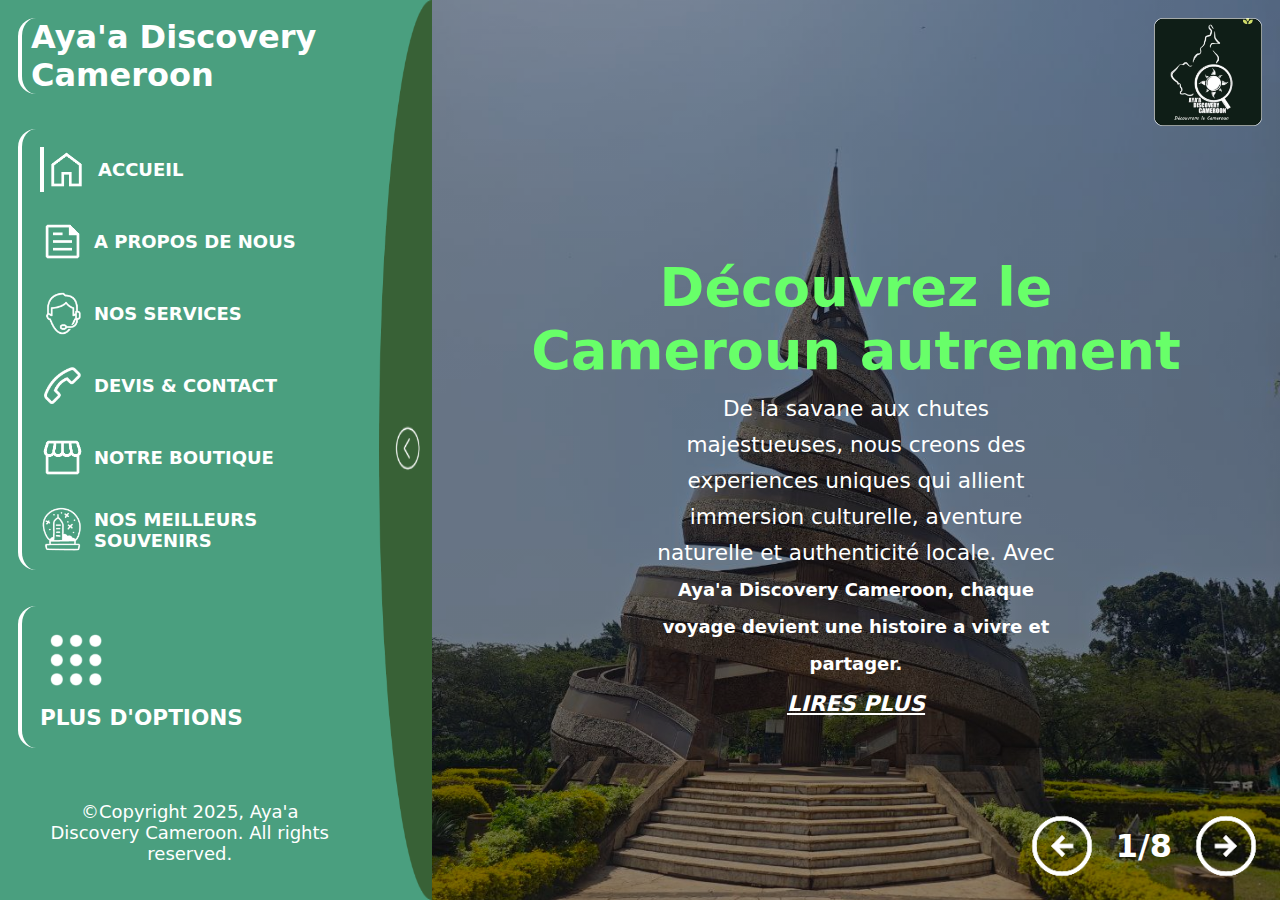
<file: static_front/index.html>
<!DOCTYPE html>
<html lang="en">
<head>
	<meta charset="UTF-8">
	<link rel="icon" type="image/png" href="./ressources/image/logo.png" />
	<title>AYA'A DISCOVERY CAMEROON</title>
	<link rel="stylesheet" href="index.css">
</head>
<body>
	<aside>
		<section class="left">
			<div class="top">
				<a href="./index.html" class="mark">Aya'a Discovery Cameroon</a>
				<button type="button" class="closeMnu"><img src="./ressources/image/closeMenu.png" alt="Close menu btn"></button>
			</div>
			<nav>
				<ul>
					<li class="active">
						<a href="./index.html">
							<img src="./ressources/image/home.png" alt="Home icon">
							<span>ACCUEIL</span>
						</a>
					</li>
					<li>
						<a href="./html/about.html">
							<img src="./ressources/image/about.png" alt="About icon">
							<span>A PROPOS DE NOUS</span>
						</a>
					</li>
					<li>
						<a href="./html/service.html">
							<img src="./ressources/image/services.png" alt="Service icon">
							<span>NOS SERVICES</span>
						</a>
					</li>
					<li>
						<a href="html/contact.html">
							<img src="./ressources/image/contact.png" alt="Contact icon">
							<span>DEVIS & CONTACT</span>
						</a>
					</li>
					<li>
						<a href="#">
							<img src="./ressources/image/storefront.png" alt="Souvenirs icon">
							<span>NOTRE BOUTIQUE</span>
						</a>
					</li>
					<li>
						<a href="./html/souvenir.html">
							<img src="./ressources/image/souvenirs.png" alt="Souvenirs icon">
							<span>NOS MEILLEURS SOUVENIRS</span>
						</a>
					</li>
				</ul>
			</nav>
			<div class="more">
				<img src="./ressources/image/menuMore.png" alt="Menu more" class="moreIcon">
				<a href="#">PLUS D'OPTIONS</a>
			</div>
			<footer>
				&copy;Copyright 2025, Aya'a Discovery Cameroon. All rights reserved.
			</footer>
		</section>
		<section class="right">
			<button type="button" class="asideBtn"><img src="./ressources/image/closeAside.png" alt="Close aside button."></button>
		</section>
	</aside>
	<main>
		<header>
			<button type="button" class="openMnu"><img src="./ressources/image/openMenu.png" alt="Open menu icon."></button>
			<a href="./index.html" class="logo"><img src="./ressources/image/logo.png" alt="Aya'a logo"></a>
		</header>
		<section class="fullContent">
			<div class="left">
				<img src="./ressources/image/openAside.png" alt="Open aside">
			</div>
			<div class="right">
				<div class="hero">
					<ul>
						<li>
							<h1>Découvrez le Cameroun autrement</h1>
							<p>De la savane aux chutes majestueuses, nous creons des experiences uniques qui allient immersion culturelle, aventure naturelle et authenticité locale. Avec <b>Aya'a Discovery Cameroon, chaque voyage devient une histoire a vivre et partager.</b></p>
							<a href="#" class="ctaHero">LIRES PLUS</a>
						</li>
						<li>
							<h1>Découvrez le Cameroun autrement</h1>
							<p>De la savane aux chutes majestueuses, nous creons des experiences uniques qui allient immersion culturelle, aventure naturelle et authenticité locale. Avec <b>Aya'a Discovery Cameroon, chaque voyage devient une histoire a vivre et partager.</b></p>
							<a href="#" class="ctaHero">LIRES PLUS</a>
						</li>
						<li>
							<h1>Découvrez le Cameroun autrement</h1>
							<p>De la savane aux chutes majestueuses, nous creons des experiences uniques qui allient immersion culturelle, aventure naturelle et authenticité locale. Avec <b>Aya'a Discovery Cameroon, chaque voyage devient une histoire a vivre et partager.</b></p>
							<a href="#" class="ctaHero">LIRES PLUS</a>
						</li>
						<li>
							<h1>Découvrez le Cameroun autrement</h1>
							<p>De la savane aux chutes majestueuses, nous creons des experiences uniques qui allient immersion culturelle, aventure naturelle et authenticité locale. Avec <b>Aya'a Discovery Cameroon, chaque voyage devient une histoire a vivre et partager.</b></p>
							<a href="#" class="ctaHero">LIRES PLUS</a>
						</li>
					</ul>
					<div class="paginator">
						<button class="back"><img src="./ressources/image/arrowLeft.png" alt="Left btn"></button>
						<span class="page">1/8</span>
						<button class="go"><img src="./ressources/image/arrowRight.png" alt="Right btn"></button>
					</div>
				</div>
			</div>
		</section>
	</main>
	
	<script src="js/pcMenu.js" defer></script>
	<script src="./js/mobileMenu.js" defer></script>
</body>
</html>
</file>
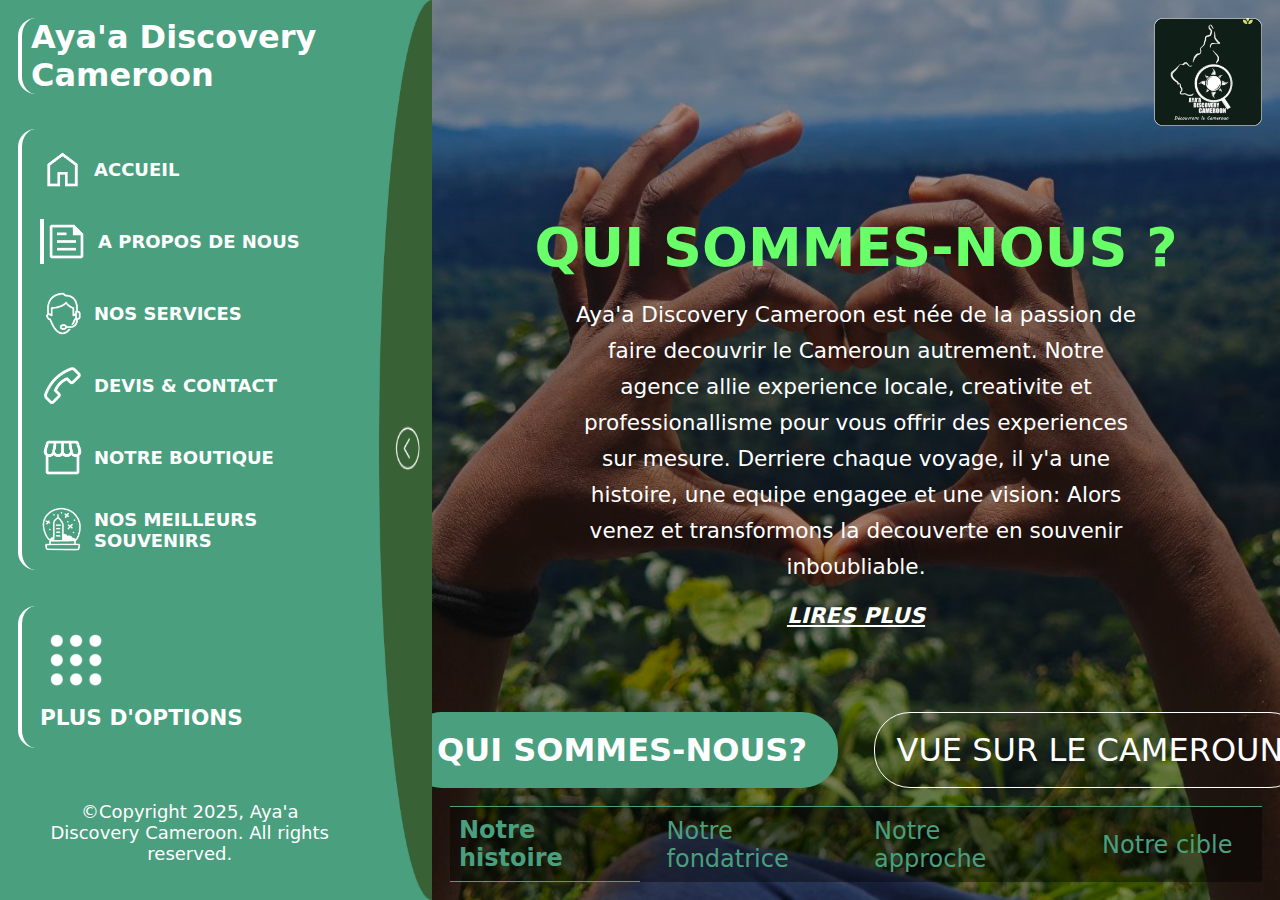
<file: static_front/html/about.html>
<!doctype html>
<html lang="en">
  <head>
    <meta charset="UTF-8" />
    <link rel="icon" type="image/png" href="../ressources/image/logo.png" />
    <title>A propos de nous...</title>
    <link rel="stylesheet" href="../css/about.css" />
  </head>
  <body>
    <aside>
      <section class="left">
        <div class="top">
          <a href="../index.html" class="mark">Aya'a Discovery Cameroon</a>
          <button type="button" class="closeMnu">
            <img src="../ressources/image/closeMenu.png" alt="Close menu btn" />
          </button>
        </div>
        <nav>
          <ul>
            <li>
              <a href="../index.html">
                <img src="../ressources/image/home.png" alt="Home icon" />
                <span>ACCUEIL</span>
              </a>
            </li>
            <li class="active">
              <a href="../html/about.html">
                <img src="../ressources/image/about.png" alt="About icon" />
                <span>A PROPOS DE NOUS</span>
              </a>
            </li>
            <li>
              <a href="./service.html">
                <img
                  src="../ressources/image/services.png"
                  alt="Service icon"
                />
                <span>NOS SERVICES</span>
              </a>
            </li>
            <li>
              <a href="./contact.html">
                <img src="../ressources/image/contact.png" alt="Contact icon" />
                <span>DEVIS & CONTACT</span>
              </a>
            </li>
            <li>
              <a href="./store.html">
                <img
                  src="../ressources/image/storefront.png"
                  alt="store icon"
                />
                <span>NOTRE BOUTIQUE</span>
              </a>
            </li>
            <li>
              <a href="./souvenir.html">
                <img
                  src="../ressources/image/souvenirs.png"
                  alt="Souvenirs icon"
                />
                <span>NOS MEILLEURS SOUVENIRS</span>
              </a>
            </li>
          </ul>
        </nav>
        <div class="more">
          <img
            src="../ressources/image/menuMore.png"
            alt="Menu more"
            class="moreIcon"
          />
          <a href="#">PLUS D'OPTIONS</a>
        </div>
        <footer>
          &copy;Copyright 2025, Aya'a Discovery Cameroon. All rights reserved.
        </footer>
      </section>
      <section class="right">
        <button type="button" class="asideBtn">
          <img
            src="../ressources/image/closeAside.png"
            alt="Close aside button."
          />
        </button>
      </section>
    </aside>
    <main>
      <header>
        <button type="button" class="openMnu">
          <img src="../ressources/image/openMenu.png" alt="Open menu icon." />
        </button>
        <a href="../index.html" class="logo"
          ><img src="../ressources/image/logo.png" alt="Aya'a logo"
        /></a>
      </header>
      <section class="fullContent">
        <div class="left">
          <img src="../ressources/image/openAside.png" alt="Open aside" />
        </div>
        <div class="right">
          <div class="hero">
            <ul class="heroList">
              <li>
                <h1>QUI SOMMES-NOUS ?</h1>
                <p>
                  Aya'a Discovery Cameroon est née de la passion de faire
                  decouvrir le Cameroun autrement. Notre agence allie experience
                  locale, creativite et professionallisme pour vous offrir des
                  experiences sur mesure. Derriere chaque voyage, il y'a une
                  histoire, une equipe engagee et une vision: Alors venez et
                  transformons la decouverte en souvenir inboubliable.
                </p>
                <a href="#" class="ctaHero">LIRES PLUS</a>
              </li>
            </ul>
            <div class="paginator">
              <div class="onglet">
                <a href="./about.html" class="agenceInfo active"
                  >QUI SOMMES-NOUS?</a
                >
                <a href="./infoCamer.html" class="camerInfo"
                  >VUE SUR LE CAMEROUN</a
                >
              </div>
              <ul class="pcPaginator">
                <li class="active">
                  <a href="./about.html">Notre histoire</a>
                </li>
                <li>
                  <a href="./founder.html">Notre fondatrice</a>
                </li>
                <li>
                  <a href="./approach.html">Notre approche</a>
                </li>
                <li>
                  <a href="./target.html">Notre cible</a>
                </li>
              </ul>
              <ul class="mobilePaginator">
                <li class="active"><a href="./about.html"></a></li>
                <li><a href="./founder.html"></a></li>
                <li><a href="./approach.html"></a></li>
                <li><a href="./target.html"></a></li>
              </ul>
            </div>
          </div>
        </div>
      </section>
    </main>

    <script src="../js/pcMenu.js" defer></script>
    <script src="../js/mobileMenu.js" defer></script>
  </body>
</html>
</file>
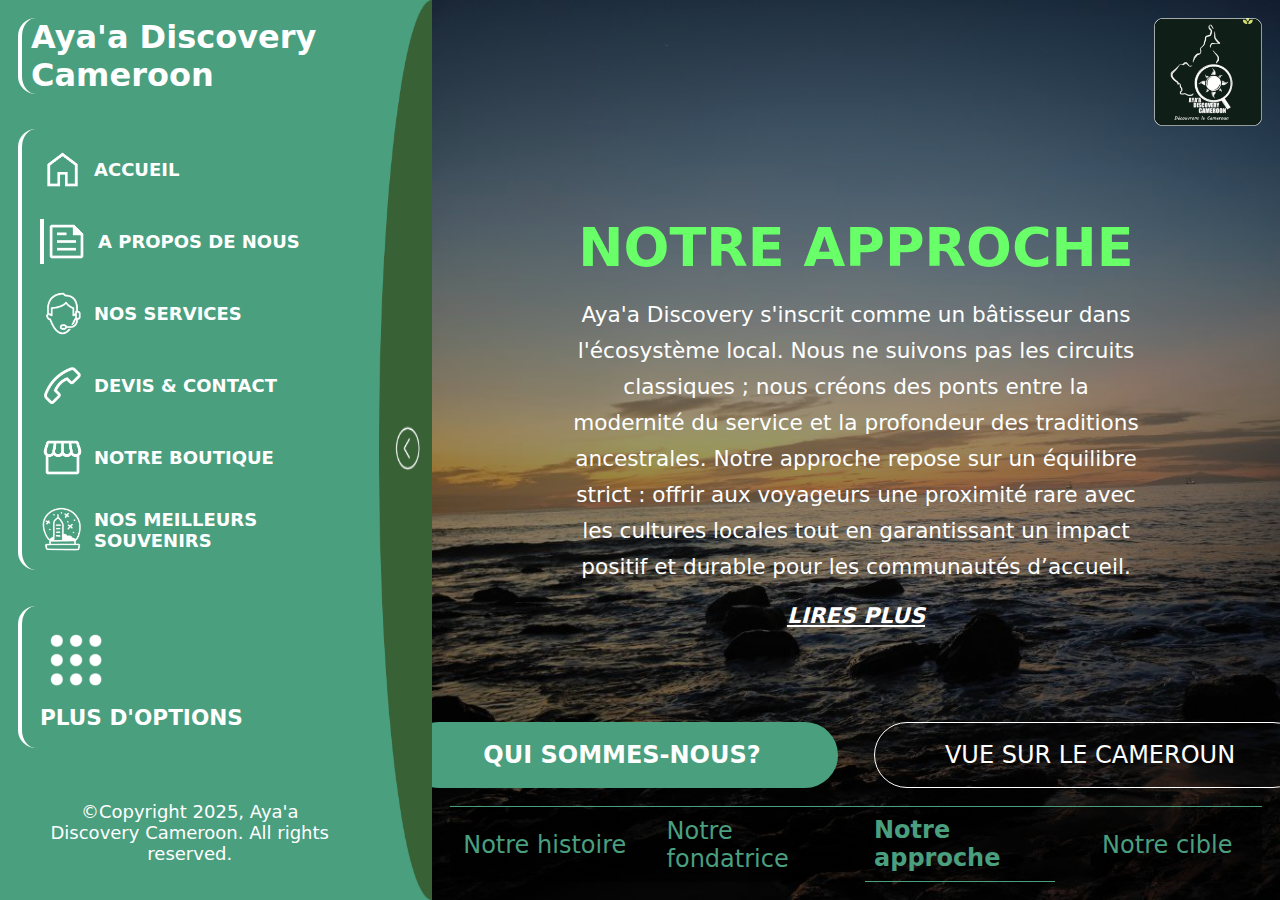
<file: static_front/html/approach.html>
<!doctype html>
<html lang="en">
  <head>
    <meta charset="UTF-8" />
    <link rel="icon" type="image/png" href="../ressources/image/logo.png" />
    <title>Notre approche</title>
    <link rel="stylesheet" href="../css/approach.css" />
  </head>
  <body>
    <aside>
      <section class="left">
        <div class="top">
          <a href="../index.html" class="mark">Aya'a Discovery Cameroon</a>
          <button type="button" class="closeMnu">
            <img src="../ressources/image/closeMenu.png" alt="Close menu btn" />
          </button>
        </div>
        <nav>
          <ul>
            <li>
              <a href="../index.html">
                <img src="../ressources/image/home.png" alt="Home icon" />
                <span>ACCUEIL</span>
              </a>
            </li>
            <li class="active">
              <a href="../html/about.html">
                <img src="../ressources/image/about.png" alt="About icon" />
                <span>A PROPOS DE NOUS</span>
              </a>
            </li>
            <li>
              <a href="./service.html">
                <img
                  src="../ressources/image/services.png"
                  alt="Service icon"
                />
                <span>NOS SERVICES</span>
              </a>
            </li>
            <li>
              <a href="./contact.html">
                <img src="../ressources/image/contact.png" alt="Contact icon" />
                <span>DEVIS & CONTACT</span>
              </a>
            </li>
            <li>
              <a href="./store.html">
                <img
                  src="../ressources/image/storefront.png"
                  alt="store icon"
                />
                <span>NOTRE BOUTIQUE</span>
              </a>
            </li>
            <li>
              <a href="./souvenir.html">
                <img
                  src="../ressources/image/souvenirs.png"
                  alt="Souvenirs icon"
                />
                <span>NOS MEILLEURS SOUVENIRS</span>
              </a>
            </li>
          </ul>
        </nav>
        <div class="more">
          <img
            src="../ressources/image/menuMore.png"
            alt="Menu more"
            class="moreIcon"
          />
          <a href="#">PLUS D'OPTIONS</a>
        </div>
        <footer>
          &copy;Copyright 2025, Aya'a Discovery Cameroon. All rights reserved.
        </footer>
      </section>
      <section class="right">
        <button type="button" class="asideBtn">
          <img
            src="../ressources/image/closeAside.png"
            alt="Close aside button."
          />
        </button>
      </section>
    </aside>
    <main>
      <header>
        <button type="button" class="openMnu">
          <img src="../ressources/image/openMenu.png" alt="Open menu icon." />
        </button>
        <a href="../index.html" class="logo"
          ><img src="../ressources/image/logo.png" alt="Aya'a logo"
        /></a>
      </header>
      <section class="fullContent">
        <div class="left">
          <img src="../ressources/image/openAside.png" alt="Open aside" />
        </div>
        <div class="right">
          <div class="hero">
            <ul class="heroList">
              <li>
                <h1>NOTRE APPROCHE</h1>
                <p>
                  Aya'a Discovery s'inscrit comme un bâtisseur dans l'écosystème
                  local. Nous ne suivons pas les circuits classiques ; nous
                  créons des ponts entre la modernité du service et la
                  profondeur des traditions ancestrales. Notre approche repose
                  sur un équilibre strict : offrir aux voyageurs une proximité
                  rare avec les cultures locales tout en garantissant un impact
                  positif et durable pour les communautés d’accueil.
                </p>
                <a href="#" class="ctaHero">LIRES PLUS</a>
              </li>
            </ul>
            <div class="paginator">
              <div class="onglet">
                <a href="./about.html" class="agenceInfo active"
                  >QUI SOMMES-NOUS?</a
                >
                <a href="./infoCamer.html" class="camerInfo"
                  >VUE SUR LE CAMEROUN</a
                >
              </div>
              <ul class="pcPaginator">
                <li>
                  <a href="./about.html">Notre histoire</a>
                </li>
                <li>
                  <a href="./founder.html">Notre fondatrice</a>
                </li>
                <li class="active">
                  <a href="./approach.html">Notre approche</a>
                </li>
                <li>
                  <a href="./target.html">Notre cible</a>
                </li>
              </ul>
              <ul class="mobilePaginator">
                <li><a href="./about.html"></a></li>
                <li><a href="./founder.html"></a></li>
                <li class="active"><a href="./approach.html"></a></li>
                <li><a href="./target.html"></a></li>
              </ul>
            </div>
          </div>
        </div>
      </section>
    </main>

    <script src="../js/pcMenu.js" defer></script>
    <script src="../js/mobileMenu.js" defer></script>
  </body>
</html>
</file>
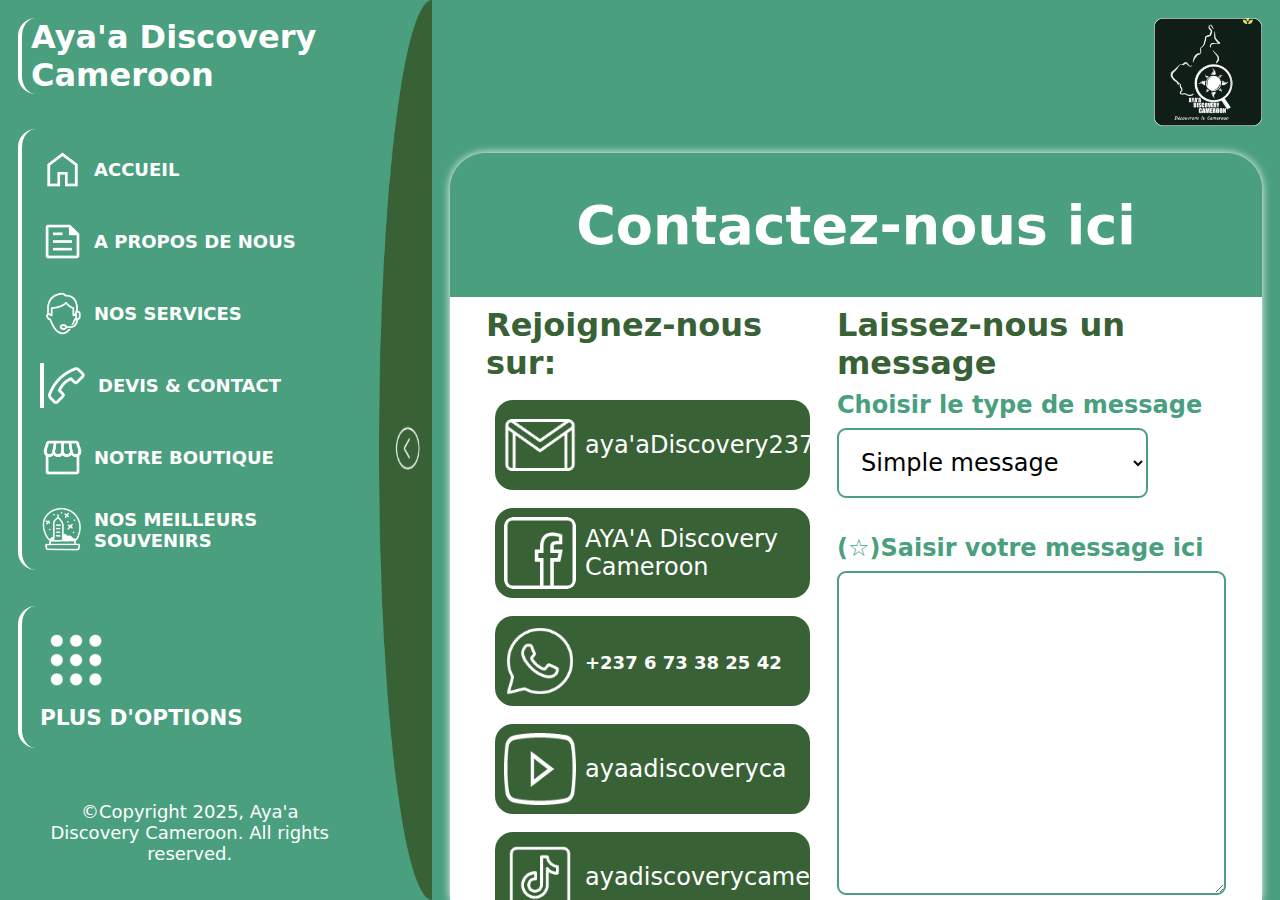
<file: static_front/html/contact.html>
<!DOCTYPE html>
<html lang="en">
<head>
	<meta charset="UTF-8">
	<link rel="icon" type="image/png" href="../ressources/image/logo.png" />
	<title>CONTACTEZ-NOUS</title>
	<link rel="stylesheet" href="../css/contact.css">
</head>
<body>
	<aside>
		<section class="left">
			<div class="top">
				<a href="../index.html" class="mark">Aya'a Discovery Cameroon</a>
				<button type="button" class="closeMnu"><img src="../ressources/image/closeMenu.png" alt="Close menu btn"></button>
			</div>
			<nav>
				<ul>
					<li>
						<a href="../index.html">
							<img src="../ressources/image/home.png" alt="Home icon">
							<span>ACCUEIL</span>
						</a>
					</li>
					<li>
						<a href="about.html">
							<img src="../ressources/image/about.png" alt="About icon">
							<span>A PROPOS DE NOUS</span>
						</a>
					</li>
					<li>
						<a href="./service.html">
							<img src="../ressources/image/services.png" alt="Service icon">
							<span>NOS SERVICES</span>
						</a>
					</li>
					<li class="active">
						<a href="./contact.html">
							<img src="../ressources/image/contact.png" alt="Contact icon">
							<span>DEVIS & CONTACT</span>
						</a>
					</li>
					<li>
						<a href="#">
							<img src="../ressources/image/storefront.png" alt="Souvenirs icon">
							<span>NOTRE BOUTIQUE</span>
						</a>
					</li>
					<li>
						<a href="#">
							<img src="../ressources/image/souvenirs.png" alt="Souvenirs icon">
							<span>NOS MEILLEURS SOUVENIRS</span>
						</a>
					</li>
				</ul>
			</nav>
			<div class="more">
				<img src="../ressources/image/menuMore.png" alt="Menu more" class="moreIcon">
				<a href="#">PLUS D'OPTIONS</a>
			</div>
			<footer>
				&copy;Copyright 2025, Aya'a Discovery Cameroon. All rights reserved.
			</footer>
		</section>
		<section class="right">
			<button type="button" class="asideBtn"><img src="../ressources/image/closeAside.png" alt="Close aside button."></button>
		</section>
	</aside>
	<main>
		<header>
			<button type="button" class="openMnu"><img src="../ressources/image/openMenu.png" alt="Open menu icon."></button>
			<a href="../index.html" class="logo"><img src="../ressources/image/logo.png" alt="Aya'a logo"></a>
		</header>
		<section class="fullContent">
			<div class="left">
				<img src="../ressources/image/openAside.png" alt="Open aside">
			</div>
			<div class="right">
				<div class="container">
					<div class="hero">
						<h1>Contactez-nous ici</h1>
					</div>
					<div class="full">
						<div class="social">
							<h2>Rejoignez-nous sur:</h2>
							<ul>
								<li>
									<a href="https://mail.google.com/mail/u/0/#search/aya'aDiscovery237%40gmail.com" target="_blank">
										<img src="../ressources/image/Gmail.png" alt="gmail icon">
										<span>aya'aDiscovery237@gmail.com</span>
									</a>
								</li>
								<li>
									<a href="https://www.facebook.com/profile.php?id=100082501522248" target="_blank">
										<img src="../ressources/image/facebook.png" alt="facebook icon">
										<span>AYA'A Discovery Cameroon </span>
									</a>
								</li>
								<li>
									<a href="https://l.facebook.com/l.php?u=https%3A%2F%2Fapi.whatsapp.com%2Fsend%3Fphone%3D%252B237673382542%26fbclid%3DIwZXh0bgNhZW0CMTAAYnJpZBExYnNKd056NzE5YUN0WHBoeHNydGMGYXBwX2lkEDIyMjAzOTE3ODgyMDA4OTIAAR4zBnAgZTdecpHlpcYWcg4jms34peVf-J3dV2nLQVvR4NqdQBPJffB_XR75sw_aem_hvVqoXrVS4tVTLQzVq2efw&h=AT2Ri8TWeOTgfas5KdgU5Dd-DFa0T_EoH2VR0qXyH6g0HyEQRYj2Dk5GWk8oiH7wzm_vLNkNwIMgbvLDO1evvHolBQ4uuJ_5Pp_2dZapEYj7JyETi5xq29uRC_L5Bg" target="_blank">
										<img src="../ressources/image/Whatsapp.png" alt="WhatsApp icon">
										<span><b>+237 6 73 38 25 42</b></span>
									</a>
								</li>
								<li>
									<a href="https://l.facebook.com/l.php?u=https%3A%2F%2Fyoutube.com%2F%40ayaadiscoveryca%3Futm_source%3Dfacebook%26utm_medium%3Dconfirmed_link_feature%26fbclid%3DIwZXh0bgNhZW0CMTAAYnJpZBExYnNKd056NzE5YUN0WHBoeHNydGMGYXBwX2lkEDIyMjAzOTE3ODgyMDA4OTIAAR4zBnAgZTdecpHlpcYWcg4jms34peVf-J3dV2nLQVvR4NqdQBPJffB_XR75sw_aem_hvVqoXrVS4tVTLQzVq2efw&h=AT1A77tcSpE4gLJISflccZ_VbBQyvvN7Saqm6lIWA41PnnjAIdG5I0QxFn-njobls32oceSJ91cbphz-AuM3dV0-QF75KX5OQU8e-u6AHmxah6k4flgWoYZkzUYdQA" target="_blank">
										<img src="../ressources/image/youtube.png" alt="YouTube icon">
										<span>ayaadiscoveryca</span>
									</a>
								</li>
								<li>
									<a href="https://l.facebook.com/l.php?u=https%3A%2F%2Ftiktok.com%2F%40ayadiscoverycameroun%3Ffbclid%3DIwZXh0bgNhZW0CMTAAYnJpZBExYnNKd056NzE5YUN0WHBoeHNydGMGYXBwX2lkEDIyMjAzOTE3ODgyMDA4OTIAAR7lef3rU6ZhT9AYRcWAMNSzCyH2GEqVJ32rT6whiM28UZe4zXt7cuK_N7paNw_aem_dcKoIxTQCgb_raKPPSpqFw&h=AT3zKLnx7AX-Fkugrlpail4JuK6M3TB7zB2MpSBfSWO1QJ_RtC64bt8thLIbtvFHn28FoIvGBISRZJCmsA0NnPb9M6cBaf0zYO5d09sJVK1sXTp3kyLbY5bfImxkzA" target="_blank">
										<img src="../ressources/image/tiktok.png" alt="TikTok icon">
										<span>ayadiscoverycameroun</span>
									</a>
								</li>
								<li>
									<a href="https://l.facebook.com/l.php?u=https%3A%2F%2Fwww.instagram.com%2Fayaa_discovery_cameroon%3Ffbclid%3DIwZXh0bgNhZW0CMTAAYnJpZBExYnNKd056NzE5YUN0WHBoeHNydGMGYXBwX2lkEDIyMjAzOTE3ODgyMDA4OTIAAR4zBnAgZTdecpHlpcYWcg4jms34peVf-J3dV2nLQVvR4NqdQBPJffB_XR75sw_aem_hvVqoXrVS4tVTLQzVq2efw&h=AT1g_xcF5JnAriCoAALLN5TTKfZ3TffCfEQ9P4i-ZhSwuVqwzyWd3Rm6rkurwXemRNZX52sPCy_yv9ZSNv2kVPHOMsikWZTZXAGUcHQpjPiZDKerocu6vcmh7Cm50Q" target="_blank">
										<img src="../ressources/image/Instagram.png" alt="Instagram icon">
										<span>ayaa_discovery_cameroon</span>
									</a>
								</li>
							</ul>
						</div>
						<form class="message">
							<h2>Laissez-nous un message</h2>
							<div class="field">
								<div class="put">
									<label for="sms">Choisir le type de message</label>
									<select name="sms" id="sms" class="sms">
										<option value="default"> Simple message</option>
										<option value="suggestion">Faire une suggestion</option>
										<option value="requête">Soumettre une requête</option>
										<option value="plainte">Émettre une plainte</option>
									</select>
								</div>
								<div class="put">
									<label for="detail">(&star;)Saisir votre message ici</label>
									<textarea name="detail" id="detail" class="detail" required></textarea>
								</div>
								<div class="cta">
									<button type="submit" class="send">ENVOYER</button>
									<a href="./devis.html" class="devis">DEMANDER UN DEVIS</a>
								</div>
							</div>
							<div class="notice">
								<p><b>NB:</b> Les champs ayant un (&star;) sont obligatoires.</p>
							</div>
						</form>
					</div>
				</div>
			</div>
		</section>
	</main>
	
	<script src="../js/pcMenu.js" defer></script>
	<script src="../js/mobileMenu.js" defer></script>
</body>
</html>
</file>
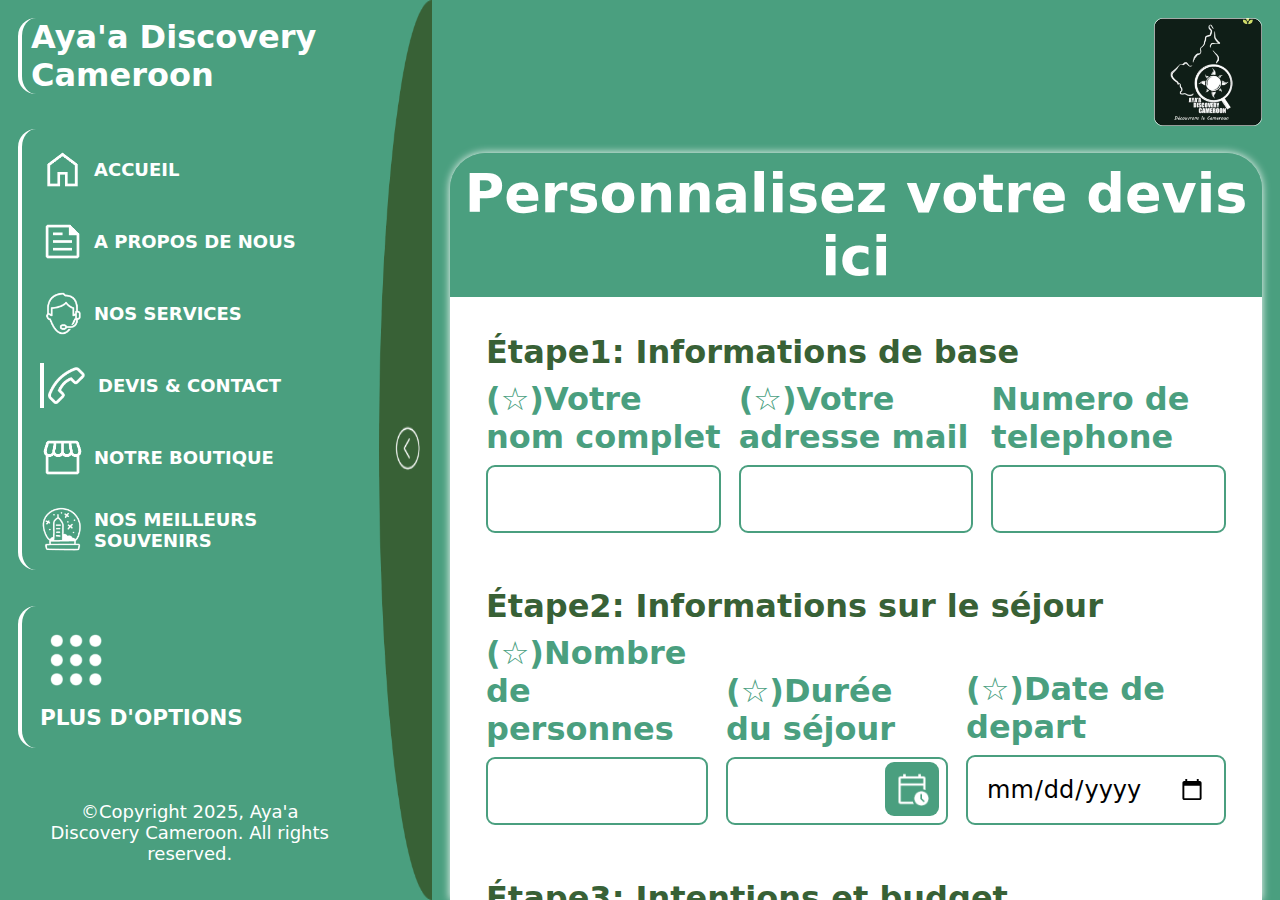
<file: static_front/html/devis.html>
<!DOCTYPE html>
<html lang="en">
<head>
	<meta charset="UTF-8">
	<link rel="icon" type="image/png" href="../ressources/image/logo.png" />
	<title>OBTENEZ VOTRE DEVIS</title>
	<link rel="stylesheet" href="../css/devis.css">
</head>
<body>
	<aside>
		<section class="left">
			<div class="top">
				<a href="../index.html" class="mark">Aya'a Discovery Cameroon</a>
				<button type="button" class="closeMnu"><img src="../ressources/image/closeMenu.png" alt="Close menu btn"></button>
			</div>
			<nav>
				<ul>
					<li>
						<a href="../index.html">
							<img src="../ressources/image/home.png" alt="Home icon">
							<span>ACCUEIL</span>
						</a>
					</li>
					<li>
						<a href="about.html">
							<img src="../ressources/image/about.png" alt="About icon">
							<span>A PROPOS DE NOUS</span>
						</a>
					</li>
					<li>
						<a href="./service.html">
							<img src="../ressources/image/services.png" alt="Service icon">
							<span>NOS SERVICES</span>
						</a>
					</li>
					<li class="active">
						<a href="./contact.html">
							<img src="../ressources/image/contact.png" alt="Contact icon">
							<span>DEVIS & CONTACT</span>
						</a>
					</li>
					<li>
						<a href="#">
							<img src="../ressources/image/storefront.png" alt="Souvenirs icon">
							<span>NOTRE BOUTIQUE</span>
						</a>
					</li>
					<li>
						<a href="#">
							<img src="../ressources/image/souvenirs.png" alt="Souvenirs icon">
							<span>NOS MEILLEURS SOUVENIRS</span>
						</a>
					</li>
				</ul>
			</nav>
			<div class="more">
				<img src="../ressources/image/menuMore.png" alt="Menu more" class="moreIcon">
				<a href="#">PLUS D'OPTIONS</a>
			</div>
			<footer>
				&copy;Copyright 2025, Aya'a Discovery Cameroon. All rights reserved.
			</footer>
		</section>
		<section class="right">
			<button type="button" class="asideBtn"><img src="../ressources/image/closeAside.png" alt="Close aside button."></button>
		</section>
	</aside>
	<main>
		<header>
			<button type="button" class="openMnu"><img src="../ressources/image/openMenu.png" alt="Open menu icon."></button>
			<a href="../index.html" class="logo"><img src="../ressources/image/logo.png" alt="Aya'a logo"></a>
		</header>
		<section class="fullContent">
			<div class="left">
				<img src="../ressources/image/openAside.png" alt="Open aside">
			</div>
			<div class="right">
				<div class="container">
					<div class="hero">
						<h1>Personnalisez votre devis ici</h1>
					</div>
					<div class="full">
						<form class="messageForm">
							<div class="step">
								<h2>Étape1: Informations de base</h2>
								<div class="field">
									<div class="put">
										<label for="clientName">(&star;)Votre nom complet</label>
										<input type="text" name="clientName" id="clientName" class="clientName"  required/>
									</div>
									<div class="put">
										<label for="mail">(&star;)Votre adresse mail</label>
										<input type="email" name="mail" id="mail" class="mail" required/>
									</div>
									<div class="put">
										<label for="phone">Numero de telephone</label>
										<input type="tel" name="phone" id="phone" class="phone" />
									</div>
								</div>
							</div>
							<div class="step">
								<h2>Étape2: Informations sur le séjour</h2>
								<div class="field">
									<div class="put">
										<label for="numActor">(&star;)Nombre de personnes</label>
										<input type="number" name="numActor" id="numActor" class="numActor" required/>
									</div>
									<div class="put">
										<label for="duration">(&star;)Durée du séjour</label>
										<input type="number" name="duration" id="duration" class="duration" required/>
										<img src="../ressources/image/calendar_clock.png" alt="duration icon">
									</div>
									<div class="put">
										<label for="startDate">(&star;)Date de depart</label>
										<input type="date" name="startDate" id="startDate" class="startDate" required/>
									</div>
								</div>
							</div>
							<div class="step">
								<h2>Étape3: Intentions et budget</h2>
								<div class="field">
									<div class="put">
										<label for="amount">(&star;)Montant a allouer</label>
										<input type="number" name="amount" id="amount" class="amount" required/>
									</div>
									<div class="put">
										<label for="detail">Quelles sont vos attentes?</label>
										<textarea name="detail" id="detail" class="detail"></textarea>
									</div>
								</div>
							</div>
							<div class="step">
								<h2>Étape4: Vos preferences</h2>
								<div class="field">
									<div class="put">
										<label for="typeAct">(&star;)Activité a effectuer</label>
										<select name="typeAct" id="typeAct" class="typeAct" required>
											<option value="default" selected disabled>(Cliquez ici))</option>
											<option value="randonne">Randonne du dimanche</option>
											<option value="visite"> Visite touristique</option>
											<option value="fete">Assister a un événement</option>
											<option value="retraite">Retraite emblématique</option>
										</select>
									</div>
									<div class="put">
										<label for="sms">Site a visiter</label>
										<select name="sms" id="sms" class="sms">
											<option value="default" selected disabled>(Cliquez ici))</option>
											<option value="yde">Les 7 collines de Yaounde</option>
											<option value="bea">Le Mont Cameroun</option>
										</select>
									</div>
								</div>
							</div>
							<div class="cta">
								<button type="submit" class="send">ENVOYER</button>
								<a href="./contact.html" class="devis">CONTACTEZ-NOUS</a>
							</div>
							<div class="notice">
								<p><b>NB:</b> Les champs ayant un (&star;) sont obligatoires.</p>
							</div>
						</form>
					</div>
				</div>
			</div>
		</section>
	</main>
	
	<script src="../js/pcMenu.js" defer></script>
	<script src="../js/mobileMenu.js" defer></script>
</body>
</html>
</file>
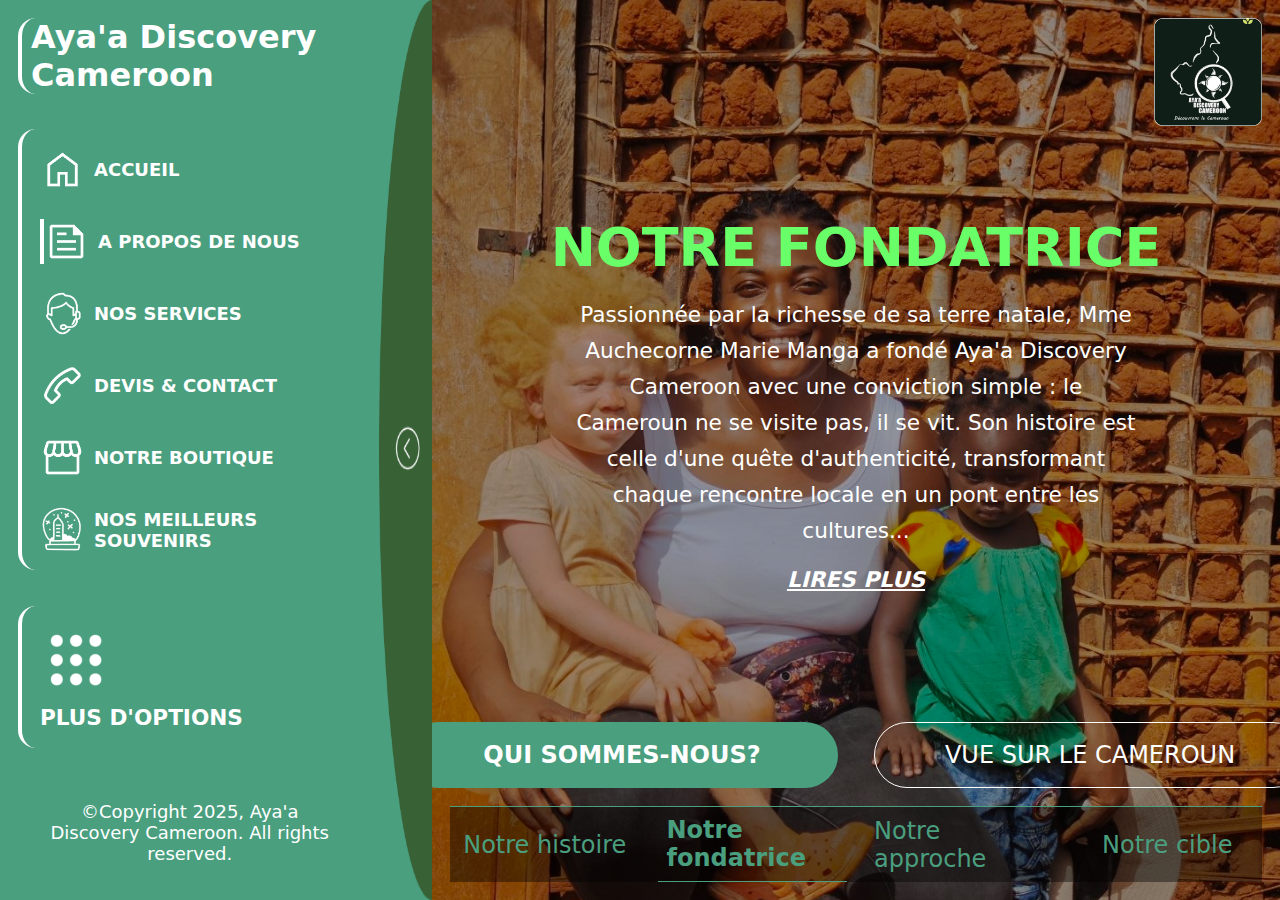
<file: static_front/html/founder.html>
<!doctype html>
<html lang="en">
  <head>
    <meta charset="UTF-8" />
    <link rel="icon" type="image/png" href="../ressources/image/logo.png" />
    <title>Notre fondatrice</title>
    <link rel="stylesheet" href="../css/founder.css" />
  </head>
  <body>
    <aside>
      <section class="left">
        <div class="top">
          <a href="../index.html" class="mark">Aya'a Discovery Cameroon</a>
          <button type="button" class="closeMnu">
            <img src="../ressources/image/closeMenu.png" alt="Close menu btn" />
          </button>
        </div>
        <nav>
          <ul>
            <li>
              <a href="../index.html">
                <img src="../ressources/image/home.png" alt="Home icon" />
                <span>ACCUEIL</span>
              </a>
            </li>
            <li class="active">
              <a href="../html/about.html">
                <img src="../ressources/image/about.png" alt="About icon" />
                <span>A PROPOS DE NOUS</span>
              </a>
            </li>
            <li>
              <a href="./service.html">
                <img
                  src="../ressources/image/services.png"
                  alt="Service icon"
                />
                <span>NOS SERVICES</span>
              </a>
            </li>
            <li>
              <a href="./contact.html">
                <img src="../ressources/image/contact.png" alt="Contact icon" />
                <span>DEVIS & CONTACT</span>
              </a>
            </li>
            <li>
              <a href="./store.html">
                <img
                  src="../ressources/image/storefront.png"
                  alt="store icon"
                />
                <span>NOTRE BOUTIQUE</span>
              </a>
            </li>
            <li>
              <a href="./souvenir.html">
                <img
                  src="../ressources/image/souvenirs.png"
                  alt="Souvenirs icon"
                />
                <span>NOS MEILLEURS SOUVENIRS</span>
              </a>
            </li>
          </ul>
        </nav>
        <div class="more">
          <img
            src="../ressources/image/menuMore.png"
            alt="Menu more"
            class="moreIcon"
          />
          <a href="#">PLUS D'OPTIONS</a>
        </div>
        <footer>
          &copy;Copyright 2025, Aya'a Discovery Cameroon. All rights reserved.
        </footer>
      </section>
      <section class="right">
        <button type="button" class="asideBtn">
          <img
            src="../ressources/image/closeAside.png"
            alt="Close aside button."
          />
        </button>
      </section>
    </aside>
    <main>
      <header>
        <button type="button" class="openMnu">
          <img src="../ressources/image/openMenu.png" alt="Open menu icon." />
        </button>
        <a href="../index.html" class="logo"
          ><img src="../ressources/image/logo.png" alt="Aya'a logo"
        /></a>
      </header>
      <section class="fullContent">
        <div class="left">
          <img src="../ressources/image/openAside.png" alt="Open aside" />
        </div>
        <div class="right">
          <div class="hero">
            <ul class="heroList">
              <li>
                <h1>NOTRE FONDATRICE</h1>
                <p>
                  Passionnée par la richesse de sa terre natale, Mme Auchecorne
                  Marie Manga a fondé Aya'a Discovery Cameroon avec une
                  conviction simple : le Cameroun ne se visite pas, il se vit.
                  Son histoire est celle d'une quête d'authenticité,
                  transformant chaque rencontre locale en un pont entre les
                  cultures...
                </p>
                <a href="#" class="ctaHero">LIRES PLUS</a>
              </li>
            </ul>
            <div class="paginator">
              <div class="onglet">
                <a href="./about.html" class="agenceInfo active"
                  >QUI SOMMES-NOUS?</a
                >
                <a href="./infoCamer.html" class="camerInfo"
                  >VUE SUR LE CAMEROUN</a
                >
              </div>
              <ul class="pcPaginator">
                <li>
                  <a href="./about.html">Notre histoire</a>
                </li>
                <li class="active">
                  <a href="./founder.html">Notre fondatrice</a>
                </li>
                <li>
                  <a href="./approach.html">Notre approche</a>
                </li>
                <li>
                  <a href="./target.html">Notre cible</a>
                </li>
              </ul>
              <ul class="mobilePaginator">
                <li><a href="./about.html"></a></li>
                <li class="active"><a href="./founder.html"></a></li>
                <li><a href="./approach.html"></a></li>
                <li><a href="./target.html"></a></li>
              </ul>
            </div>
          </div>
        </div>
      </section>
    </main>

    <script src="../js/pcMenu.js" defer></script>
    <script src="../js/mobileMenu.js" defer></script>
  </body>
</html>
</file>
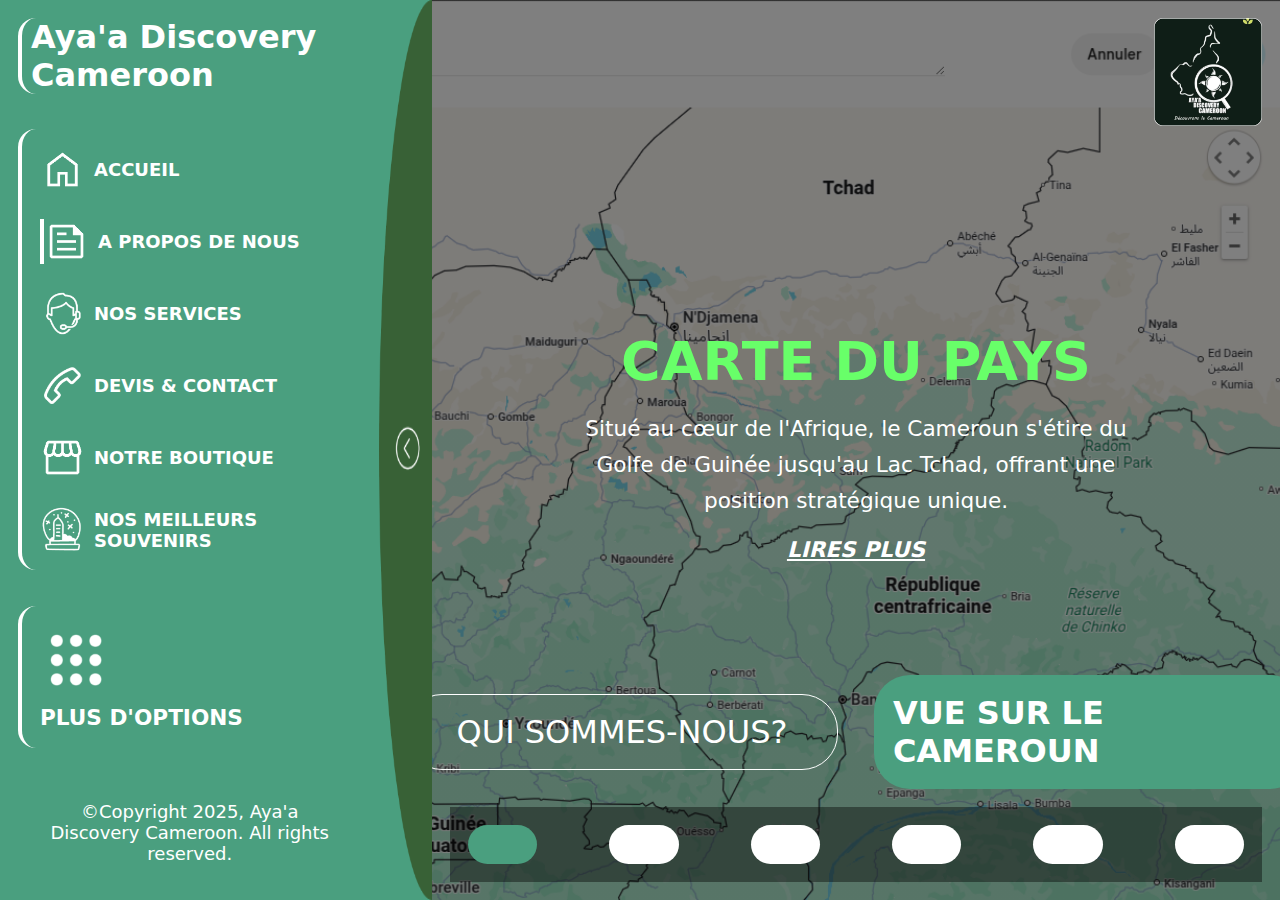
<file: static_front/html/infoCamer.html>
<!doctype html>
<html lang="en">
  <head>
    <meta charset="UTF-8" />
    <link rel="icon" type="image/png" href="../ressources/image/logo.png" />
    <title>VUE SUR LE CAMEROUN...</title>
    <link rel="stylesheet" href="../css/infoCamer.css" />
  </head>
  <body>
    <aside>
      <section class="left">
        <div class="top">
          <a href="../index.html" class="mark">Aya'a Discovery Cameroon</a>
          <button type="button" class="closeMnu">
            <img src="../ressources/image/closeMenu.png" alt="Close menu btn" />
          </button>
        </div>
        <nav>
          <ul>
            <li>
              <a href="../index.html">
                <img src="../ressources/image/home.png" alt="Home icon" />
                <span>ACCUEIL</span>
              </a>
            </li>
            <li class="active">
              <a href="../html/about.html">
                <img src="../ressources/image/about.png" alt="About icon" />
                <span>A PROPOS DE NOUS</span>
              </a>
            </li>
            <li>
              <a href="./service.html">
                <img
                  src="../ressources/image/services.png"
                  alt="Service icon"
                />
                <span>NOS SERVICES</span>
              </a>
            </li>
            <li>
              <a href="./contact.html">
                <img src="../ressources/image/contact.png" alt="Contact icon" />
                <span>DEVIS & CONTACT</span>
              </a>
            </li>
            <li>
              <a href="./store.html">
                <img
                  src="../ressources/image/storefront.png"
                  alt="store icon"
                />
                <span>NOTRE BOUTIQUE</span>
              </a>
            </li>
            <li>
              <a href="./souvenir.html">
                <img
                  src="../ressources/image/souvenirs.png"
                  alt="Souvenirs icon"
                />
                <span>NOS MEILLEURS SOUVENIRS</span>
              </a>
            </li>
          </ul>
        </nav>
        <div class="more">
          <img
            src="../ressources/image/menuMore.png"
            alt="Menu more"
            class="moreIcon"
          />
          <a href="#">PLUS D'OPTIONS</a>
        </div>
        <footer>
          &copy;Copyright 2025, Aya'a Discovery Cameroon. All rights reserved.
        </footer>
      </section>
      <section class="right">
        <button type="button" class="asideBtn">
          <img
            src="../ressources/image/closeAside.png"
            alt="Close aside button."
          />
        </button>
      </section>
    </aside>
    <main>
      <header>
        <button type="button" class="openMnu">
          <img src="../ressources/image/openMenu.png" alt="Open menu icon." />
        </button>
        <a href="../index.html" class="logo"
          ><img src="../ressources/image/logo.png" alt="Aya'a logo"
        /></a>
      </header>
      <section class="fullContent">
        <div class="left">
          <img src="../ressources/image/openAside.png" alt="Open aside" />
        </div>
        <div class="right">
          <div class="hero">
            <ul class="heroList">
              <li>
                <h1>INFORMATIONS GENERALE</h1>
                <p>
                  Explorer le Cameroun, c'est naviguer entre deux langues
                  officielles (français et anglais), plus de 200 dialectes et
                  une mosaïque culturelle sans équivalent. C'est un terrain de
                  jeu grandeur nature pour ceux qui cherchent la diversité
                  climatique, humaine et géographique.
                </p>
                <a href="#" class="ctaHero">LIRES PLUS</a>
              </li>
              <li>
                <h1>INFORMATIONS GENERALE</h1>
                <p>
                  Explorer le Cameroun, c'est naviguer entre deux langues
                  officielles (français et anglais), plus de 200 dialectes et
                  une mosaïque culturelle sans équivalent. C'est un terrain de
                  jeu grandeur nature pour ceux qui cherchent la diversité
                  climatique, humaine et géographique.
                </p>
                <a href="#" class="ctaHero">LIRES PLUS</a>
              </li>
              <li>
                <h1>INFORMATIONS GENERALE</h1>
                <p>
                  Explorer le Cameroun, c'est naviguer entre deux langues
                  officielles (français et anglais), plus de 200 dialectes et
                  une mosaïque culturelle sans équivalent. C'est un terrain de
                  jeu grandeur nature pour ceux qui cherchent la diversité
                  climatique, humaine et géographique.
                </p>
                <a href="#" class="ctaHero">LIRES PLUS</a>
              </li>
              <li>
                <h1>INFORMATIONS GENERALE</h1>
                <p>
                  Explorer le Cameroun, c'est naviguer entre deux langues
                  officielles (français et anglais), plus de 200 dialectes et
                  une mosaïque culturelle sans équivalent. C'est un terrain de
                  jeu grandeur nature pour ceux qui cherchent la diversité
                  climatique, humaine et géographique.
                </p>
                <a href="#" class="ctaHero">LIRES PLUS</a>
              </li>
            </ul>
            <div class="paginator">
              <div class="onglet">
                <a href="./about.html" class="agenceInfo">QUI SOMMES-NOUS?</a>
                <a href="./infoCamer.html" class="camerInfo active"
                  >VUE SUR LE CAMEROUN</a
                >
              </div>
              <ul class="mobilePaginator">
                <li class="active"><a href="#"></a></li>
                <li><a href="#"></a></li>
                <li><a href="#"></a></li>
                <li><a href="#"></a></li>
                <li><a href="#"></a></li>
                <li><a href="#"></a></li>
              </ul>
            </div>
          </div>
        </div>
      </section>
    </main>

    <script src="../js/pcMenu.js" defer></script>
    <script src="../js/mobileMenu.js" defer></script>
    <script src="../js/infoCamer.js" defer></script>
  </body>
</html>
</file>
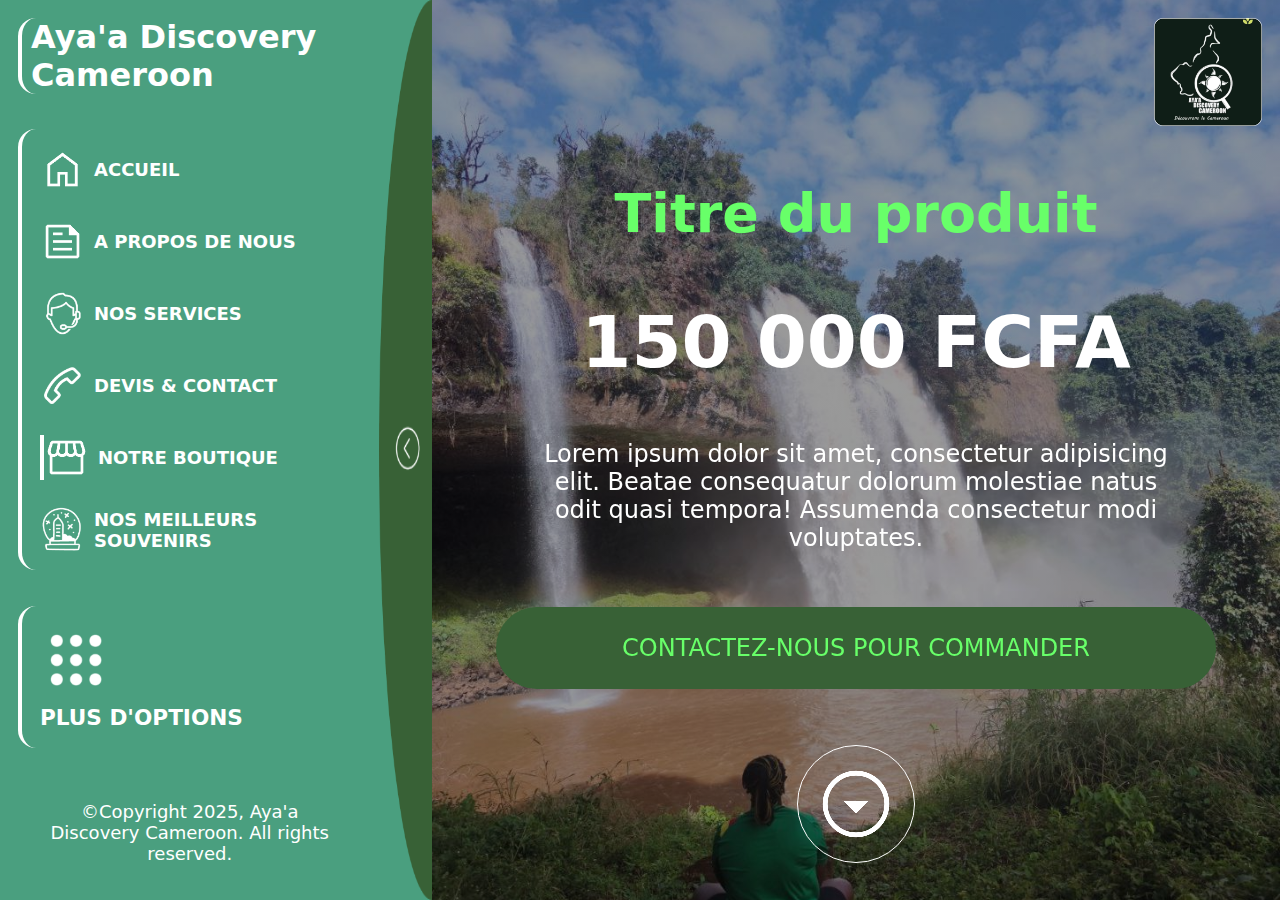
<file: static_front/html/product.html>
<!DOCTYPE html>
<html lang="en">
<head>
	<meta charset="UTF-8"/>
	<link rel="icon" type="image/png" href="../ressources/image/logo.png"/>
	<title>TITRE DU PRODUIT</title>
	<link rel="stylesheet" href="../css/product.css"/>
</head>
<body>
<aside>
	<section class="left">
		<div class="top">
			<a href="../index.html" class="mark">Aya'a Discovery Cameroon</a>
			<button type="button" class="closeMnu">
				<img src="../ressources/image/closeMenu.png" alt="Close menu btn"/>
			</button>
		</div>
		<nav>
			<ul>
				<li>
					<a href="../index.html">
						<img src="../ressources/image/home.png" alt="Home icon"/>
						<span>ACCUEIL</span>
					</a>
				</li>
				<li>
					<a href="about.html">
						<img src="../ressources/image/about.png" alt="About icon"/>
						<span>A PROPOS DE NOUS</span>
					</a>
				</li>
				<li>
					<a href="./service.html">
						<img
							src="../ressources/image/services.png"
							alt="Service icon"
						/>
						<span>NOS SERVICES</span>
					</a>
				</li>
				<li>
					<a href="./contact.html">
						<img src="../ressources/image/contact.png" alt="Contact icon"/>
						<span>DEVIS & CONTACT</span>
					</a>
				</li>
				<li class="active">
					<a href="./store.html">
						<img
							src="../ressources/image/storefront.png"
							alt="store icon"
						/>
						<span>NOTRE BOUTIQUE</span>
					</a>
				</li>
				<li>
					<a href="./souvenir.html">
						<img
							src="../ressources/image/souvenirs.png"
							alt="Souvenirs icon"
						/>
						<span>NOS MEILLEURS SOUVENIRS</span>
					</a>
				</li>
			</ul>
		</nav>
		<div class="more">
			<img
				src="../ressources/image/menuMore.png"
				alt="Menu more"
				class="moreIcon"
			/>
			<a href="#">PLUS D'OPTIONS</a>
		</div>
		<footer>
			&copy;Copyright 2025, Aya'a Discovery Cameroon. All rights reserved.
		</footer>
	</section>
	<section class="right">
		<button type="button" class="asideBtn">
			<img
				src="../ressources/image/closeAside.png"
				alt="Close aside button."
			/>
		</button>
	</section>
</aside>
<main>
	<header>
		<button type="button" class="openMnu">
			<img src="../ressources/image/openMenu.png" alt="Open menu icon."/>
		</button>
		<a href="../index.html" class="logo"
		><img src="../ressources/image/logo.png" alt="Aya'a logo"
		/></a>
	</header>
	<section class="fullContent">
		<div class="left">
			<img src="../ressources/image/openAside.png" alt="Open aside"/>
		</div>
		<div class="right">
			<div class="container">
				<div class="hero">
					<h1>Titre du produit</h1>
					<b>150 000 FCFA</b>
					<p>Lorem ipsum dolor sit amet, consectetur adipisicing elit. Beatae consequatur dolorum molestiae
						natus odit quasi tempora! Assumenda consectetur modi voluptates.</p>
					<div class="cta">
						<a href="./contact.html" class="contact">CONTACTEZ-NOUS POUR COMMANDER</a>
					</div>
					<a href="#full" type="button" class="scroll"><img src="../ressources/image/arrowDown.png" alt=""></a>
				</div>
				<div class="full" id="full">
					<div class="gallery">
						<h2>NOS AFFICHES POUR CE PRODUIT</h2>
						<ul class="photo">
							<li></li>
							<li></li>
							<li><a href="#">VOIR PLUS</a></li>
						</ul>
					</div>
					<div class="recap">
						<div class="advantages">
							<div class="up">
								<img
									src="../ressources/image/include.png"
									alt="include icon"/>
								<h3>Informations du produit</h3>
							</div>
							<ul class="list">
								<li class="text">&rightarrow; info 1</li>
								<li class="text">&rightarrow; info 2</li>
								<li class="text">&rightarrow; info 3</li>
								<li class="text">&rightarrow; info 4</li>
								<li class="text">&rightarrow; info 5</li>
							</ul>
						</div>
						<div class="stat">
							<div class="up">
								<img src="../ressources/image/rate.png" alt="rate icon"/>
								<h3>Records de ce produit</h3>
							</div>
							<ul class="list">
								<li class="stars">
									<ul>
										<li>&star;</li>
										<li>&star;</li>
										<li>&star;</li>
										<li>&star;</li>
										<li>&star;</li>
									</ul>
								</li>
								<li class="point">
									<img src="../ressources/image/like.png" alt="like"/>
									<span><b>+15 000</b> Personnes le recommande</span>
								</li>
								<li class="point">
									<img src="../ressources/image/comment.png" alt="like"/>
									<span><b>+2 000</b>Avis positifs</span>
								</li>
							</ul>
						</div>
					</div>
					<div class="similar">
						<div class="productList">
							<div class="up">
								<h3>Tout nos produits</h3>
								<a href="./storeCategory.html" class="more">Voir plus > </a>
							</div>
							<ul class="list">
								<li class="item">
									<div class="image">
										<!--									image du produit-->
									</div>
									<div class="infos">
										<h3>Titre du produit</h3>
										<ul class="star">
											<li>&star;</li>
											<li>&star;</li>
											<li>&star;</li>
											<li>&star;</li>
											<li>&star;</li>
										</ul>
										<div class="price">
											<b>45 000 FCFA</b>
										</div>
										<div class="detail">
											<p>Lorem ipsum dolor sit amet, consectetur adipisicing elit. Aliquid amet animi
												atque autem...</p>
										</div>
										<a href="./product.html" type="button" class="cta">LE COMMANDER</a>
									</div>
								</li>
								<li class="item">
									<div class="image">
										<!--									image du produit-->
									</div>
									<div class="infos">
										<h3>Titre du produit</h3>
										<ul class="star">
											<li>&star;</li>
											<li>&star;</li>
											<li>&star;</li>
											<li>&star;</li>
											<li>&star;</li>
										</ul>
										<div class="price">
											<b>45 000 FCFA</b>
										</div>
										<div class="detail">
											<p>Lorem ipsum dolor sit amet, consectetur adipisicing elit. Aliquid amet animi
												atque autem...</p>
										</div>
										<a href="./product.html" type="button" class="cta">LE COMMANDER</a>
									</div>
								</li>
								<li class="item">
									<div class="image">
										<!--									image du produit-->
									</div>
									<div class="infos">
										<h3>Titre du produit</h3>
										<ul class="star">
											<li>&star;</li>
											<li>&star;</li>
											<li>&star;</li>
											<li>&star;</li>
											<li>&star;</li>
										</ul>
										<div class="price">
											<b>45 000 FCFA</b>
										</div>
										<div class="detail">
											<p>Lorem ipsum dolor sit amet, consectetur adipisicing elit. Aliquid amet animi
												atque autem...</p>
										</div>
										<a href="./product.html" type="button" class="cta">LE COMMANDER</a>
									</div>
								</li>
							</ul>
						</div>
					</div>
				</div>
			</div>
		</div>
	</section>
</main>

<script src="../js/pcMenu.js" defer></script>
<script src="../js/mobileMenu.js" defer></script>
<script src="../js/product.js" defer></script>
</body>
</html>
</file>
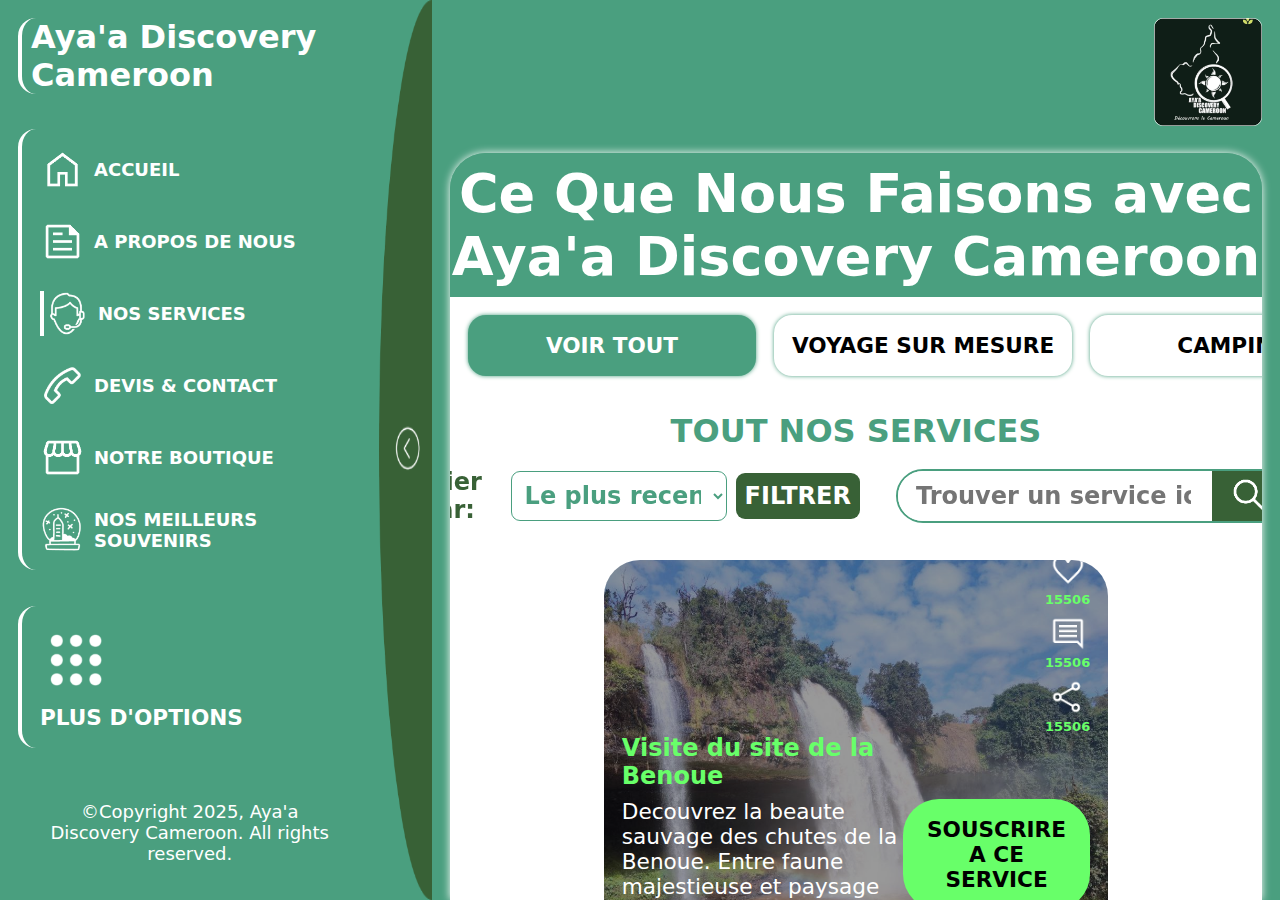
<file: static_front/html/service.html>
<!DOCTYPE html>
<html lang="en">
  <head>
    <meta charset="UTF-8" />
    <link rel="icon" type="image/png" href="../ressources/image/logo.png" />
    <title>NOS SERVICES</title>
    <link rel="stylesheet" href="../css/service.css" />
  </head>
  <body>
    <aside>
      <section class="left">
        <div class="top">
          <a href="../index.html" class="mark">Aya'a Discovery Cameroon</a>
          <button type="button" class="closeMnu">
            <img src="../ressources/image/closeMenu.png" alt="Close menu btn" />
          </button>
        </div>
        <nav>
          <ul>
            <li>
              <a href="../index.html">
                <img src="../ressources/image/home.png" alt="Home icon" />
                <span>ACCUEIL</span>
              </a>
            </li>
            <li>
              <a href="about.html">
                <img src="../ressources/image/about.png" alt="About icon" />
                <span>A PROPOS DE NOUS</span>
              </a>
            </li>
            <li class="active">
              <a href="./service.html">
                <img
                  src="../ressources/image/services.png"
                  alt="Service icon"
                />
                <span>NOS SERVICES</span>
              </a>
            </li>
            <li>
              <a href="./contact.html">
                <img src="../ressources/image/contact.png" alt="Contact icon" />
                <span>DEVIS & CONTACT</span>
              </a>
            </li>
            <li>
              <a href="./store.html">
                <img
                  src="../ressources/image/storefront.png"
                  alt="store icon"
                />
                <span>NOTRE BOUTIQUE</span>
              </a>
            </li>
            <li>
              <a href="./souvenir.html">
                <img
                  src="../ressources/image/souvenirs.png"
                  alt="Souvenirs icon"
                />
                <span>NOS MEILLEURS SOUVENIRS</span>
              </a>
            </li>
          </ul>
        </nav>
        <div class="more">
          <img
            src="../ressources/image/menuMore.png"
            alt="Menu more"
            class="moreIcon"
          />
          <a href="#">PLUS D'OPTIONS</a>
        </div>
        <footer>
          &copy;Copyright 2025, Aya'a Discovery Cameroon. All rights reserved.
        </footer>
      </section>
      <section class="right">
        <button type="button" class="asideBtn">
          <img
            src="../ressources/image/closeAside.png"
            alt="Close aside button."
          />
        </button>
      </section>
    </aside>
    <main>
      <header>
        <button type="button" class="openMnu">
          <img src="../ressources/image/openMenu.png" alt="Open menu icon." />
        </button>
        <a href="../index.html" class="logo"
          ><img src="../ressources/image/logo.png" alt="Aya'a logo"
        /></a>
      </header>
      <section class="fullContent">
        <div class="left">
          <img src="../ressources/image/openAside.png" alt="Open aside" />
        </div>
        <div class="right">
          <div class="container">
            <div class="hero">
              <h1>Ce Que Nous Faisons avec Aya'a Discovery Cameroon</h1>
            </div>
            <div class="full">
              <ul class="navList">
                <li class="active">
                  <a href="./service.html">VOIR TOUT</a>
                </li>
                <li>
                  <a href="#">VOYAGE SUR MESURE</a>
                </li>
                <li>
                  <a href="#">CAMPING</a>
                </li>
                <li>
                  <a href="#">RANDONNÉES</a>
                </li>
                <li>
                  <a href="#">SAFARI</a>
                </li>
                <li>
                  <a href="#">TOURISME GASTRONOMIQUE</a>
                </li>
                <li>
                  <a href="#">ECO-TOURISME</a>
                </li>
              </ul>
              <div class="serviceList">
                <h2>TOUT NOS SERVICES</h2>
                <div class="cmdZone">
                  <form class="filter">
                    <label for="category">Trier par:</label>
                    <select name="category" id="category" class="category">
                      <option value="new">Le plus recent</option>
                      <option value="old">Le moins recent</option>
                    </select>
                    <button type="submit" class="ok">FILTRER</button>
                  </form>
                  <form class="search">
                    <input
                      type="search"
                      name="find"
                      id="find"
                      class="find"
                      placeholder="Trouver un service ici"
                    />
                    <button type="submit" class="go">
                      <img
                        src="../ressources/image/search.png"
                        alt="loop icon"
                      />
                    </button>
                  </form>
                </div>
                <ul class="list">
                  <li class="item">
                    <ul class="reactions">
                      <li>
                        <img
                          src="../ressources/image/like.png"
                          alt="like icon"
                        />
                        <span>15506</span>
                      </li>
                      <li>
                        <img
                          src="../ressources/image/comment.png"
                          alt="comment icon"
                        />
                        <span>15506</span>
                      </li>
                      <li>
                        <img
                          src="../ressources/image/share.png"
                          alt="share icon"
                        />
                        <span>15506</span>
                      </li>
                    </ul>
                    <div class="infoLine">
                      <div class="info">
                        <h3>Visite du site de la Benoue</h3>
                        <p>
                          Decouvrez la beaute sauvage des chutes de la Benoue.
                          Entre faune majestieuse et paysage preserve, Vicez une
                          experience authentique au coeur du Cameroun.
                        </p>
                      </div>
                      <a href="./serviceDetails.html" class="cta"
                        >SOUSCRIRE A CE SERVICE</a
                      >
                    </div>
                  </li>
                  <li class="item">
                    <ul class="reactions">
                      <li>
                        <img
                          src="../ressources/image/like.png"
                          alt="like icon"
                        />
                        <span>15506</span>
                      </li>
                      <li>
                        <img
                          src="../ressources/image/comment.png"
                          alt="comment icon"
                        />
                        <span>15506</span>
                      </li>
                      <li>
                        <img
                          src="../ressources/image/share.png"
                          alt="share icon"
                        />
                        <span>15506</span>
                      </li>
                    </ul>
                    <div class="infoLine">
                      <div class="info">
                        <h3>Visite du site de la Benoue</h3>
                        <p>
                          Decouvrez la beaute sauvage des chutes de la Benoue.
                          Entre faune majestieuse et paysage preserve, Vicez une
                          experience authentique au coeur du Cameroun.
                        </p>
                      </div>
                      <a href="./serviceDetails.html" class="cta"
                        >SOUSCRIRE A CE SERVICE</a
                      >
                    </div>
                  </li>
                  <li class="item">
                    <ul class="reactions">
                      <li>
                        <img
                          src="../ressources/image/like.png"
                          alt="like icon"
                        />
                        <span>15506</span>
                      </li>
                      <li>
                        <img
                          src="../ressources/image/comment.png"
                          alt="comment icon"
                        />
                        <span>15506</span>
                      </li>
                      <li>
                        <img
                          src="../ressources/image/share.png"
                          alt="share icon"
                        />
                        <span>15506</span>
                      </li>
                    </ul>
                    <div class="infoLine">
                      <div class="info">
                        <h3>Visite du site de la Benoue</h3>
                        <p>
                          Decouvrez la beaute sauvage des chutes de la Benoue.
                          Entre faune majestieuse et paysage preserve, Vicez une
                          experience authentique au coeur du Cameroun.
                        </p>
                      </div>
                      <a href="./serviceDetails.html" class="cta"
                        >SOUSCRIRE A CE SERVICE</a
                      >
                    </div>
                  </li>
                  <li class="item">
                    <ul class="reactions">
                      <li>
                        <img
                          src="../ressources/image/like.png"
                          alt="like icon"
                        />
                        <span>15506</span>
                      </li>
                      <li>
                        <img
                          src="../ressources/image/comment.png"
                          alt="comment icon"
                        />
                        <span>15506</span>
                      </li>
                      <li>
                        <img
                          src="../ressources/image/share.png"
                          alt="share icon"
                        />
                        <span>15506</span>
                      </li>
                    </ul>
                    <div class="infoLine">
                      <div class="info">
                        <h3>Visite du site de la Benoue</h3>
                        <p>
                          Decouvrez la beaute sauvage des chutes de la Benoue.
                          Entre faune majestieuse et paysage preserve, Vicez une
                          experience authentique au coeur du Cameroun.
                        </p>
                      </div>
                      <a href="./serviceDetails.html" class="cta"
                        >SOUSCRIRE A CE SERVICE</a
                      >
                    </div>
                  </li>
                  <li class="item">
                    <ul class="reactions">
                      <li>
                        <img
                          src="../ressources/image/like.png"
                          alt="like icon"
                        />
                        <span>15506</span>
                      </li>
                      <li>
                        <img
                          src="../ressources/image/comment.png"
                          alt="comment icon"
                        />
                        <span>15506</span>
                      </li>
                      <li>
                        <img
                          src="../ressources/image/share.png"
                          alt="share icon"
                        />
                        <span>15506</span>
                      </li>
                    </ul>
                    <div class="infoLine">
                      <div class="info">
                        <h3>Visite du site de la Benoue</h3>
                        <p>
                          Decouvrez la beaute sauvage des chutes de la Benoue.
                          Entre faune majestieuse et paysage preserve, Vicez une
                          experience authentique au coeur du Cameroun.
                        </p>
                      </div>
                      <a href="./serviceDetails.html" class="cta"
                        >SOUSCRIRE A CE SERVICE</a
                      >
                    </div>
                  </li>
                </ul>
              </div>
            </div>
          </div>
        </div>
      </section>
    </main>

    <script src="../js/pcMenu.js" defer></script>
    <script src="../js/mobileMenu.js" defer></script>
    <script src="../js/service.js" defer></script>
  </body>
</html>
</file>
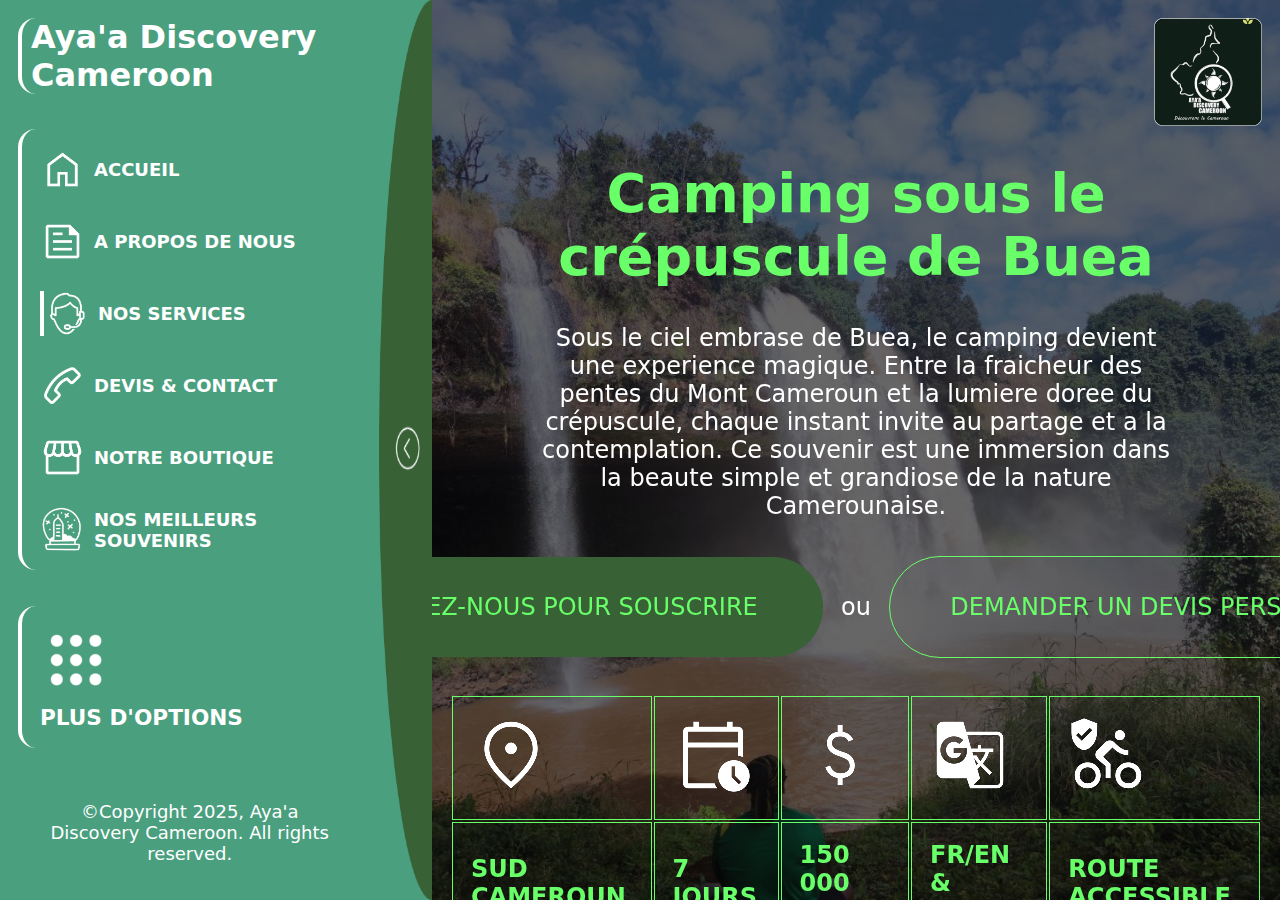
<file: static_front/html/serviceDetails.html>
<!DOCTYPE html>
<html lang="en">
<head>
	<meta charset="UTF-8"/>
	<link rel="icon" type="image/png" href="../ressources/image/logo.png"/>
	<title>TITRE DU SERVICE</title>
	<link rel="stylesheet" href="../css/serviceDetails.css"/>
</head>
<body>
<aside>
	<section class="left">
		<div class="top">
			<a href="../index.html" class="mark">Aya'a Discovery Cameroon</a>
			<button type="button" class="closeMnu">
				<img src="../ressources/image/closeMenu.png" alt="Close menu btn"/>
			</button>
		</div>
		<nav>
			<ul>
				<li>
					<a href="../index.html">
						<img src="../ressources/image/home.png" alt="Home icon"/>
						<span>ACCUEIL</span>
					</a>
				</li>
				<li>
					<a href="about.html">
						<img src="../ressources/image/about.png" alt="About icon"/>
						<span>A PROPOS DE NOUS</span>
					</a>
				</li>
				<li class="active">
					<a href="./service.html">
						<img
							src="../ressources/image/services.png"
							alt="Service icon"
						/>
						<span>NOS SERVICES</span>
					</a>
				</li>
				<li>
					<a href="./contact.html">
						<img src="../ressources/image/contact.png" alt="Contact icon"/>
						<span>DEVIS & CONTACT</span>
					</a>
				</li>
				<li>
					<a href="./store.html">
						<img
							src="../ressources/image/storefront.png"
							alt="store icon"
						/>
						<span>NOTRE BOUTIQUE</span>
					</a>
				</li>
				<li>
					<a href="./souvenir.html">
						<img
							src="../ressources/image/souvenirs.png"
							alt="Souvenirs icon"
						/>
						<span>NOS MEILLEURS SOUVENIRS</span>
					</a>
				</li>
			</ul>
		</nav>
		<div class="more">
			<img
				src="../ressources/image/menuMore.png"
				alt="Menu more"
				class="moreIcon"
			/>
			<a href="#">PLUS D'OPTIONS</a>
		</div>
		<footer>
			&copy;Copyright 2025, Aya'a Discovery Cameroon. All rights reserved.
		</footer>
	</section>
	<section class="right">
		<button type="button" class="asideBtn">
			<img
				src="../ressources/image/closeAside.png"
				alt="Close aside button."
			/>
		</button>
	</section>
</aside>
<main>
	<header>
		<button type="button" class="openMnu">
			<img src="../ressources/image/openMenu.png" alt="Open menu icon."/>
		</button>
		<a href="../index.html" class="logo"
		><img src="../ressources/image/logo.png" alt="Aya'a logo"
		/></a>
	</header>
	<section class="fullContent">
		<div class="left">
			<img src="../ressources/image/openAside.png" alt="Open aside"/>
		</div>
		<div class="right">
			<div class="container">
				<div class="hero">
					<h1>Camping sous le crépuscule de Buea</h1>
					<p>
						Sous le ciel embrase de Buea, le camping devient une experience
						magique. Entre la fraicheur des pentes du Mont Cameroun et la
						lumiere doree du crépuscule, chaque instant invite au partage et
						a la contemplation. Ce souvenir est une immersion dans la beaute
						simple et grandiose de la nature Camerounaise.
					</p>
					<div class="cta">
						<a href="./contact.html" class="contact"
						>CONTACTEZ-NOUS POUR SOUSCRIRE</a
						>
						<p>ou</p>
						<a href="./devis.html" class="devis"
						>DEMANDER UN DEVIS PERSONNALISE</a
						>
					</div>
					<div class="infoline">
						<table>
							<tr>
								<td>
									<img
										src="../ressources/image/location.png"
										alt="location"
									/>
								</td>
								<td>
									<img
										src="../ressources/image/calendar_clock.png"
										alt="clock"
									/>
								</td>
								<td>
									<img src="../ressources/image/amount.png" alt="amount"/>
								</td>
								<td>
									<img
										src="../ressources/image/translate.png"
										alt="translate"
									/>
								</td>
								<td>
									<img src="../ressources/image/roadOpen.png" alt="road"/>
								</td>
							</tr>
							<tr>
								<td>SUD CAMEROUN</td>
								<td>7 JOURS</td>
								<td>150 000 FCFA</td>
								<td>FR/EN & LOCAL</td>
								<td>ROUTE ACCESSIBLE</td>
							</tr>
						</table>
					</div>
					<a href="#full" type="button" class="scroll"
					>VOIR PLUS D'INFORMATIONS &downarrow;</a
					>
				</div>
				<div class="full" id="full">
					<div class="gallery">
						<h2>NOS AFFICHES POUR CE SERVICE</h2>
						<ul class="photo">
							<li></li>
							<li></li>
							<li><a href="#">VOIR PLUS</a></li>
						</ul>
					</div>
					<div class="recap">
						<div class="advantages">
							<div class="up">
								<img
									src="../ressources/image/include.png"
									alt="include icon"
								/>
								<h3>Inclus dans ce service</h3>
							</div>
							<ul class="list">
								<li class="text">&rightarrow; Un guide local certifie</li>
								<li class="text">&rightarrow; Transport aller-retour</li>
								<li class="text">&rightarrow; Pause gourmande</li>
								<li class="text">&rightarrow; Logement y compris</li>
								<li class="text">&rightarrow; Entre garantie au site</li>
							</ul>
						</div>
						<div class="stat">
							<div class="up">
								<img src="../ressources/image/rate.png" alt="rate icon"/>
								<h3>Inclus dans ce service</h3>
							</div>
							<ul class="list">
								<li class="stars">
									<ul>
										<li>&star;</li>
										<li>&star;</li>
										<li>&star;</li>
										<li>&star;</li>
										<li>&star;</li>
									</ul>
								</li>
								<li class="point">
									<img src="../ressources/image/like.png" alt="like"/>
									<span><b>+15 000</b> Personnes le recommande</span>
								</li>
								<li class="point">
									<img src="../ressources/image/comment.png" alt="like"/>
									<span><b>+2 000</b>Avis positifs</span>
								</li>
							</ul>
						</div>
					</div>
					<div class="similar">
						<h3>DÉCOUVREZ NOS SERVICES SIMILAIRES</h3>
						<ul class="list">
							<li class="item">
								<ul class="reactions">
									<li>
										<img
											src="../ressources/image/like.png"
											alt="like icon"
										/>
										<span>15506</span>
									</li>
									<li>
										<img
											src="../ressources/image/comment.png"
											alt="comment icon"
										/>
										<span>15506</span>
									</li>
									<li>
										<img
											src="../ressources/image/share.png"
											alt="share icon"
										/>
										<span>15506</span>
									</li>
								</ul>
								<div class="infoLine">
									<div class="info">
										<h3>Visite du site de la Benoue</h3>
										<p>
											Decouvrez la beaute sauvage des chutes de la Benoue.
											Entre faune majestieuse et paysage preserve, Vicez une
											experience authentique au coeur du Cameroun.
										</p>
									</div>
									<a href="./serviceDetails.html" class="cta"
									>SOUSCRIRE A CE SERVICE</a
									>
								</div>
							</li>
							<li class="item">
								<ul class="reactions">
									<li>
										<img
											src="../ressources/image/like.png"
											alt="like icon"
										/>
										<span>15506</span>
									</li>
									<li>
										<img
											src="../ressources/image/comment.png"
											alt="comment icon"
										/>
										<span>15506</span>
									</li>
									<li>
										<img
											src="../ressources/image/share.png"
											alt="share icon"
										/>
										<span>15506</span>
									</li>
								</ul>
								<div class="infoLine">
									<div class="info">
										<h3>Visite du site de la Benoue</h3>
										<p>
											Decouvrez la beaute sauvage des chutes de la Benoue.
											Entre faune majestieuse et paysage preserve, Vicez une
											experience authentique au coeur du Cameroun.
										</p>
									</div>
									<a href="./serviceDetails.html" class="cta"
									>SOUSCRIRE A CE SERVICE</a
									>
								</div>
							</li>
							<li class="item">
								<ul class="reactions">
									<li>
										<img
											src="../ressources/image/like.png"
											alt="like icon"
										/>
										<span>15506</span>
									</li>
									<li>
										<img
											src="../ressources/image/comment.png"
											alt="comment icon"
										/>
										<span>15506</span>
									</li>
									<li>
										<img
											src="../ressources/image/share.png"
											alt="share icon"
										/>
										<span>15506</span>
									</li>
								</ul>
								<div class="infoLine">
									<div class="info">
										<h3>Visite du site de la Benoue</h3>
										<p>
											Decouvrez la beaute sauvage des chutes de la Benoue.
											Entre faune majestieuse et paysage preserve, Vicez une
											experience authentique au coeur du Cameroun.
										</p>
									</div>
									<a href="./serviceDetails.html" class="cta"
									>SOUSCRIRE A CE SERVICE</a
									>
								</div>
							</li>
							<li class="item">
								<ul class="reactions">
									<li>
										<img
											src="../ressources/image/like.png"
											alt="like icon"
										/>
										<span>15506</span>
									</li>
									<li>
										<img
											src="../ressources/image/comment.png"
											alt="comment icon"
										/>
										<span>15506</span>
									</li>
									<li>
										<img
											src="../ressources/image/share.png"
											alt="share icon"
										/>
										<span>15506</span>
									</li>
								</ul>
								<div class="infoLine">
									<div class="info">
										<h3>Visite du site de la Benoue</h3>
										<p>
											Decouvrez la beaute sauvage des chutes de la Benoue.
											Entre faune majestieuse et paysage preserve, Vicez une
											experience authentique au coeur du Cameroun.
										</p>
									</div>
									<a href="./serviceDetails.html" class="cta"
									>SOUSCRIRE A CE SERVICE</a
									>
								</div>
							</li>
							<li class="item">
								<ul class="reactions">
									<li>
										<img
											src="../ressources/image/like.png"
											alt="like icon"
										/>
										<span>15506</span>
									</li>
									<li>
										<img
											src="../ressources/image/comment.png"
											alt="comment icon"
										/>
										<span>15506</span>
									</li>
									<li>
										<img
											src="../ressources/image/share.png"
											alt="share icon"
										/>
										<span>15506</span>
									</li>
								</ul>
								<div class="infoLine">
									<div class="info">
										<h3>Visite du site de la Benoue</h3>
										<p>
											Decouvrez la beaute sauvage des chutes de la Benoue.
											Entre faune majestieuse et paysage preserve, Vicez une
											experience authentique au coeur du Cameroun.
										</p>
									</div>
									<a href="./serviceDetails.html" class="cta"
									>SOUSCRIRE A CE SERVICE</a
									>
								</div>
							</li>
						</ul>
					</div>
				</div>
			</div>
		</div>
	</section>
</main>

<script src="../js/pcMenu.js" defer></script>
<script src="../js/mobileMenu.js" defer></script>
</body>
</html>
</file>
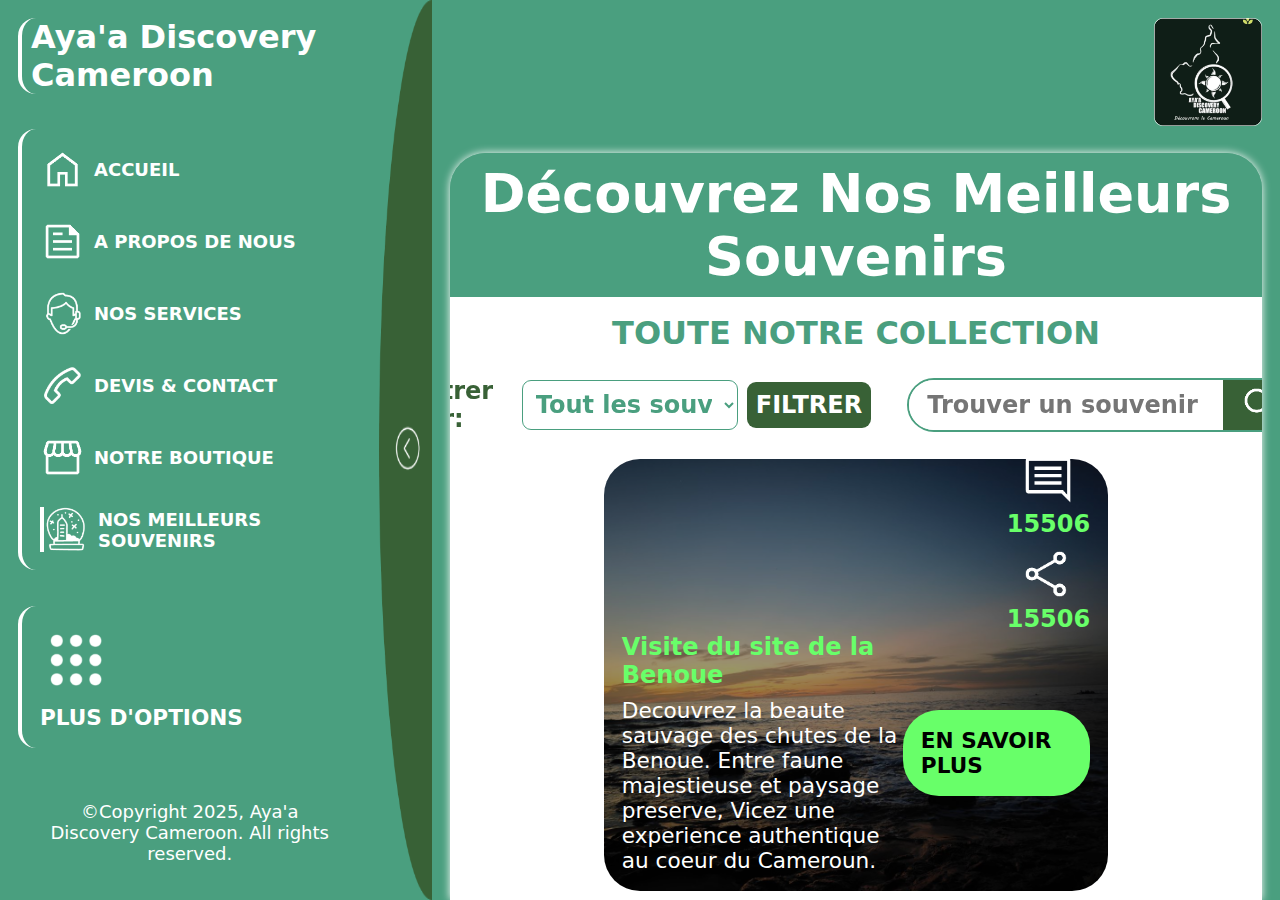
<file: static_front/html/souvenir.html>
<!DOCTYPE html>
<html lang="en">
<head>
	<meta charset="UTF-8">
	<link rel="icon" type="image/png" href="../ressources/image/logo.png"/>
	<title>NOS MEILLEURS SOUVENIRS</title>
	<link rel="stylesheet" href="../css/souvenir.css">
</head>
<body>
<aside>
	<section class="left">
		<div class="top">
			<a href="../index.html" class="mark">Aya'a Discovery Cameroon</a>
			<button type="button" class="closeMnu"><img src="../ressources/image/closeMenu.png" alt="Close menu btn">
			</button>
		</div>
		<nav>
			<ul>
				<li>
					<a href="../index.html">
						<img src="../ressources/image/home.png" alt="Home icon">
						<span>ACCUEIL</span>
					</a>
				</li>
				<li>
					<a href="about.html">
						<img src="../ressources/image/about.png" alt="About icon">
						<span>A PROPOS DE NOUS</span>
					</a>
				</li>
				<li>
					<a href="./service.html">
						<img src="../ressources/image/services.png" alt="Service icon">
						<span>NOS SERVICES</span>
					</a>
				</li>
				<li>
					<a href="./contact.html">
						<img src="../ressources/image/contact.png" alt="Contact icon">
						<span>DEVIS & CONTACT</span>
					</a>
				</li>
				<li>
					<a href="./store.html">
						<img src="../ressources/image/storefront.png" alt="Store icon">
						<span>NOTRE BOUTIQUE</span>
					</a>
				</li>
				<li>
					<a href="./souvenir.html" class="active">
						<img src="../ressources/image/souvenirs.png" alt="Souvenirs icon">
						<span>NOS MEILLEURS SOUVENIRS</span>
					</a>
				</li>
			</ul>
		</nav>
		<div class="more">
			<img src="../ressources/image/menuMore.png" alt="Menu more" class="moreIcon">
			<a href="#">PLUS D'OPTIONS</a>
		</div>
		<footer>
			&copy;Copyright 2025, Aya'a Discovery Cameroon. All rights reserved.
		</footer>
	</section>
	<section class="right">
		<button type="button" class="asideBtn"><img src="../ressources/image/closeAside.png" alt="Close aside button.">
		</button>
	</section>
</aside>
<main>
	<header>
		<button type="button" class="openMnu"><img src="../ressources/image/openMenu.png" alt="Open menu icon.">
		</button>
		<a href="../index.html" class="logo"><img src="../ressources/image/logo.png" alt="Aya'a logo"></a>
	</header>
	<section class="fullContent">
		<div class="left">
			<img src="../ressources/image/openAside.png" alt="Open aside">
		</div>
		<div class="right">
			<div class="container">
				<div class="hero">
					<h1>Découvrez Nos Meilleurs Souvenirs</h1>
				</div>
				<div class="full">
					<div class="souvenirList">
						<h2>TOUTE NOTRE COLLECTION</h2>
						<div class="cmdZone">
							<form class="filter">
								<label for="category">Filtrer par:</label>
								<select name="category" id="category" class="category" required>
									<option value="default" selected>Tout les souvenirs</option>
									<option value="camping">CAMPING</option>
								</select>
								<button type="submit" class="ok">FILTRER</button>
							</form>
							<form class="search">
								<input type="search" name="find" id="find" class="find"
								       placeholder="Trouver un souvenir ici">
								<button type="submit" class="go"><img src="../ressources/image/search.png"
								                                      alt="loop icon"></button>
							</form>
						</div>
						<ul class="list">
							<li class="item">
								<ul class="reactions">
									<li>
										<img src="../ressources/image/like.png" alt="like icon">
										<span>15506</span>
									</li>
									<li>
										<img src="../ressources/image/comment.png" alt="comment icon">
										<span>15506</span>
									</li>
									<li>
										<img src="../ressources/image/share.png" alt="share icon">
										<span>15506</span>
									</li>
								</ul>
								<div class="infoLine">
									<div class="info">
										<h3>Visite du site de la Benoue</h3>
										<p>Decouvrez la beaute sauvage des chutes de la Benoue. Entre faune majestieuse
											et paysage preserve, Vicez une experience authentique au coeur du
											Cameroun.</p>
									</div>
									<a href="./serviceDetails.html" class="cta">EN SAVOIR PLUS</a>
								</div>
							</li>
							<li class="item">
								<ul class="reactions">
									<li>
										<img src="../ressources/image/like.png" alt="like icon">
										<span>15506</span>
									</li>
									<li>
										<img src="../ressources/image/comment.png" alt="comment icon">
										<span>15506</span>
									</li>
									<li>
										<img src="../ressources/image/share.png" alt="share icon">
										<span>15506</span>
									</li>
								</ul>
								<div class="infoLine">
									<div class="info">
										<h3>Visite du site de la Benoue</h3>
										<p>Decouvrez la beaute sauvage des chutes de la Benoue. Entre faune majestieuse
											et paysage preserve, Vicez une experience authentique au coeur du
											Cameroun.</p>
									</div>
									<a href="./serviceDetails.html" class="cta">EN SAVOIR PLUS</a>
								</div>
							</li>
							<li class="item">
								<ul class="reactions">
									<li>
										<img src="../ressources/image/like.png" alt="like icon">
										<span>15506</span>
									</li>
									<li>
										<img src="../ressources/image/comment.png" alt="comment icon">
										<span>15506</span>
									</li>
									<li>
										<img src="../ressources/image/share.png" alt="share icon">
										<span>15506</span>
									</li>
								</ul>
								<div class="infoLine">
									<div class="info">
										<h3>Visite du site de la Benoue</h3>
										<p>Decouvrez la beaute sauvage des chutes de la Benoue. Entre faune majestieuse
											et paysage preserve, Vicez une experience authentique au coeur du
											Cameroun.</p>
									</div>
									<a href="./serviceDetails.html" class="cta">EN SAVOIR PLUS</a>
								</div>
							</li>
							<li class="item">
								<ul class="reactions">
									<li>
										<img src="../ressources/image/like.png" alt="like icon">
										<span>15506</span>
									</li>
									<li>
										<img src="../ressources/image/comment.png" alt="comment icon">
										<span>15506</span>
									</li>
									<li>
										<img src="../ressources/image/share.png" alt="share icon">
										<span>15506</span>
									</li>
								</ul>
								<div class="infoLine">
									<div class="info">
										<h3>Visite du site de la Benoue</h3>
										<p>Decouvrez la beaute sauvage des chutes de la Benoue. Entre faune majestieuse
											et paysage preserve, Vicez une experience authentique au coeur du
											Cameroun.</p>
									</div>
									<a href="./serviceDetails.html" class="cta">EN SAVOIR PLUS</a>
								</div>
							</li>
							<li class="item">
								<ul class="reactions">
									<li>
										<img src="../ressources/image/like.png" alt="like icon">
										<span>15506</span>
									</li>
									<li>
										<img src="../ressources/image/comment.png" alt="comment icon">
										<span>15506</span>
									</li>
									<li>
										<img src="../ressources/image/share.png" alt="share icon">
										<span>15506</span>
									</li>
								</ul>
								<div class="infoLine">
									<div class="info">
										<h3>Visite du site de la Benoue</h3>
										<p>Decouvrez la beaute sauvage des chutes de la Benoue. Entre faune majestieuse
											et paysage preserve, Vicez une experience authentique au coeur du
											Cameroun.</p>
									</div>
									<a href="./serviceDetails.html" class="cta">EN SAVOIR PLUS</a>
								</div>
							</li>
							<li class="item">
								<ul class="reactions">
									<li>
										<img src="../ressources/image/like.png" alt="like icon">
										<span>15506</span>
									</li>
									<li>
										<img src="../ressources/image/comment.png" alt="comment icon">
										<span>15506</span>
									</li>
									<li>
										<img src="../ressources/image/share.png" alt="share icon">
										<span>15506</span>
									</li>
								</ul>
								<div class="infoLine">
									<div class="info">
										<h3>Visite du site de la Benoue</h3>
										<p>Decouvrez la beaute sauvage des chutes de la Benoue. Entre faune majestieuse
											et paysage preserve, Vicez une experience authentique au coeur du
											Cameroun.</p>
									</div>
									<a href="./serviceDetails.html" class="cta">EN SAVOIR PLUS</a>
								</div>
							</li>
						</ul>
					</div>
				</div>
			</div>
		</div>
	</section>
</main>

<script src="../js/pcMenu.js" defer></script>
<script src="../js/mobileMenu.js" defer></script>
</body>
</html>
</file>
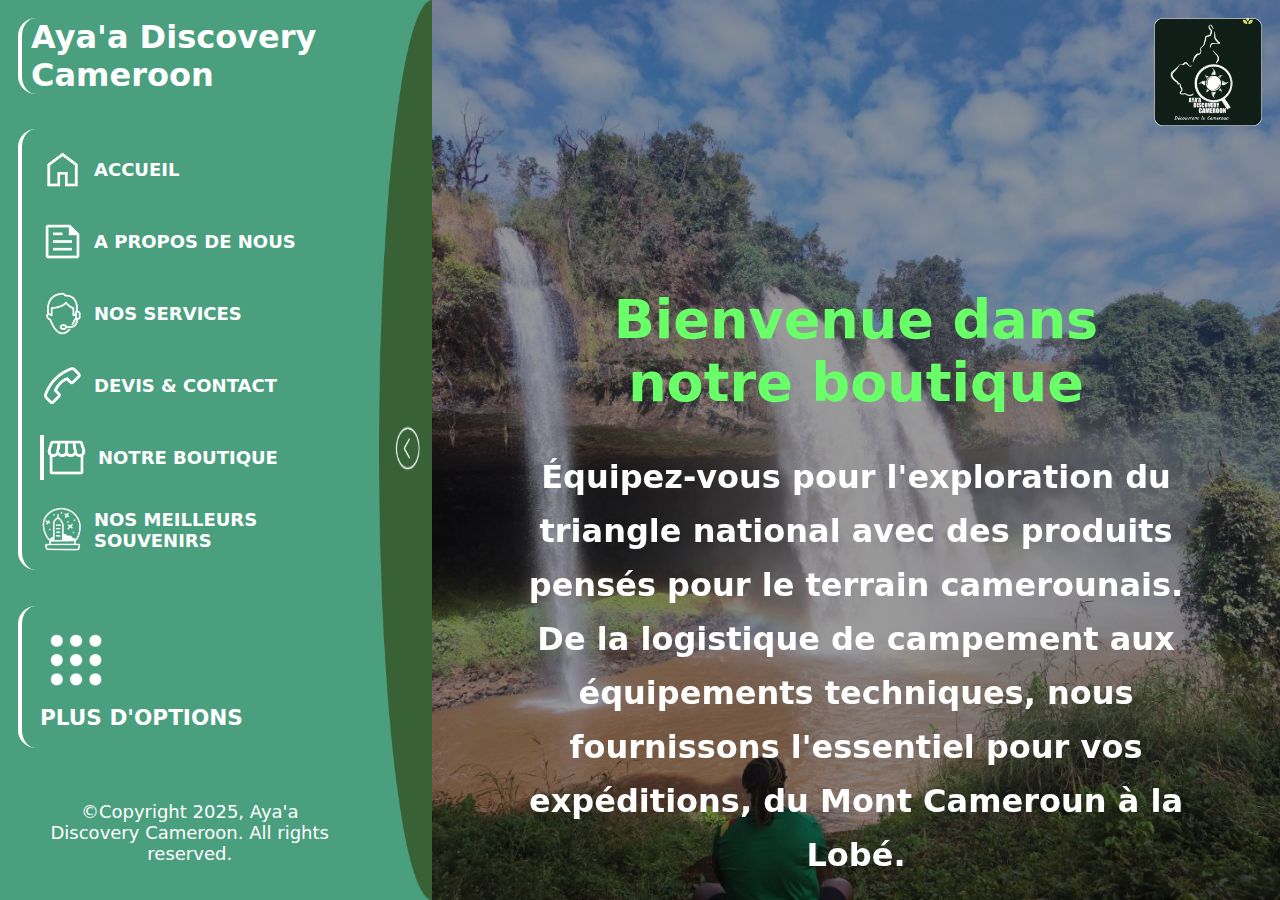
<file: static_front/html/store.html>
<!DOCTYPE html>
<html lang="en">
<head>
	<meta charset="UTF-8"/>
	<link rel="icon" type="image/png" href="../ressources/image/logo.png"/>
	<title>NOTRE BOUTIQUE</title>
	<link rel="stylesheet" href="../css/store.css"/>
</head>
<body>
<aside>
	<section class="left">
		<div class="top">
			<a href="../index.html" class="mark">Aya'a Discovery Cameroon</a>
			<button type="button" class="closeMnu">
				<img src="../ressources/image/closeMenu.png" alt="Close menu btn"/>
			</button>
		</div>
		<nav>
			<ul>
				<li>
					<a href="../index.html">
						<img src="../ressources/image/home.png" alt="Home icon"/>
						<span>ACCUEIL</span>
					</a>
				</li>
				<li>
					<a href="about.html">
						<img src="../ressources/image/about.png" alt="About icon"/>
						<span>A PROPOS DE NOUS</span>
					</a>
				</li>
				<li>
					<a href="./service.html">
						<img
							src="../ressources/image/services.png"
							alt="Service icon"
						/>
						<span>NOS SERVICES</span>
					</a>
				</li>
				<li>
					<a href="./contact.html">
						<img src="../ressources/image/contact.png" alt="Contact icon"/>
						<span>DEVIS & CONTACT</span>
					</a>
				</li>
				<li class="active">
					<a href="./store.html">
						<img
							src="../ressources/image/storefront.png"
							alt="Souvenirs icon"
						/>
						<span>NOTRE BOUTIQUE</span>
					</a>
				</li>
				<li>
					<a href="./souvenir.html">
						<img src="../ressources/image/souvenirs.png" alt="Souvenirs icon"/>
						<span>NOS MEILLEURS SOUVENIRS</span>
					</a>
				</li>
			</ul>
		</nav>
		<div class="more">
			<img
				src="../ressources/image/menuMore.png"
				alt="Menu more"
				class="moreIcon"
			/>
			<a href="#">PLUS D'OPTIONS</a>
		</div>
		<footer>
			&copy;Copyright 2025, Aya'a Discovery Cameroon. All rights reserved.
		</footer>
	</section>
	<section class="right">
		<button type="button" class="asideBtn">
			<img
				src="../ressources/image/closeAside.png"
				alt="Close aside button."
			/>
		</button>
	</section>
</aside>
<main>
	<header>
		<button type="button" class="openMnu">
			<img src="../ressources/image/openMenu.png" alt="Open menu icon."/>
		</button>
		<a href="../index.html" class="logo"
		><img src="../ressources/image/logo.png" alt="Aya'a logo"
		/></a>
	</header>
	<section class="fullContent">
		<div class="left">
			<img src="../ressources/image/openAside.png" alt="Open aside"/>
		</div>
		<div class="right">
			<div class="container">
				<div class="hero">
					<h1>Bienvenue dans notre boutique</h1>
					<p>
						Équipez-vous pour l'exploration du triangle national avec des produits pensés pour le terrain
						camerounais. De la logistique de campement aux équipements techniques, nous fournissons
						l'essentiel pour vos expéditions, du Mont Cameroun à la Lobé.
					</p>
					<a href="#full" type="button" class="scroll"><img src="../ressources/image/arrowDown.png"
					                                                  alt=""></a>
				</div>
				<div class="full" id="full">
					<div class="productList">
						<div class="up">
							<h3>Tout nos produits</h3>
							<a href="./storeCategory.html" class="more">Voir plus > </a>
						</div>
						<ul class="list">
							<li class="item">
								<div class="image">
									<!--									image du produit-->
								</div>
								<div class="infos">
									<h3>Titre du produit</h3>
									<ul class="star">
										<li>&star;</li>
										<li>&star;</li>
										<li>&star;</li>
										<li>&star;</li>
										<li>&star;</li>
									</ul>
									<div class="price">
										<b>45 000 FCFA</b>
									</div>
									<div class="detail">
										<p>Lorem ipsum dolor sit amet, consectetur adipisicing elit. Aliquid amet animi
											atque autem...</p>
									</div>
									<a href="./product.html" type="button" class="cta">LE COMMANDER</a>
								</div>
							</li>
							<li class="item">
								<div class="image">
									<!--									image du produit-->
								</div>
								<div class="infos">
									<h3>Titre du produit</h3>
									<ul class="star">
										<li>&star;</li>
										<li>&star;</li>
										<li>&star;</li>
										<li>&star;</li>
										<li>&star;</li>
									</ul>
									<div class="price">
										<b>45 000 FCFA</b>
									</div>
									<div class="detail">
										<p>Lorem ipsum dolor sit amet, consectetur adipisicing elit. Aliquid amet animi
											atque autem...</p>
									</div>
									<a href="./product.html" type="button" class="cta">LE COMMANDER</a>
								</div>
							</li>
							<li class="item">
								<div class="image">
									<!--									image du produit-->
								</div>
								<div class="infos">
									<h3>Titre du produit</h3>
									<ul class="star">
										<li>&star;</li>
										<li>&star;</li>
										<li>&star;</li>
										<li>&star;</li>
										<li>&star;</li>
									</ul>
									<div class="price">
										<b>45 000 FCFA</b>
									</div>
									<div class="detail">
										<p>Lorem ipsum dolor sit amet, consectetur adipisicing elit. Aliquid amet animi
											atque autem...</p>
									</div>
									<a href="./product.html" type="button" class="cta">LE COMMANDER</a>
								</div>
							</li>
						</ul>
					</div>
					<div class="productList">
						<div class="up">
							<h3>Tout nos produits</h3>
							<a href="./storeCategory.html" class="more">Voir plus > </a>
						</div>
						<ul class="list">
							<li class="item">
								<div class="image">
									<!--									image du produit-->
								</div>
								<div class="infos">
									<h3>Titre du produit</h3>
									<ul class="star">
										<li>&star;</li>
										<li>&star;</li>
										<li>&star;</li>
										<li>&star;</li>
										<li>&star;</li>
									</ul>
									<div class="price">
										<b>45 000 FCFA</b>
									</div>
									<div class="detail">
										<p>Lorem ipsum dolor sit amet, consectetur adipisicing elit. Aliquid amet animi
											atque autem...</p>
									</div>
									<a href="./product.html" type="button" class="cta">LE COMMANDER</a>
								</div>
							</li>
							<li class="item">
								<div class="image">
									<!--									image du produit-->
								</div>
								<div class="infos">
									<h3>Titre du produit</h3>
									<ul class="star">
										<li>&star;</li>
										<li>&star;</li>
										<li>&star;</li>
										<li>&star;</li>
										<li>&star;</li>
									</ul>
									<div class="price">
										<b>45 000 FCFA</b>
									</div>
									<div class="detail">
										<p>Lorem ipsum dolor sit amet, consectetur adipisicing elit. Aliquid amet animi
											atque autem...</p>
									</div>
									<a href="./product.html" type="button" class="cta">LE COMMANDER</a>
								</div>
							</li>
							<li class="item">
								<div class="image">
									<!--									image du produit-->
								</div>
								<div class="infos">
									<h3>Titre du produit</h3>
									<ul class="star">
										<li>&star;</li>
										<li>&star;</li>
										<li>&star;</li>
										<li>&star;</li>
										<li>&star;</li>
									</ul>
									<div class="price">
										<b>45 000 FCFA</b>
									</div>
									<div class="detail">
										<p>Lorem ipsum dolor sit amet, consectetur adipisicing elit. Aliquid amet animi
											atque autem...</p>
									</div>
									<a href="./product.html" type="button" class="cta">LE COMMANDER</a>
								</div>
							</li>
						</ul>
					</div>
					<div class="productList">
						<div class="up">
							<h3>Tout nos produits</h3>
							<a href="./storeCategory.html" class="more">Voir plus > </a>
						</div>
						<ul class="list">
							<li class="item">
								<div class="image">
									<!--									image du produit-->
								</div>
								<div class="infos">
									<h3>Titre du produit</h3>
									<ul class="star">
										<li>&star;</li>
										<li>&star;</li>
										<li>&star;</li>
										<li>&star;</li>
										<li>&star;</li>
									</ul>
									<div class="price">
										<b>45 000 FCFA</b>
									</div>
									<div class="detail">
										<p>Lorem ipsum dolor sit amet, consectetur adipisicing elit. Aliquid amet animi
											atque autem...</p>
									</div>
									<a href="./product.html" type="button" class="cta">LE COMMANDER</a>
								</div>
							</li>
							<li class="item">
								<div class="image">
									<!--									image du produit-->
								</div>
								<div class="infos">
									<h3>Titre du produit</h3>
									<ul class="star">
										<li>&star;</li>
										<li>&star;</li>
										<li>&star;</li>
										<li>&star;</li>
										<li>&star;</li>
									</ul>
									<div class="price">
										<b>45 000 FCFA</b>
									</div>
									<div class="detail">
										<p>Lorem ipsum dolor sit amet, consectetur adipisicing elit. Aliquid amet animi
											atque autem...</p>
									</div>
									<a href="./product.html" type="button" class="cta">LE COMMANDER</a>
								</div>
							</li>
							<li class="item">
								<div class="image">
									<!--									image du produit-->
								</div>
								<div class="infos">
									<h3>Titre du produit</h3>
									<ul class="star">
										<li>&star;</li>
										<li>&star;</li>
										<li>&star;</li>
										<li>&star;</li>
										<li>&star;</li>
									</ul>
									<div class="price">
										<b>45 000 FCFA</b>
									</div>
									<div class="detail">
										<p>Lorem ipsum dolor sit amet, consectetur adipisicing elit. Aliquid amet animi
											atque autem...</p>
									</div>
									<a href="./product.html" type="button" class="cta">LE COMMANDER</a>
								</div>
							</li>
						</ul>
					</div>
					<div class="productList">
						<div class="up">
							<h3>Tout nos produits</h3>
							<a href="./storeCategory.html" class="more">Voir plus > </a>
						</div>
						<ul class="list">
							<li class="item">
								<div class="image">
									<!--									image du produit-->
								</div>
								<div class="infos">
									<h3>Titre du produit</h3>
									<ul class="star">
										<li>&star;</li>
										<li>&star;</li>
										<li>&star;</li>
										<li>&star;</li>
										<li>&star;</li>
									</ul>
									<div class="price">
										<b>45 000 FCFA</b>
									</div>
									<div class="detail">
										<p>Lorem ipsum dolor sit amet, consectetur adipisicing elit. Aliquid amet animi
											atque autem...</p>
									</div>
									<a href="./product.html" type="button" class="cta">LE COMMANDER</a>
								</div>
							</li>
							<li class="item">
								<div class="image">
									<!--									image du produit-->
								</div>
								<div class="infos">
									<h3>Titre du produit</h3>
									<ul class="star">
										<li>&star;</li>
										<li>&star;</li>
										<li>&star;</li>
										<li>&star;</li>
										<li>&star;</li>
									</ul>
									<div class="price">
										<b>45 000 FCFA</b>
									</div>
									<div class="detail">
										<p>Lorem ipsum dolor sit amet, consectetur adipisicing elit. Aliquid amet animi
											atque autem...</p>
									</div>
									<a href="./product.html" type="button" class="cta">LE COMMANDER</a>
								</div>
							</li>
							<li class="item">
								<div class="image">
									<!--									image du produit-->
								</div>
								<div class="infos">
									<h3>Titre du produit</h3>
									<ul class="star">
										<li>&star;</li>
										<li>&star;</li>
										<li>&star;</li>
										<li>&star;</li>
										<li>&star;</li>
									</ul>
									<div class="price">
										<b>45 000 FCFA</b>
									</div>
									<div class="detail">
										<p>Lorem ipsum dolor sit amet, consectetur adipisicing elit. Aliquid amet animi
											atque autem...</p>
									</div>
									<a href="./product.html" type="button" class="cta">LE COMMANDER</a>
								</div>
							</li>
						</ul>
					</div>
					<div class="productList">
						<div class="up">
							<h3>Tout nos produits</h3>
							<a href="./storeCategory.html" class="more">Voir plus > </a>
						</div>
						<ul class="list">
							<li class="item">
								<div class="image">
									<!--									image du produit-->
								</div>
								<div class="infos">
									<h3>Titre du produit</h3>
									<ul class="star">
										<li>&star;</li>
										<li>&star;</li>
										<li>&star;</li>
										<li>&star;</li>
										<li>&star;</li>
									</ul>
									<div class="price">
										<b>45 000 FCFA</b>
									</div>
									<div class="detail">
										<p>Lorem ipsum dolor sit amet, consectetur adipisicing elit. Aliquid amet animi
											atque autem...</p>
									</div>
									<a href="./product.html" type="button" class="cta">LE COMMANDER</a>
								</div>
							</li>
							<li class="item">
								<div class="image">
									<!--									image du produit-->
								</div>
								<div class="infos">
									<h3>Titre du produit</h3>
									<ul class="star">
										<li>&star;</li>
										<li>&star;</li>
										<li>&star;</li>
										<li>&star;</li>
										<li>&star;</li>
									</ul>
									<div class="price">
										<b>45 000 FCFA</b>
									</div>
									<div class="detail">
										<p>Lorem ipsum dolor sit amet, consectetur adipisicing elit. Aliquid amet animi
											atque autem...</p>
									</div>
									<a href="./product.html" type="button" class="cta">LE COMMANDER</a>
								</div>
							</li>
							<li class="item">
								<div class="image">
									<!--									image du produit-->
								</div>
								<div class="infos">
									<h3>Titre du produit</h3>
									<ul class="star">
										<li>&star;</li>
										<li>&star;</li>
										<li>&star;</li>
										<li>&star;</li>
										<li>&star;</li>
									</ul>
									<div class="price">
										<b>45 000 FCFA</b>
									</div>
									<div class="detail">
										<p>Lorem ipsum dolor sit amet, consectetur adipisicing elit. Aliquid amet animi
											atque autem...</p>
									</div>
									<a href="./product.html" type="button" class="cta">LE COMMANDER</a>
								</div>
							</li>
						</ul>
					</div>
				</div>
			</div>
		</div>
	</section>
</main>

<script src="../js/pcMenu.js" defer></script>
<script src="../js/mobileMenu.js" defer></script>
</body>
</html>
</file>
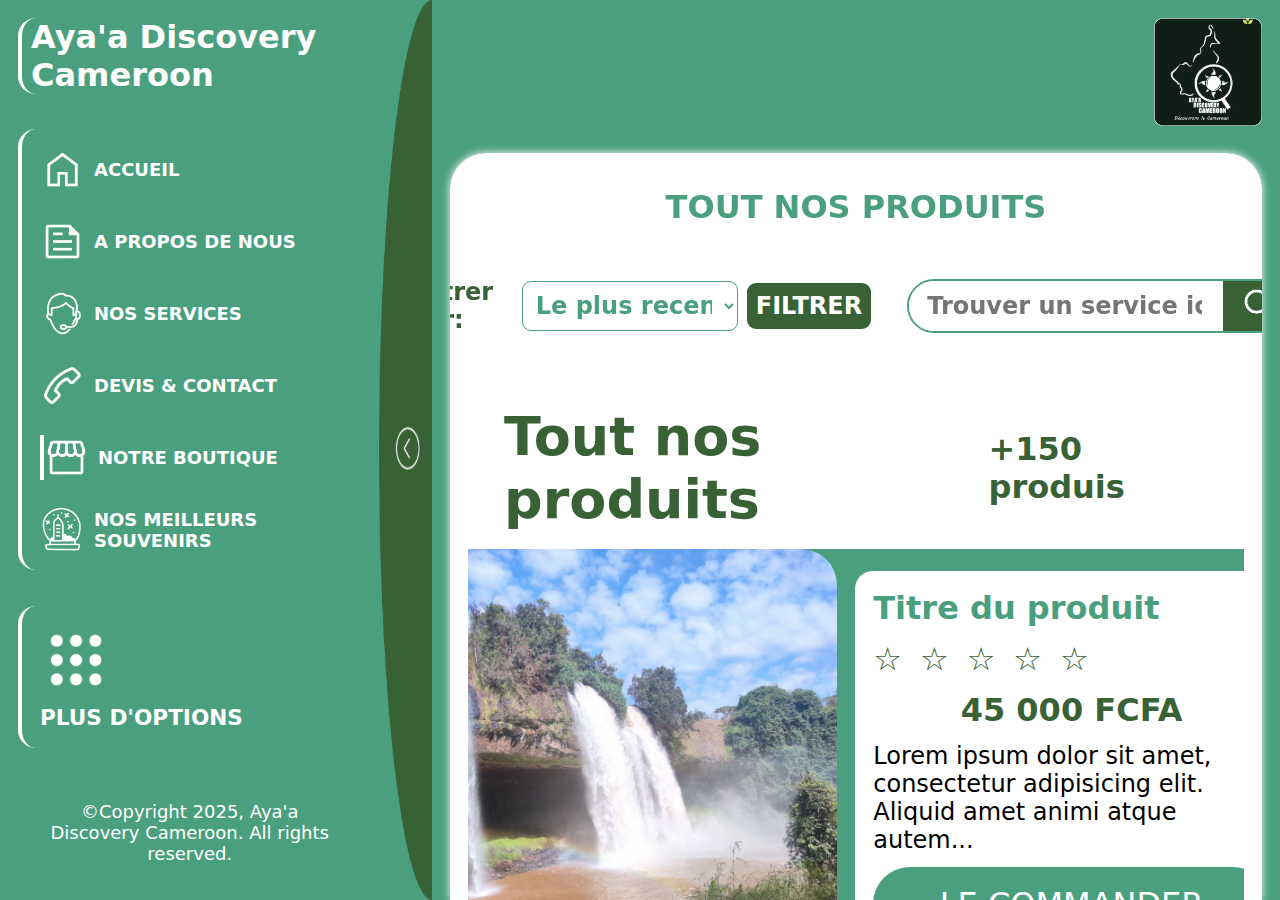
<file: static_front/html/storeCategory.html>
<!DOCTYPE html>
<html lang="en">
<head>
	<meta charset="UTF-8"/>
	<link rel="icon" type="image/png" href="../ressources/image/logo.png"/>
	<title>STORE/TITRE DE LA CATEGORIE</title>
	<link rel="stylesheet" href="../css/storeCategory.css"/>
</head>
<body>
<aside>
	<section class="left">
		<div class="top">
			<a href="../index.html" class="mark">Aya'a Discovery Cameroon</a>
			<button type="button" class="closeMnu">
				<img src="../ressources/image/closeMenu.png" alt="Close menu btn"/>
			</button>
		</div>
		<nav>
			<ul>
				<li>
					<a href="../index.html">
						<img src="../ressources/image/home.png" alt="Home icon"/>
						<span>ACCUEIL</span>
					</a>
				</li>
				<li>
					<a href="about.html">
						<img src="../ressources/image/about.png" alt="About icon"/>
						<span>A PROPOS DE NOUS</span>
					</a>
				</li>
				<li>
					<a href="./service.html">
						<img
							src="../ressources/image/services.png"
							alt="Service icon"
						/>
						<span>NOS SERVICES</span>
					</a>
				</li>
				<li>
					<a href="./contact.html">
						<img src="../ressources/image/contact.png" alt="Contact icon"/>
						<span>DEVIS & CONTACT</span>
					</a>
				</li>
				<li class="active">
					<a href="./store.html">
						<img
							src="../ressources/image/storefront.png"
							alt="Souvenirs icon"
						/>
						<span>NOTRE BOUTIQUE</span>
					</a>
				</li>
				<li>
					<a href="./souvenir.html">
						<img src="../ressources/image/souvenirs.png" alt="Souvenirs icon"/>
						<span>NOS MEILLEURS SOUVENIRS</span>
					</a>
				</li>
			</ul>
		</nav>
		<div class="more">
			<img
				src="../ressources/image/menuMore.png"
				alt="Menu more"
				class="moreIcon"
			/>
			<a href="#">PLUS D'OPTIONS</a>
		</div>
		<footer>
			&copy;Copyright 2025, Aya'a Discovery Cameroon. All rights reserved.
		</footer>
	</section>
	<section class="right">
		<button type="button" class="asideBtn">
			<img
				src="../ressources/image/closeAside.png"
				alt="Close aside button."
			/>
		</button>
	</section>
</aside>
<main>
	<header>
		<button type="button" class="openMnu">
			<img src="../ressources/image/openMenu.png" alt="Open menu icon."/>
		</button>
		<a href="../index.html" class="logo"
		><img src="../ressources/image/logo.png" alt="Aya'a logo"
		/></a>
	</header>
	<section class="fullContent">
		<div class="left">
			<img src="../ressources/image/openAside.png" alt="Open aside"/>
		</div>
		<div class="right">
			<div class="container">
				<div class="full">
					<div class="serviceList">
						<h2>TOUT NOS PRODUITS</h2>
						<div class="cmdZone">
							<form class="filter">
								<label for="category">Filtrer par:</label>
								<select name="category" id="category" class="category">
									<option value="new">Le plus recent</option>
									<option value="old">Le moins recent</option>
								</select>
								<button type="submit" class="ok">FILTRER</button>
							</form>
							<form class="search">
								<input
									type="search"
									name="find"
									id="find"
									class="find"
									placeholder="Trouver un service ici"
								/>
								<button type="submit" class="go">
									<img
										src="../ressources/image/search.png"
										alt="loop icon"
									/>
								</button>
							</form>
						</div>
						<div class="productList">
							<div class="up">
								<h3>Tout nos produits</h3>
								<p class="quantity">+150 produis</p>
							</div>
							<ul class="list">
								<li class="item">
									<div class="image">
										<!--									image du produit-->
									</div>
									<div class="infos">
										<h3>Titre du produit</h3>
										<ul class="star">
											<li>&star;</li>
											<li>&star;</li>
											<li>&star;</li>
											<li>&star;</li>
											<li>&star;</li>
										</ul>
										<div class="price">
											<b>45 000 FCFA</b>
										</div>
										<div class="detail">
											<p>Lorem ipsum dolor sit amet, consectetur adipisicing elit. Aliquid amet
												animi
												atque autem...</p>
										</div>
										<a href="./product.html" type="button" class="cta">LE COMMANDER</a>
									</div>
								</li>
								<li class="item">
									<div class="image">
										<!--									image du produit-->
									</div>
									<div class="infos">
										<h3>Titre du produit</h3>
										<ul class="star">
											<li>&star;</li>
											<li>&star;</li>
											<li>&star;</li>
											<li>&star;</li>
											<li>&star;</li>
										</ul>
										<div class="price">
											<b>45 000 FCFA</b>
										</div>
										<div class="detail">
											<p>Lorem ipsum dolor sit amet, consectetur adipisicing elit. Aliquid amet
												animi
												atque autem...</p>
										</div>
										<a href="./product.html" type="button" class="cta">LE COMMANDER</a>
									</div>
								</li>
								<li class="item">
									<div class="image">
										<!--									image du produit-->
									</div>
									<div class="infos">
										<h3>Titre du produit</h3>
										<ul class="star">
											<li>&star;</li>
											<li>&star;</li>
											<li>&star;</li>
											<li>&star;</li>
											<li>&star;</li>
										</ul>
										<div class="price">
											<b>45 000 FCFA</b>
										</div>
										<div class="detail">
											<p>Lorem ipsum dolor sit amet, consectetur adipisicing elit. Aliquid amet
												animi
												atque autem...</p>
										</div>
										<a href="./product.html" type="button" class="cta">LE COMMANDER</a>
									</div>
								</li>
								<li class="item">
									<div class="image">
										<!--									image du produit-->
									</div>
									<div class="infos">
										<h3>Titre du produit</h3>
										<ul class="star">
											<li>&star;</li>
											<li>&star;</li>
											<li>&star;</li>
											<li>&star;</li>
											<li>&star;</li>
										</ul>
										<div class="price">
											<b>45 000 FCFA</b>
										</div>
										<div class="detail">
											<p>Lorem ipsum dolor sit amet, consectetur adipisicing elit. Aliquid amet
												animi
												atque autem...</p>
										</div>
										<a href="./product.html" type="button" class="cta">LE COMMANDER</a>
									</div>
								</li>
								<li class="item">
									<div class="image">
										<!--									image du produit-->
									</div>
									<div class="infos">
										<h3>Titre du produit</h3>
										<ul class="star">
											<li>&star;</li>
											<li>&star;</li>
											<li>&star;</li>
											<li>&star;</li>
											<li>&star;</li>
										</ul>
										<div class="price">
											<b>45 000 FCFA</b>
										</div>
										<div class="detail">
											<p>Lorem ipsum dolor sit amet, consectetur adipisicing elit. Aliquid amet
												animi
												atque autem...</p>
										</div>
										<a href="./product.html" type="button" class="cta">LE COMMANDER</a>
									</div>
								</li>
							</ul>
						</div>
					</div>
				</div>
			</div>
		</div>
	</section>
</main>

<script src="../js/pcMenu.js" defer></script>
<script src="../js/mobileMenu.js" defer></script>
</body>
</html>
</file>
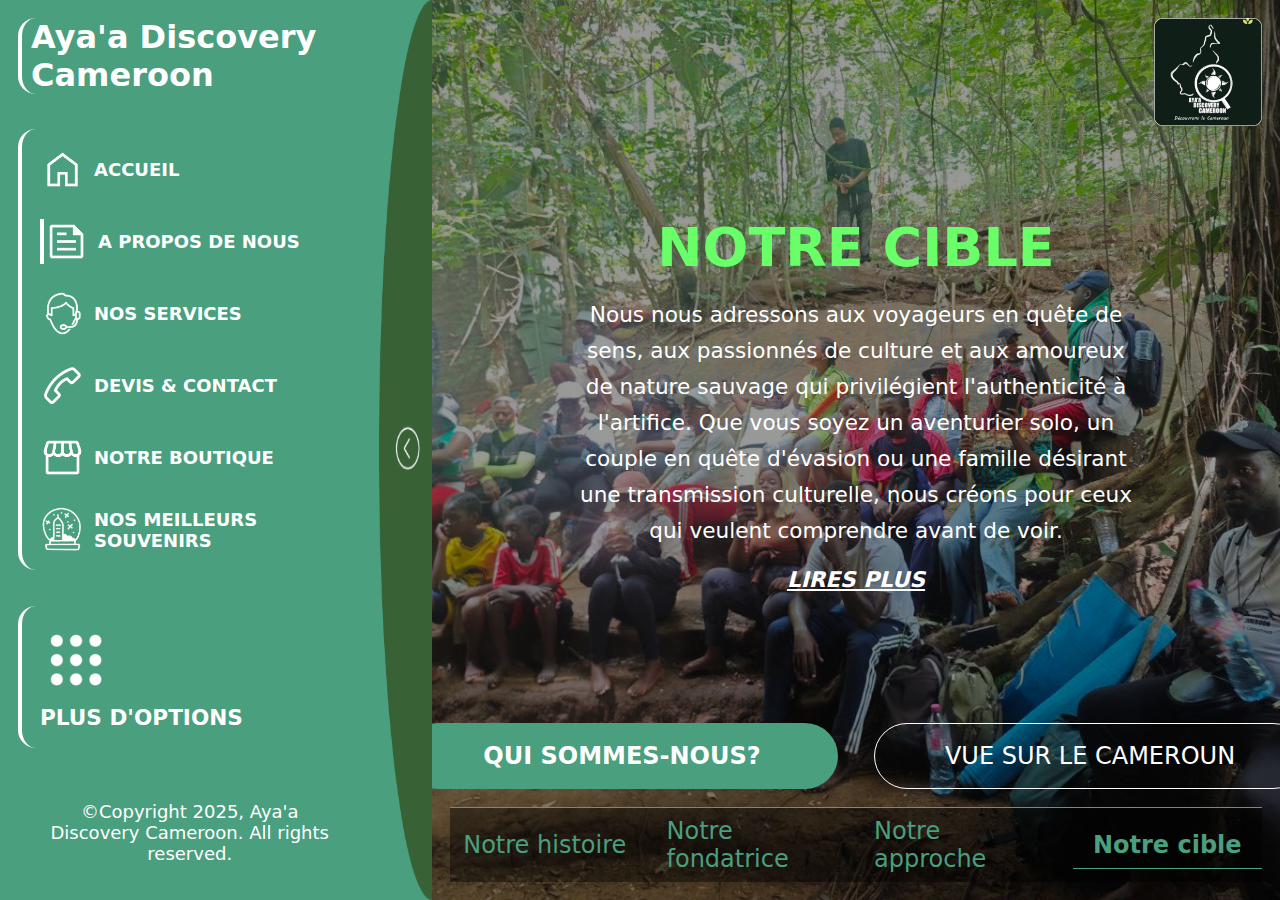
<file: static_front/html/target.html>
<!doctype html>
<html lang="en">
  <head>
    <meta charset="UTF-8" />
    <link rel="icon" type="image/png" href="../ressources/image/logo.png" />
    <title>Notre cible</title>
    <link rel="stylesheet" href="../css/target.css" />
  </head>
  <body>
    <aside>
      <section class="left">
        <div class="top">
          <a href="../index.html" class="mark">Aya'a Discovery Cameroon</a>
          <button type="button" class="closeMnu">
            <img src="../ressources/image/closeMenu.png" alt="Close menu btn" />
          </button>
        </div>
        <nav>
          <ul>
            <li>
              <a href="../index.html">
                <img src="../ressources/image/home.png" alt="Home icon" />
                <span>ACCUEIL</span>
              </a>
            </li>
            <li class="active">
              <a href="../html/about.html">
                <img src="../ressources/image/about.png" alt="About icon" />
                <span>A PROPOS DE NOUS</span>
              </a>
            </li>
            <li>
              <a href="./service.html">
                <img
                  src="../ressources/image/services.png"
                  alt="Service icon"
                />
                <span>NOS SERVICES</span>
              </a>
            </li>
            <li>
              <a href="./contact.html">
                <img src="../ressources/image/contact.png" alt="Contact icon" />
                <span>DEVIS & CONTACT</span>
              </a>
            </li>
            <li>
              <a href="./store.html">
                <img
                  src="../ressources/image/storefront.png"
                  alt="store icon"
                />
                <span>NOTRE BOUTIQUE</span>
              </a>
            </li>
            <li>
              <a href="./souvenir.html">
                <img
                  src="../ressources/image/souvenirs.png"
                  alt="Souvenirs icon"
                />
                <span>NOS MEILLEURS SOUVENIRS</span>
              </a>
            </li>
          </ul>
        </nav>
        <div class="more">
          <img
            src="../ressources/image/menuMore.png"
            alt="Menu more"
            class="moreIcon"
          />
          <a href="#">PLUS D'OPTIONS</a>
        </div>
        <footer>
          &copy;Copyright 2025, Aya'a Discovery Cameroon. All rights reserved.
        </footer>
      </section>
      <section class="right">
        <button type="button" class="asideBtn">
          <img
            src="../ressources/image/closeAside.png"
            alt="Close aside button."
          />
        </button>
      </section>
    </aside>
    <main>
      <header>
        <button type="button" class="openMnu">
          <img src="../ressources/image/openMenu.png" alt="Open menu icon." />
        </button>
        <a href="../index.html" class="logo"
          ><img src="../ressources/image/logo.png" alt="Aya'a logo"
        /></a>
      </header>
      <section class="fullContent">
        <div class="left">
          <img src="../ressources/image/openAside.png" alt="Open aside" />
        </div>
        <div class="right">
          <div class="hero">
            <ul class="heroList">
              <li>
                <h1>NOTRE CIBLE</h1>
                <p>
                  Nous nous adressons aux voyageurs en quête de sens, aux
                  passionnés de culture et aux amoureux de nature sauvage qui
                  privilégient l'authenticité à l'artifice. Que vous soyez un
                  aventurier solo, un couple en quête d'évasion ou une famille
                  désirant une transmission culturelle, nous créons pour ceux
                  qui veulent comprendre avant de voir.
                </p>
                <a href="#" class="ctaHero">LIRES PLUS</a>
              </li>
            </ul>
            <div class="paginator">
              <div class="onglet">
                <a href="./about.html" class="agenceInfo active"
                  >QUI SOMMES-NOUS?</a
                >
                <a href="./infoCamer.html" class="camerInfo"
                  >VUE SUR LE CAMEROUN</a
                >
              </div>
              <ul class="pcPaginator">
                <li>
                  <a href="./about.html">Notre histoire</a>
                </li>
                <li>
                  <a href="./founder.html">Notre fondatrice</a>
                </li>
                <li>
                  <a href="./approach.html">Notre approche</a>
                </li>
                <li class="active">
                  <a href="./target.html">Notre cible</a>
                </li>
              </ul>
              <ul class="mobilePaginator">
                <li><a href="./about.html"></a></li>
                <li><a href="./founder.html"></a></li>
                <li><a href="./approach.html"></a></li>
                <li class="active"><a href="./target.html"></a></li>
              </ul>
            </div>
          </div>
        </div>
      </section>
    </main>

    <script src="../js/pcMenu.js" defer></script>
    <script src="../js/mobileMenu.js" defer></script>
  </body>
</html>
</file>
<file: static_front/index.css>
*{
        margin: 0;
        padding: 0;
        box-sizing: border-box;
        font-family: system-ui, -apple-system, BlinkMacSystemFont, 'Segoe UI', Roboto, Oxygen, Ubuntu, Cantarell, 'Open Sans', 'Helvetica Neue', sans-serif;
        font-size: large;
}

:root{
    --mainColor: #4A9F7F;
    --secondaryColor: #386136;
    --extendColor: #68FF69;
    --whiteColor: #FFFFFF;
    --smallWhite: rgba(255, 255, 255, 0.4);
    --blackColor: #000000;
    --smallBlack: rgba(0, 0, 0, 0.4);
    --greyColor: #C4C4C4;
}

body{
    display: flex;
    align-items: flex-start;
    width: 100%;
    height: 100dvh;
    overflow: hidden;
    background: url("./ressources/image/mainBack.png") no-repeat center;
    background-size: cover;

    & aside{
        position: relative;
        display: flex;
        align-items: flex-start;
        justify-content: space-between;
        width: 24rem;
        height: 100%;
        background-color: var(--mainColor);
        overflow: hidden scroll;
        scroll-behavior: smooth;
        transition: all .5s ease;

        & .left{
            display: flex;
            flex-direction: column;
            align-items: flex-start;
            justify-content: space-between;
            gap: 1rem;
            width: 90%;
            min-height: 100%;
            padding: 1rem;

            & .top{
                display: flex;
                align-items: center;
                justify-content: space-between;
                width: 100%;
                border-left: 4px solid var(--whiteColor);
                border-radius: 1rem;
                padding-left: .5rem;

                & .mark{
                    color: var(--whiteColor);
                    font-size: xx-large;
                    font-weight: bold;
                    text-align: left;
                    text-decoration: none;
                }

                & .closeMnu{
                    display: none;
                    align-items: center;
                    justify-content: center;
                    width: 5rem;
                    aspect-ratio: 4/4;
                    background-color: transparent;
                    border: none;
                    cursor: pointer;
                    transition: all .5s ease;

                    & img{
                        width: 100%;
                        height: 100%;
                        object-fit: cover;
                    }

                    &:hover{
                        background-color: var(--smallWhite);
                        border-radius: .5rem;
                    }
                }
            }

            & nav{
                display: flex;
                align-items: center;
                justify-content: center;
                width: 100%;
                border-left: 4px solid var(--whiteColor);
                border-radius: 1rem;
                padding: 1rem;

                & ul{
                    display: flex;
                    flex-direction: column;
                    align-items: flex-start;
                    gap: 1.5rem;
                    width: 100%;
                    list-style: none;

                    & li{
                        display: flex;
                        align-items: center;
                        justify-content: center;
                        width: 100%;
                        transition: all .5s ease;

                        & a{
                            display: flex;
                            align-items: center;
                            gap: .5rem;
                            width: 100%;
                            text-decoration: none;

                            & img{
                                width: 2.5rem;
                                aspect-ratio: 4/4;
                                object-fit: cover;
                            }

                            & span{
                                color: var(--whiteColor);
                                font-weight: bold;
                            }
                        }

                        &:hover{
                            border-left: 4px solid var(--whiteColor);
                        }
                    }
                    & .active{
                        border-left: 4px solid var(--whiteColor);
                    }
                }
            }

            & .more{
                display: flex;
                flex-direction: column;
                align-items: flex-start;
                gap: .5rem;
                width: 100%;
                border-left: 4px solid var(--whiteColor);
                border-radius: 1rem;
                padding: 1rem;

                & .moreIcon{
                    width: 4rem;
                    aspect-ratio: 4/4;
                }

                & a{
                    color: var(--whiteColor);
                    font-size: larger;
                    font-weight: bold;
                    text-decoration: none;
                }
            }

            & footer{
                display: flex;
                align-items: center;
                justify-content: center;
                width: 100%;
                color: var(--whiteColor);
                text-align: center;
                padding: 1rem;
            }
        }

        & .right{
            position: sticky;
            right: 0;
            top: 0;
            display: flex;
            align-items: center;
            justify-content: center;
            width: 3rem;
            height: 100%;

            & button{
                display: flex;
                align-items: flex-end;
                justify-content: center;
                width: 100%;
                height: 100%;
                background-color: transparent;
                border: none;
                cursor: pointer;

                & img{
                    width: 100%;
                    height: 100%;
                    object-fit: fill;
                }
            }
        }

        &::-webkit-scrollbar{
            display: none;
        }
    }

    & main{
        position: relative;
        display: flex;
        flex-direction: column;
        align-items: center;
        width: calc(100% - 24rem);
        height: 100%;
        background: linear-gradient(0deg, rgba(0,0,0,0.4), rgba(0,0,0,0.4)),
        url("./ressources/image/nature14.jpg") center no-repeat;
        background-size: cover;
        overflow: hidden;
        scroll-behavior: smooth;
        transition: all .5s ease;

        & header{
            position: sticky;
            top: 0;
            left: 0;
            display: flex;
            align-items: center;
            justify-content: flex-end;
            width: 100%;
            height: 8rem;
            padding: 1rem;
            transition: all .5s ease;
            z-index: 50;

            & .openMnu{
                display: none;
                align-items: center;
                justify-content: center;
                width: 4rem;
                aspect-ratio: 4 / 4;
                background-color: transparent;
                border: none;
                cursor: pointer;
                transition: all .5s ease;

                & img{
                    width: 100%;
                    height: 100%;
                    object-fit: cover;
                }

                &:hover{
                    background-color: var(--smallWhite);
                    border-radius: .5rem;
                }
            }

            & .logo{
                display: flex;
                align-items: center;
                justify-content: center;
                height: 100%;
                aspect-ratio: 4/4;

                & img{
                    width: 100%;
                    height: 100%;
                    object-fit: cover;
                }
            }

            &:hover{
                background-color: var(--smallBlack);
            }
        }

        & .fullContent{
            position: relative;
            display: flex;
            align-items: flex-start;
            justify-content: space-between;
            gap: 1rem;
            width: 100%;
            height: calc(100% - 8rem);
            overflow: hidden;

            & .left{
                position: sticky;
                display: none;
                align-items: center;
                justify-content: center;
                width: 3rem;
                height: 100%;

                & img{
                    width: 100%;
                    height: 100%;
                    object-fit: fill;
                }
            }

            & .right{
                display: flex;
                align-items: center;
                justify-content: center;
                width: 100%;
                height: 100%;

                & .hero{
                    display: flex;
                    flex-direction: column;
                    align-items: flex-end;
                    justify-content: space-between;
                    width: 100%;
                    height: 100%;
                    padding: 1rem;

                    & ul{
                        display: flex;
                        align-items: center;
                        justify-content: flex-start;
                        list-style: none;
                        width: 100%;
                        height: 90%;
                        overflow: hidden;
                        scroll-behavior: smooth;

                        & li{
                            flex-shrink: 0;
                            display: flex;
                            flex-direction: column;
                            align-items: center;
                            justify-content: center;
                            gap: .5rem;
                            width: 100%;
                            height: 100%;
                            overflow: hidden;

                            & h1{
                                max-width: 80%;
                                color: var(--extendColor);
                                font-size: 3rem;
                                text-align: center;
                            }

                            & p{
                                max-width: 50%;
                                color: var(--whiteColor);
                                font-size: larger;
                                line-height: 2rem;
                                text-align: center;
                            }

                            & .ctaHero{
                                display: flex;
                                color: var(--whiteColor);
                                font-size: larger;
                                font-weight: bold;
                                font-style: italic;
                            }

                            &::-webkit-scrollbar{
                                display: none;
                            }
                        }

                        &::-webkit-scrollbar{
                            display: none;
                        }
                    }

                    & .paginator{
                        display: flex;
                        align-items: center;
                        gap: 1rem;
                        height: 10%;

                        & .page{
                            color: var(--whiteColor);
                            font-size: xx-large;
                            font-weight: bold;
                        }

                        & button{
                            display: flex;
                            align-items: center;
                            justify-content: center;
                            height: 100%;
                            aspect-ratio: 4/4;
                            background-color: transparent;
                            border: none;
                            cursor: pointer;
                            transition: all .5s ease;

                            & img{
                                width: 100%;
                                height: 100%;
                                object-fit: cover;
                            }

                            &:hover{
                                background-color: var(--smallWhite);
                                border-radius: .5rem;
                            }
                        }
                    }
                }
            }
        }

        &::-webkit-scrollbar{
            display: none;
        }
    }
}

/*RESPONSIVE MOBILE--------------------------------------------------*/
@media(max-width:1024px) {
    body{
        position: relative;

        & aside{
            position: fixed;
            top: 0;
            left: 0;
            width: 100%;
            opacity: 0;
            transform: translateX(-100%);
            z-index: 100;

            & .left{
                width: 100%;

                & .top{

                    & .mark{
                        font-size: 4rem;
                    }

                    & .closeMnu{
                        display: flex;
                        width: 6rem;
                    }
                }

                & nav{

                    & ul{
                        gap: 3rem;

                        & li{

                            & a{
                                gap: 2rem;

                                & img{
                                    width: 6rem;
                                }

                                & span{
                                    font-size: 2.4rem;
                                }
                            }
                        }
                    }
                }

                & .more{
                    gap: 2rem;

                    & .moreIcon{
                        width: 6rem;
                    }

                    & a{
                        font-size: 2.5rem;
                    }
                }

                & footer{
                    font-size: xx-large;
                }
            }

            & .right{
                display: none;
            }
        }

        & main{
            width: 100%;

            & header{
                flex-direction: row-reverse;
                justify-content: space-between;

                & .openMnu{
                    display: flex;
                    width: 6rem;
                }
            }

            & .fullContent{

                & .right{

                    & .hero{

                        & ul{

                            & li{
                                gap: 2rem;

                                & h1{
                                    max-width: 90%;
                                    font-size: 4rem;
                                }

                                & p{
                                    max-width: 90%;
                                    font-size: 2.5rem;
                                    line-height: 3.6rem;

                                    & b{
                                        font-size: 2.5rem;
                                        font-style: italic;
                                    }
                                }

                                & .ctaHero{
                                    font-size: xx-large;
                                    text-align: center;
                                }
                            }
                        }

                        & .paginator {
                            & .page {
                                font-size: 4rem;
                            }
                        }
                    }
                }
            }
        }
    }
}
</file>
<file: static_front/css/about.css>
*{
    margin: 0;
    padding: 0;
    box-sizing: border-box;
    font-family: system-ui, -apple-system, BlinkMacSystemFont, 'Segoe UI', Roboto, Oxygen, Ubuntu, Cantarell, 'Open Sans', 'Helvetica Neue', sans-serif;
    font-size: large;
}

:root{
    --mainColor: #4A9F7F;
    --secondaryColor: #386136;
    --extendColor: #68FF69;
    --whiteColor: #FFFFFF;
    --smallWhite: rgba(255, 255, 255, 0.4);
    --blackColor: #000000;
    --smallBlack: rgba(0, 0, 0, 0.4);
    --greyColor: #C4C4C4;
}

body{
    display: flex;
    align-items: flex-start;
    width: 100%;
    height: 100dvh;
    overflow: hidden;
    background: url("../ressources/image/mainBack.png") no-repeat center;
    background-size: cover;

    & aside{
        position: relative;
        display: flex;
        align-items: flex-start;
        justify-content: space-between;
        width: 24rem;
        height: 100%;
        background-color: var(--mainColor);
        overflow: hidden scroll;
        scroll-behavior: smooth;
        transition: all .5s ease;

        & .left{
            display: flex;
            flex-direction: column;
            align-items: flex-start;
            justify-content: space-between;
            gap: 1rem;
            width: 90%;
            min-height: 100%;
            padding: 1rem;

            & .top{
                display: flex;
                align-items: center;
                justify-content: space-between;
                width: 100%;
                border-left: 4px solid var(--whiteColor);
                border-radius: 1rem;
                padding-left: .5rem;

                & .mark{
                    color: var(--whiteColor);
                    font-size: xx-large;
                    font-weight: bold;
                    text-align: left;
                    text-decoration: none;
                }

                & .closeMnu{
                    display: none;
                    align-items: center;
                    justify-content: center;
                    width: 5rem;
                    aspect-ratio: 4/4;
                    background-color: transparent;
                    border: none;
                    cursor: pointer;
                    transition: all .5s ease;

                    & img{
                        width: 100%;
                        height: 100%;
                        object-fit: cover;
                    }

                    &:hover{
                        background-color: var(--smallWhite);
                        border-radius: .5rem;
                    }
                }
            }

            & nav{
                display: flex;
                align-items: center;
                justify-content: center;
                width: 100%;
                border-left: 4px solid var(--whiteColor);
                border-radius: 1rem;
                padding: 1rem;

                & ul{
                    display: flex;
                    flex-direction: column;
                    align-items: flex-start;
                    gap: 1.5rem;
                    width: 100%;
                    list-style: none;

                    & li{
                        display: flex;
                        align-items: center;
                        justify-content: center;
                        width: 100%;
                        transition: all .5s ease;

                        & a{
                            display: flex;
                            align-items: center;
                            gap: .5rem;
                            width: 100%;
                            text-decoration: none;

                            & img{
                                width: 2.5rem;
                                aspect-ratio: 4/4;
                                object-fit: cover;
                            }

                            & span{
                                color: var(--whiteColor);
                                font-weight: bold;
                            }
                        }

                        &:hover{
                            border-left: 4px solid var(--whiteColor);
                        }
                    }
                    & .active{
                        border-left: 4px solid var(--whiteColor);
                    }
                }
            }

            & .more{
                display: flex;
                flex-direction: column;
                align-items: flex-start;
                gap: .5rem;
                width: 100%;
                border-left: 4px solid var(--whiteColor);
                border-radius: 1rem;
                padding: 1rem;

                & .moreIcon{
                    width: 4rem;
                    aspect-ratio: 4/4;
                }

                & a{
                    color: var(--whiteColor);
                    font-size: larger;
                    font-weight: bold;
                    text-decoration: none;
                }
            }

            & footer{
                display: flex;
                align-items: center;
                justify-content: center;
                width: 100%;
                color: var(--whiteColor);
                text-align: center;
                padding: 1rem;
            }
        }

        & .right{
            position: sticky;
            right: 0;
            top: 0;
            display: flex;
            align-items: center;
            justify-content: center;
            width: 3rem;
            height: 100%;

            & button{
                display: flex;
                align-items: flex-end;
                justify-content: center;
                width: 100%;
                height: 100%;
                background-color: transparent;
                border: none;
                cursor: pointer;

                & img{
                    width: 100%;
                    height: 100%;
                    object-fit: fill;
                }
            }
        }

        &::-webkit-scrollbar{
            display: none;
        }
    }

    & main{
        position: relative;
        display: flex;
        flex-direction: column;
        align-items: center;
        width: calc(100% - 24rem);
        height: 100%;
        background: linear-gradient(0deg, rgba(0,0,0,0.4), rgba(0,0,0,0.4)),
        url("../ressources/image/personne28.jpg") center no-repeat;
        background-size: cover;
        overflow: hidden scroll;
        scroll-behavior: smooth;
        transition: all .5s ease;

        & header{
            position: sticky;
            top: 0;
            left: 0;
            display: flex;
            align-items: center;
            justify-content: flex-end;
            width: 100%;
            height: 8rem;
            padding: 1rem;
            transition: all .5s ease;
            z-index: 50;

            & .openMnu{
                display: none;
                align-items: center;
                justify-content: center;
                width: 4rem;
                aspect-ratio: 4 / 4;
                background-color: transparent;
                border: none;
                cursor: pointer;
                transition: all .5s ease;

                & img{
                    width: 100%;
                    height: 100%;
                    object-fit: cover;
                }

                &:hover{
                    background-color: var(--smallWhite);
                    border-radius: .5rem;
                }
            }

            & .logo{
                display: flex;
                align-items: center;
                justify-content: center;
                height: 100%;
                aspect-ratio: 4/4;

                & img{
                    width: 100%;
                    height: 100%;
                    object-fit: cover;
                }
            }

            &:hover{
                background-color: var(--smallBlack);
            }
        }

        & .fullContent{
            position: relative;
            display: flex;
            align-items: flex-start;
            justify-content: space-between;
            gap: 1rem;
            width: 100%;
            height: calc(100% - 8rem);
            overflow: hidden;


            & .left{
                position: sticky;
                display: none;
                align-items: center;
                justify-content: center;
                width: 3rem;
                height: 100%;

                & img{
                    width: 100%;
                    height: 100%;
                    object-fit: fill;
                }
            }

            & .right{
                display: flex;
                align-items: center;
                justify-content: center;
                width: 100%;
                height: 100%;

                & .hero{
                    display: flex;
                    flex-direction: column;
                    align-items: flex-end;
                    justify-content: space-between;
                    width: 100%;
                    height: 100%;
                    padding: 1rem;

                    & .heroList{
                        display: flex;
                        align-items: center;
                        justify-content: flex-start;
                        list-style: none;
                        width: 100%;
                        height: 80%;
                        overflow: scroll hidden;
                        scroll-behavior: smooth;

                        & li{
                            flex-shrink: 0;
                            display: flex;
                            flex-direction: column;
                            align-items: center;
                            justify-content: flex-start;
                            gap: 1rem;
                            width: 100%;
                            height: 100%;
                            overflow: hidden scroll;
                            padding-top: 3rem;

                            & h1{
                                max-width: 80%;
                                color: var(--extendColor);
                                font-size: 3rem;
                                text-align: center;
                            }

                            & p{
                                max-width: 70%;
                                color: var(--whiteColor);
                                font-size: larger;
                                line-height: 2rem;
                                text-align: center;
                            }

                            & .ctaHero{
                                display: flex;
                                color: var(--whiteColor);
                                font-size: larger;
                                font-weight: bold;
                                font-style: italic;
                            }

                            &::-webkit-scrollbar{
                                display: none;
                            }
                        }

                        &::-webkit-scrollbar{
                            display: none;
                        }
                    }

                    & .paginator{
                        display: flex;
                        flex-direction: column;
                        align-items: center;
                        justify-content: center;
                        gap: 1rem;
                        width: 100%;

                        & .onglet{
                            display: flex;
                            align-items: center;
                            gap: 2rem;

                            & a{
                                display: flex;
                                align-items: center;
                                justify-content: center;
                                min-width: 24rem;
                                border-radius: 2rem;
                                border: 1px solid var(--whiteColor);
                                color: var(--whiteColor);
                                font-size: xx-large;
                                padding: 1rem;
                                text-decoration: none;
                                transition: all .5s ease;

                                &:hover{
                                    background-color: var(--mainColor);
                                    border-color: transparent;
                                    cursor: pointer;
                                    font-weight: bold;
                                }
                            }
                            & .active{
                                background-color: var(--mainColor);
                                border-color: transparent;
                                cursor: pointer;
                                font-weight: bold;
                            }
                        }

                        & .pcPaginator{
                            display: flex;
                            align-items: center;
                            gap: 1rem;
                            width: 100%;
                            background-color: var(--smallBlack);
                            border-top: 1px solid var(--mainColor);

                            & li{
                                display: flex;
                                align-items: center;
                                justify-content: center;
                                width: 100%;
                                padding: 0.5rem;
                                transition: all .5s ease;

                                & a{
                                    color: var(--mainColor);
                                    font-size: x-large;
                                    text-decoration: none;
                                    transition: all .5s ease;
                                }

                                &:hover{
                                    border-bottom: 1px solid var(--mainColor);

                                    & a{
                                        font-weight: bold;
                                    }
                                }
                            }
                            & .active{
                                border-bottom: 1px solid var(--mainColor);

                                & a{
                                    font-weight: bold;
                                }
                            }
                        }

                        & .mobilePaginator{
                            display: none;
                            align-items: center;
                            justify-content: center;
                            gap: 4rem;
                            width: 100%;
                            list-style: none;
                            background-color: var(--smallBlack);
                            padding: 1rem;

                            & li{
                                width: 4rem;
                                aspect-ratio: 16/9;
                                border-radius: 4rem;
                                background-color: var(--whiteColor);
                                cursor: pointer;
                                transition: all .5s ease;

                                & a{
                                    display: flex;
                                    width: 100%;
                                    height: 100%;
                                }

                                &:hover{
                                    background-color: var(--mainColor);
                                }
                            }
                            & .active{
                                background-color: var(--mainColor);
                            }
                        }
                    }
                }
            }
        }

        &::-webkit-scrollbar{
            display: none;
        }
    }
}

/*RESPONSIVE MOBILE--------------------------------------------------*/
@media(max-width:1024px) {
    body{
        position: relative;

        & aside{
            position: fixed;
            top: 0;
            left: 0;
            width: 100%;
            opacity: 0;
            transform: translateX(-100%);
            z-index: 100;

            & .left{
                width: 100%;

                & .top{

                    & .mark{
                        font-size: 4rem;
                    }

                    & .closeMnu{
                        display: flex;
                        width: 6rem;
                    }
                }

                & nav{

                    & ul{
                        gap: 3rem;

                        & li{

                            & a{
                                gap: 2rem;

                                & img{
                                    width: 6rem;
                                }

                                & span{
                                    font-size: 2.4rem;
                                }
                            }
                        }
                    }
                }

                & .more{
                    gap: 2rem;

                    & .moreIcon{
                        width: 6rem;
                    }

                    & a{
                        font-size: 2.5rem;
                    }
                }

                & footer{
                    font-size: xx-large;
                }
            }

            & .right{
                display: none;
            }
        }

        & main{
            width: 100%;

            & header{
                flex-direction: row-reverse;
                justify-content: space-between;

                & .openMnu{
                    display: flex;
                    width: 6rem;
                }
            }

            & .fullContent{

                & .right{

                    & .hero{

                        & .heroList{

                            & li{
                                gap: 2rem;

                                & h1{
                                    max-width: 90%;
                                    font-size: 4rem;
                                }

                                & p{
                                    max-width: 90%;
                                    font-size: 2.5rem;
                                    line-height: 3.6rem;

                                    & b{
                                        font-size: 2.5rem;
                                        font-style: italic;
                                    }
                                }

                                & .ctaHero{
                                    font-size: xx-large;
                                    text-align: center;
                                }
                            }
                        }

                        & .paginator{
                            gap: 2rem;

                            & .onglet{
                                display: flex;
                                align-items: center;
                                gap: 2rem;

                                & a{
                                    display: flex;
                                    align-items: center;
                                    justify-content: center;
                                    min-width: 24rem;
                                    border-radius: 4rem;
                                    border: 1px solid var(--whiteColor);
                                    color: var(--whiteColor);
                                    padding: 2rem 1rem;
                                    text-decoration: none;
                                    transition: all .5s ease;

                                    &:hover{
                                        background-color: var(--mainColor);
                                        border-color: transparent;
                                        cursor: pointer;
                                        font-weight: bold;
                                    }
                                }
                                & .active{
                                    background-color: var(--mainColor);
                                    border-color: transparent;
                                    cursor: pointer;
                                    font-weight: bold;
                                }
                            }

                            & .pcPaginator{
                                display: none;
                            }

                            & .mobilePaginator{
                                display: flex;
                            }
                        }
                    }
                }
            }
        }
    }
}
</file>
<file: static_front/css/approach.css>
*{
    margin: 0;
    padding: 0;
    box-sizing: border-box;
    font-family: system-ui, -apple-system, BlinkMacSystemFont, 'Segoe UI', Roboto, Oxygen, Ubuntu, Cantarell, 'Open Sans', 'Helvetica Neue', sans-serif;
    font-size: large;
}

:root{
    --mainColor: #4A9F7F;
    --secondaryColor: #386136;
    --extendColor: #68FF69;
    --whiteColor: #FFFFFF;
    --smallWhite: rgba(255, 255, 255, 0.4);
    --blackColor: #000000;
    --smallBlack: rgba(0, 0, 0, 0.4);
    --greyColor: #C4C4C4;
}

body{
    display: flex;
    align-items: flex-start;
    width: 100%;
    height: 100dvh;
    overflow: hidden;
    background: url("../ressources/image/mainBack.png") no-repeat center;
    background-size: cover;

    & aside{
        position: relative;
        display: flex;
        align-items: flex-start;
        justify-content: space-between;
        width: 24rem;
        height: 100%;
        background-color: var(--mainColor);
        overflow: hidden scroll;
        scroll-behavior: smooth;
        transition: all .5s ease;

        & .left{
            display: flex;
            flex-direction: column;
            align-items: flex-start;
            justify-content: space-between;
            gap: 1rem;
            width: 90%;
            min-height: 100%;
            padding: 1rem;

            & .top{
                display: flex;
                align-items: center;
                justify-content: space-between;
                width: 100%;
                border-left: 4px solid var(--whiteColor);
                border-radius: 1rem;
                padding-left: .5rem;

                & .mark{
                    color: var(--whiteColor);
                    font-size: xx-large;
                    font-weight: bold;
                    text-align: left;
                    text-decoration: none;
                }

                & .closeMnu{
                    display: none;
                    align-items: center;
                    justify-content: center;
                    width: 5rem;
                    aspect-ratio: 4/4;
                    background-color: transparent;
                    border: none;
                    cursor: pointer;
                    transition: all .5s ease;

                    & img{
                        width: 100%;
                        height: 100%;
                        object-fit: cover;
                    }

                    &:hover{
                        background-color: var(--smallWhite);
                        border-radius: .5rem;
                    }
                }
            }

            & nav{
                display: flex;
                align-items: center;
                justify-content: center;
                width: 100%;
                border-left: 4px solid var(--whiteColor);
                border-radius: 1rem;
                padding: 1rem;

                & ul{
                    display: flex;
                    flex-direction: column;
                    align-items: flex-start;
                    gap: 1.5rem;
                    width: 100%;
                    list-style: none;

                    & li{
                        display: flex;
                        align-items: center;
                        justify-content: center;
                        width: 100%;
                        transition: all .5s ease;

                        & a{
                            display: flex;
                            align-items: center;
                            gap: .5rem;
                            width: 100%;
                            text-decoration: none;

                            & img{
                                width: 2.5rem;
                                aspect-ratio: 4/4;
                                object-fit: cover;
                            }

                            & span{
                                color: var(--whiteColor);
                                font-weight: bold;
                            }
                        }

                        &:hover{
                            border-left: 4px solid var(--whiteColor);
                        }
                    }
                    & .active{
                        border-left: 4px solid var(--whiteColor);
                    }
                }
            }

            & .more{
                display: flex;
                flex-direction: column;
                align-items: flex-start;
                gap: .5rem;
                width: 100%;
                border-left: 4px solid var(--whiteColor);
                border-radius: 1rem;
                padding: 1rem;

                & .moreIcon{
                    width: 4rem;
                    aspect-ratio: 4/4;
                }

                & a{
                    color: var(--whiteColor);
                    font-size: larger;
                    font-weight: bold;
                    text-decoration: none;
                }
            }

            & footer{
                display: flex;
                align-items: center;
                justify-content: center;
                width: 100%;
                color: var(--whiteColor);
                text-align: center;
                padding: 1rem;
            }
        }

        & .right{
            position: sticky;
            right: 0;
            top: 0;
            display: flex;
            align-items: center;
            justify-content: center;
            width: 3rem;
            height: 100%;

            & button{
                display: flex;
                align-items: flex-end;
                justify-content: center;
                width: 100%;
                height: 100%;
                background-color: transparent;
                border: none;
                cursor: pointer;

                & img{
                    width: 100%;
                    height: 100%;
                    object-fit: fill;
                }
            }
        }

        &::-webkit-scrollbar{
            display: none;
        }
    }

    & main{
        position: relative;
        display: flex;
        flex-direction: column;
        align-items: center;
        width: calc(100% - 24rem);
        height: 100%;
        background: linear-gradient(0deg, rgba(0,0,0,0.4), rgba(0,0,0,0.4)),
        url("../ressources/image/nature10.jpg") top left no-repeat;
        background-size: cover;
        overflow: hidden scroll;
        scroll-behavior: smooth;
        transition: all .5s ease;

        & header{
            position: sticky;
            top: 0;
            left: 0;
            display: flex;
            align-items: center;
            justify-content: flex-end;
            width: 100%;
            height: 8rem;
            padding: 1rem;
            transition: all .5s ease;
            z-index: 50;

            & .openMnu{
                display: none;
                align-items: center;
                justify-content: center;
                width: 4rem;
                aspect-ratio: 4 / 4;
                background-color: transparent;
                border: none;
                cursor: pointer;
                transition: all .5s ease;

                & img{
                    width: 100%;
                    height: 100%;
                    object-fit: cover;
                }

                &:hover{
                    background-color: var(--smallWhite);
                    border-radius: .5rem;
                }
            }

            & .logo{
                display: flex;
                align-items: center;
                justify-content: center;
                height: 100%;
                aspect-ratio: 4/4;

                & img{
                    width: 100%;
                    height: 100%;
                    object-fit: cover;
                }
            }

            &:hover{
                background-color: var(--smallBlack);
            }
        }

        & .fullContent{
            position: relative;
            display: flex;
            align-items: flex-start;
            justify-content: space-between;
            gap: 1rem;
            width: 100%;
            height: calc(100% - 8rem);
            overflow: hidden;


            & .left{
                position: sticky;
                display: none;
                align-items: center;
                justify-content: center;
                width: 3rem;
                height: 100%;

                & img{
                    width: 100%;
                    height: 100%;
                    object-fit: fill;
                }
            }

            & .right{
                display: flex;
                align-items: center;
                justify-content: center;
                width: 100%;
                height: 100%;

                & .hero{
                    display: flex;
                    flex-direction: column;
                    align-items: flex-end;
                    justify-content: space-between;
                    width: 100%;
                    height: 100%;
                    padding: 1rem;

                    & .heroList{
                        display: flex;
                        align-items: center;
                        justify-content: flex-start;
                        list-style: none;
                        width: 100%;
                        height: 80%;
                        overflow: scroll hidden;
                        scroll-behavior: smooth;

                        & li{
                            flex-shrink: 0;
                            display: flex;
                            flex-direction: column;
                            align-items: center;
                            justify-content: flex-start;
                            gap: 1rem;
                            width: 100%;
                            height: 100%;
                            overflow: hidden scroll;
                            padding-top: 3rem;

                            & h1{
                                max-width: 80%;
                                color: var(--extendColor);
                                font-size: 3rem;
                                text-align: center;
                            }

                            & p{
                                max-width: 70%;
                                color: var(--whiteColor);
                                font-size: larger;
                                line-height: 2rem;
                                text-align: center;
                            }

                            & .ctaHero{
                                display: flex;
                                color: var(--whiteColor);
                                font-size: larger;
                                font-weight: bold;
                                font-style: italic;
                            }

                            &::-webkit-scrollbar{
                                display: none;
                            }
                        }

                        &::-webkit-scrollbar{
                            display: none;
                        }
                    }

                    & .paginator{
                        display: flex;
                        flex-direction: column;
                        align-items: center;
                        justify-content: center;
                        gap: 1rem;
                        width: 100%;

                        & .onglet{
                            display: flex;
                            align-items: center;
                            gap: 2rem;

                            & a{
                                display: flex;
                                align-items: center;
                                justify-content: center;
                                min-width: 24rem;
                                border-radius: 2rem;
                                border: 1px solid var(--whiteColor);
                                color: var(--whiteColor);
                                font-size: x-large;
                                padding: 1rem;
                                text-decoration: none;
                                transition: all .5s ease;

                                &:hover{
                                    background-color: var(--mainColor);
                                    border-color: transparent;
                                    cursor: pointer;
                                    font-weight: bold;
                                }
                            }
                            & .active{
                                background-color: var(--mainColor);
                                border-color: transparent;
                                cursor: pointer;
                                font-weight: bold;
                            }
                        }

                        & .pcPaginator{
                            display: flex;
                            align-items: center;
                            gap: 1rem;
                            width: 100%;
                            background-color: var(--smallBlack);
                            border-top: 1px solid var(--mainColor);

                            & li{
                                display: flex;
                                align-items: center;
                                justify-content: center;
                                width: 100%;
                                padding: 0.5rem;
                                transition: all .5s ease;

                                & a{
                                    color: var(--mainColor);
                                    font-size: x-large;
                                    text-decoration: none;
                                    transition: all .5s ease;
                                }

                                &:hover{
                                    border-bottom: 1px solid var(--mainColor);

                                    & a{
                                        font-weight: bold;
                                    }
                                }
                            }
                            & .active{
                                border-bottom: 1px solid var(--mainColor);

                                & a{
                                    font-weight: bold;
                                }
                            }
                        }

                        & .mobilePaginator{
                            display: none;
                            align-items: center;
                            justify-content: center;
                            gap: 4rem;
                            width: 100%;
                            list-style: none;
                            background-color: var(--smallBlack);
                            padding: 1rem;

                            & li{
                                width: 4rem;
                                aspect-ratio: 16/9;
                                border-radius: 4rem;
                                background-color: var(--whiteColor);
                                cursor: pointer;
                                transition: all .5s ease;

                                & a{
                                    display: flex;
                                    width: 100%;
                                    height: 100%;
                                }

                                &:hover{
                                    background-color: var(--mainColor);
                                }
                            }
                            & .active{
                                background-color: var(--mainColor);
                            }
                        }
                    }
                }
            }
        }

        &::-webkit-scrollbar{
            display: none;
        }
    }
}

/*RESPONSIVE MOBILE--------------------------------------------------*/
@media(max-width:1024px) {
    body{
        position: relative;

        & aside{
            position: fixed;
            top: 0;
            left: 0;
            width: 100%;
            opacity: 0;
            transform: translateX(-100%);
            z-index: 100;

            & .left{
                width: 100%;

                & .top{

                    & .mark{
                        font-size: 4rem;
                    }

                    & .closeMnu{
                        display: flex;
                        width: 6rem;
                    }
                }

                & nav{

                    & ul{
                        gap: 3rem;

                        & li{

                            & a{
                                gap: 2rem;

                                & img{
                                    width: 6rem;
                                }

                                & span{
                                    font-size: 2.4rem;
                                }
                            }
                        }
                    }
                }

                & .more{
                    gap: 2rem;

                    & .moreIcon{
                        width: 6rem;
                    }

                    & a{
                        font-size: 2.5rem;
                    }
                }

                & footer{
                    font-size: xx-large;
                }
            }

            & .right{
                display: none;
            }
        }

        & main{
            width: 100%;

            & header{
                flex-direction: row-reverse;
                justify-content: space-between;

                & .openMnu{
                    display: flex;
                    width: 6rem;
                }
            }

            & .fullContent{

                & .right{

                    & .hero{

                        & .heroList{

                            & li{
                                gap: 2rem;

                                & h1{
                                    max-width: 90%;
                                    font-size: 4rem;
                                }

                                & p{
                                    max-width: 90%;
                                    font-size: 2.5rem;
                                    line-height: 3.6rem;

                                    & b{
                                        font-size: 2.5rem;
                                        font-style: italic;
                                    }
                                }

                                & .ctaHero{
                                    font-size: xx-large;
                                    text-align: center;
                                }
                            }
                        }

                        & .paginator{
                            gap: 2rem;

                            & .onglet{
                                display: flex;
                                align-items: center;
                                gap: 2rem;

                                & a{
                                    display: flex;
                                    align-items: center;
                                    justify-content: center;
                                    min-width: 24rem;
                                    border-radius: 4rem;
                                    border: 1px solid var(--whiteColor);
                                    color: var(--whiteColor);
                                    font-size: xx-large;
                                    padding: 2rem 1rem;
                                    text-decoration: none;
                                    transition: all .5s ease;

                                    &:hover{
                                        background-color: var(--mainColor);
                                        border-color: transparent;
                                        cursor: pointer;
                                        font-weight: bold;
                                    }
                                }
                                & .active{
                                    background-color: var(--mainColor);
                                    border-color: transparent;
                                    cursor: pointer;
                                    font-weight: bold;
                                }
                            }

                            & .pcPaginator{
                                display: none;
                            }

                            & .mobilePaginator{
                                display: flex;
                            }
                        }
                    }
                }
            }
        }
    }
}
</file>
<file: static_front/css/contact.css>
*{
        margin: 0;
        padding: 0;
        box-sizing: border-box;
        font-family: system-ui, -apple-system, BlinkMacSystemFont, 'Segoe UI', Roboto, Oxygen, Ubuntu, Cantarell, 'Open Sans', 'Helvetica Neue', sans-serif;
        font-size: large;
}

:root{
    --mainColor: #4A9F7F;
    --secondaryColor: #386136;
    --extendColor: #68FF69;
    --whiteColor: #FFFFFF;
    --smallWhite: rgba(255, 255, 255, 0.4);
    --blackColor: #000000;
    --smallBlack: rgba(0, 0, 0, 0.4);
    --greyColor: #C4C4C4;
}

body{
    display: flex;
    align-items: flex-start;
    width: 100%;
    height: 100dvh;
    overflow: hidden;
    background: linear-gradient(0deg, rgba(0,0,0,0.4), rgba(0,0,0,0.4)), url("../ressources/image/mainBack.png") no-repeat center;
    background-size: cover;

    & aside{
        position: relative;
        display: flex;
        align-items: flex-start;
        justify-content: space-between;
        width: 24rem;
        height: 100%;
        background-color: var(--mainColor);
        overflow: hidden scroll;
        scroll-behavior: smooth;
        transition: all .5s ease;

        & .left{
            display: flex;
            flex-direction: column;
            align-items: flex-start;
            justify-content: space-between;
            gap: 1rem;
            width: 90%;
            min-height: 100%;
            padding: 1rem;

            & .top{
                display: flex;
                align-items: center;
                justify-content: space-between;
                width: 100%;
                border-left: 4px solid var(--whiteColor);
                border-radius: 1rem;
                padding-left: .5rem;

                & .mark{
                    color: var(--whiteColor);
                    font-size: xx-large;
                    font-weight: bold;
                    text-align: left;
                    text-decoration: none;
                }

                & .closeMnu{
                    display: none;
                    align-items: center;
                    justify-content: center;
                    width: 5rem;
                    aspect-ratio: 4/4;
                    background-color: transparent;
                    border: none;
                    cursor: pointer;
                    transition: all .5s ease;

                    & img{
                        width: 100%;
                        height: 100%;
                        object-fit: cover;
                    }

                    &:hover{
                        background-color: var(--smallWhite);
                        border-radius: .5rem;
                    }
                }
            }

            & nav{
                display: flex;
                align-items: center;
                justify-content: center;
                width: 100%;
                border-left: 4px solid var(--whiteColor);
                border-radius: 1rem;
                padding: 1rem;

                & ul{
                    display: flex;
                    flex-direction: column;
                    align-items: flex-start;
                    gap: 1.5rem;
                    width: 100%;
                    list-style: none;

                    & li{
                        display: flex;
                        align-items: center;
                        justify-content: center;
                        width: 100%;
                        transition: all .5s ease;

                        & a{
                            display: flex;
                            align-items: center;
                            gap: .5rem;
                            width: 100%;
                            text-decoration: none;

                            & img{
                                width: 2.5rem;
                                aspect-ratio: 4/4;
                                object-fit: cover;
                            }

                            & span{
                                color: var(--whiteColor);
                                font-weight: bold;
                            }
                        }

                        &:hover{
                            border-left: 4px solid var(--whiteColor);
                        }
                    }
                    & .active{
                        border-left: 4px solid var(--whiteColor);
                    }
                }
            }

            & .more{
                display: flex;
                flex-direction: column;
                align-items: flex-start;
                gap: .5rem;
                width: 100%;
                border-left: 4px solid var(--whiteColor);
                border-radius: 1rem;
                padding: 1rem;

                & .moreIcon{
                    width: 4rem;
                    aspect-ratio: 4/4;
                }

                & a{
                    color: var(--whiteColor);
                    font-size: larger;
                    font-weight: bold;
                    text-decoration: none;
                }
            }

            & footer{
                display: flex;
                align-items: center;
                justify-content: center;
                width: 100%;
                color: var(--whiteColor);
                text-align: center;
                padding: 1rem;
            }
        }

        & .right{
            position: sticky;
            right: 0;
            top: 0;
            display: flex;
            align-items: center;
            justify-content: center;
            width: 3rem;
            height: 100%;

            & button{
                display: flex;
                align-items: flex-end;
                justify-content: center;
                width: 100%;
                height: 100%;
                background-color: transparent;
                border: none;
                cursor: pointer;

                & img{
                    width: 100%;
                    height: 100%;
                    object-fit: fill;
                }
            }
        }

        &::-webkit-scrollbar{
            display: none;
        }
    }

    & main{
        position: relative;
        display: flex;
        flex-direction: column;
        align-items: center;
        /*gap: 1rem;*/
        width: calc(100% - 24rem);
        height: 100%;
        background-color: var(--mainColor);
        background-size: cover;
        overflow: hidden scroll;
        scroll-behavior: smooth;
        transition: all .5s ease;

        & header{
            position: sticky;
            top: 0;
            left: 0;
            display: flex;
            align-items: center;
            justify-content: flex-end;
            width: 100%;
            height: 8rem;
            padding: 1rem;
            transition: all .5s ease;
            z-index: 50;

            & .openMnu{
                display: none;
                align-items: center;
                justify-content: center;
                width: 4rem;
                aspect-ratio: 4 / 4;
                background-color: transparent;
                border: none;
                cursor: pointer;
                transition: all .5s ease;

                & img{
                    width: 100%;
                    height: 100%;
                    object-fit: cover;
                }

                &:hover{
                    background-color: var(--smallWhite);
                    border-radius: .5rem;
                }
            }

            & .logo{
                display: flex;
                align-items: center;
                justify-content: center;
                height: 100%;
                aspect-ratio: 4/4;

                & img{
                    width: 100%;
                    height: 100%;
                    object-fit: cover;
                }
            }

            &:hover{
                background-color: var(--smallBlack);
            }
        }

        & .fullContent{
            position: relative;
            display: flex;
            align-items: flex-start;
            justify-content: space-between;
            gap: 1rem;
            width: 100%;
            height: calc(100% - 8rem);
            overflow: hidden;
            padding-top: .5rem;


            & .left{
                position: absolute;
                display: none;
                align-items: center;
                justify-content: center;
                width: 3rem;
                height: 100%;
                z-index: 100;

                & img{
                    width: 100%;
                    height: 100%;
                    object-fit: fill;
                }
            }

            & .right{
                display: flex;
                align-items: center;
                justify-content: center;
                width: 100%;
                height: 100%;

                & .container{
                    display: flex;
                    flex-direction: column;
                    align-items: center;
                    width: 100%;
                    height: 100%;
                    background-color: var(--mainColor);
                    border-top-left-radius: 2rem;
                    border-top-right-radius: 2rem;
                    box-shadow: 0 0 8px var(--whiteColor);
                    margin: 1rem;
                    overflow: hidden scroll;
                    scroll-behavior: smooth;

                    & .hero{
                        flex-shrink: 0;
                        display: flex;
                        align-items: center;
                        justify-content: center;
                        width: 100%;
                        height: 8rem;

                        & h1{
                            color: var(--whiteColor);
                            font-size: 3rem;
                            text-align: center;
                        }
                    }

                    & .full{
                        position: relative;
                        display: flex;
                        align-items: flex-start;
                        justify-content: space-between;
                        gap: 1rem;
                        width: 100%;
                        height: 100dvh;
                        background-color: var(--whiteColor);
                        padding: .5rem 2rem;

                        & .social{
                            display: flex;
                            flex-direction: column;
                            align-items: flex-start;
                            gap: .5rem;
                            width: 45%;

                            & h2{
                                color: var(--secondaryColor);
                                font-size: xx-large;
                            }

                            & ul{
                                display: flex;
                                flex-direction: column;
                                align-items: flex-start;
                                gap: 1rem;
                                width: 100%;
                                list-style: none;
                                padding: 0.5rem;

                                & li{
                                    display: flex;
                                    align-items: center;
                                    justify-content: center;
                                    width: 100%;
                                    background-color: var(--secondaryColor);
                                    border-radius: 1rem;
                                    padding: 0.5rem;

                                    & a{
                                        display: flex;
                                        align-items: center;
                                        gap: .5rem;
                                        width: 100%;
                                        text-decoration: none;
                                        transition: all .5s ease;

                                        & img{
                                            width: 4rem;
                                            aspect-ratio: 4/4;
                                            border-radius: .5rem;
                                            transition: all .5s ease;
                                        }

                                        & span{
                                            color: var(--whiteColor);
                                            font-size: x-large;
                                            transition: all .5s ease;
                                        }

                                        &:hover{

                                            & img{
                                                background: var(--extendColor);
                                                padding: .5rem;
                                            }

                                            & span{
                                                color: var(--extendColor);
                                                font-weight: bold;
                                            }
                                        }
                                    }
                                }
                            }
                        }

                        & .message{
                            display: flex;
                            flex-direction: column;
                            align-items: flex-start;
                            justify-content: space-between;
                            gap: .5rem;
                            width: 55%;
                            height: 100%;

                            & h2{
                                color: var(--secondaryColor);
                                font-size: xx-large;
                            }

                            & .field{
                                display: flex;
                                flex-direction: column;
                                align-items: flex-start;
                                gap: 2rem;
                                width: 100%;

                                & .put{
                                    display: flex;
                                    flex-direction: column;
                                    align-items: flex-start;
                                    gap: .5rem;
                                    width: 100%;

                                    & label{
                                        color: var(--mainColor);
                                        font-size: x-large;
                                        font-weight: bold;
                                    }

                                    & select{
                                        display: flex;
                                        align-items: center;
                                        justify-content: center;
                                        width: 80%;
                                        color: var(--blackColor);
                                        font-size: x-large;
                                        background-color: transparent;
                                        border: 2px solid var(--mainColor);
                                        border-radius: .5rem;
                                        outline: none;
                                        padding: 1rem;
                                    }

                                    & .detail{
                                        display: flex;
                                        align-items: flex-start;
                                        justify-content: flex-start;
                                        width: 100%;
                                        height: 18rem;
                                        color: var(--blackColor);
                                        font-size: x-large;
                                        background-color: transparent;
                                        border: 2px solid var(--mainColor);
                                        border-radius: .5rem;
                                        outline: none;
                                        padding: 1rem;
                                    }
                                }

                                & .cta{
                                    display: flex;
                                    align-items: center;
                                    justify-content: space-between;
                                    gap: 2rem;
                                    width: 100%;

                                    & .send, & .devis{
                                        display: flex;
                                        align-items: center;
                                        justify-content: center;
                                        width: 100%;
                                        background-color: transparent;
                                        border: 2px solid var(--mainColor);
                                        border-radius: 4rem;
                                        color: var(--mainColor);
                                        cursor: pointer;
                                        font-size: x-large;
                                        font-weight: bold;
                                        padding: .8rem;
                                        text-decoration: none;
                                        transition: all .5s ease;
                                    }
                                    & .send{
                                        background-color: var(--mainColor);
                                        color: var(--whiteColor);
                                    }
                                    & .devis{

                                        &:hover{
                                            background-color: var(--secondaryColor);
                                            border: none;
                                            color: var(--extendColor);
                                        }
                                    }
                                }
                            }

                            & .notice{

                                & p, & b{
                                    font-size: xx-large;
                                }
                            }
                        }
                    }

                    &::-webkit-scrollbar{
                        display: none;
                    }
                }
            }
        }

        &::-webkit-scrollbar{
            display: none;
        }
    }
}

/*RESPONSIVE MOBILE--------------------------------------------------*/
@media(max-width:1024px) {
    body{
        position: relative;

        & aside{
            position: fixed;
            top: 0;
            left: 0;
            width: 100%;
            opacity: 0;
            transform: translateX(-100%);
            z-index: 100;

            & .left{
                width: 100%;

                & .top{

                    & .mark{
                        font-size: 4rem;
                    }

                    & .closeMnu{
                        display: flex;
                        width: 6rem;
                    }
                }

                & nav{

                    & ul{
                        gap: 3rem;

                        & li{

                            & a{
                                gap: 2rem;

                                & img{
                                    width: 6rem;
                                }

                                & span{
                                    font-size: 2.4rem;
                                }
                            }
                        }
                    }
                }

                & .more{
                    gap: 2rem;

                    & .moreIcon{
                        width: 6rem;
                    }

                    & a{
                        font-size: 2.5rem;
                    }
                }

                & footer{
                    font-size: xx-large;
                }
            }

            & .right{
                display: none;
            }
        }

        & main{
            width: 100%;

            & header{
                flex-direction: row-reverse;
                justify-content: space-between;

                & .openMnu{
                    display: flex;
                    width: 6rem;
                }
            }

            & .fullContent{

                & .right{

                    & .container{

                        & .full{
                            flex-direction: column-reverse;
                            height: 100dvh;
                            padding: .5rem 2rem;

                            & .social{
                                width: 100%;

                                & h2{
                                    color: var(--secondaryColor);
                                    font-size: xx-large;
                                }

                                & ul{

                                    & li{

                                        & a{

                                            & span{
                                                font-size: xx-large;
                                            }
                                        }
                                    }
                                }
                            }

                            & .message{
                                width: 100%;

                                & h2{
                                    font-size: 3rem;
                                }

                                & .field{

                                    & .put{

                                        & label{
                                            font-size: xx-large;
                                        }

                                        & select{
                                            font-size: xx-large;
                                        }

                                        & .detail{
                                            font-size: xx-large;
                                        }
                                    }

                                    & .cta{

                                        & .send, & .devis{
                                            font-size: xx-large;
                                        }
                                    }
                                }
                            }
                        }
                    }
                }
            }
        }
    }
}
</file>
<file: static_front/css/devis.css>
*{
        margin: 0;
        padding: 0;
        box-sizing: border-box;
        font-family: system-ui, -apple-system, BlinkMacSystemFont, 'Segoe UI', Roboto, Oxygen, Ubuntu, Cantarell, 'Open Sans', 'Helvetica Neue', sans-serif;
        font-size: large;
}

:root{
    --mainColor: #4A9F7F;
    --secondaryColor: #386136;
    --extendColor: #68FF69;
    --whiteColor: #FFFFFF;
    --smallWhite: rgba(255, 255, 255, 0.4);
    --blackColor: #000000;
    --smallBlack: rgba(0, 0, 0, 0.4);
    --greyColor: #C4C4C4;
}

body{
    display: flex;
    align-items: flex-start;
    width: 100%;
    height: 100dvh;
    overflow: hidden;
    background: linear-gradient(0deg, rgba(0,0,0,0.4), rgba(0,0,0,0.4)), url("../ressources/image/mainBack.png") no-repeat center;
    background-size: cover;

    & aside{
        position: relative;
        display: flex;
        align-items: flex-start;
        justify-content: space-between;
        width: 24rem;
        height: 100%;
        background-color: var(--mainColor);
        overflow: hidden scroll;
        scroll-behavior: smooth;
        transition: all .5s ease;

        & .left{
            display: flex;
            flex-direction: column;
            align-items: flex-start;
            justify-content: space-between;
            gap: 1rem;
            width: 90%;
            min-height: 100%;
            padding: 1rem;

            & .top{
                display: flex;
                align-items: center;
                justify-content: space-between;
                width: 100%;
                border-left: 4px solid var(--whiteColor);
                border-radius: 1rem;
                padding-left: .5rem;

                & .mark{
                    color: var(--whiteColor);
                    font-size: xx-large;
                    font-weight: bold;
                    text-align: left;
                    text-decoration: none;
                }

                & .closeMnu{
                    display: none;
                    align-items: center;
                    justify-content: center;
                    width: 5rem;
                    aspect-ratio: 4/4;
                    background-color: transparent;
                    border: none;
                    cursor: pointer;
                    transition: all .5s ease;

                    & img{
                        width: 100%;
                        height: 100%;
                        object-fit: cover;
                    }

                    &:hover{
                        background-color: var(--smallWhite);
                        border-radius: .5rem;
                    }
                }
            }

            & nav{
                display: flex;
                align-items: center;
                justify-content: center;
                width: 100%;
                border-left: 4px solid var(--whiteColor);
                border-radius: 1rem;
                padding: 1rem;

                & ul{
                    display: flex;
                    flex-direction: column;
                    align-items: flex-start;
                    gap: 1.5rem;
                    width: 100%;
                    list-style: none;

                    & li{
                        display: flex;
                        align-items: center;
                        justify-content: center;
                        width: 100%;
                        transition: all .5s ease;

                        & a{
                            display: flex;
                            align-items: center;
                            gap: .5rem;
                            width: 100%;
                            text-decoration: none;

                            & img{
                                width: 2.5rem;
                                aspect-ratio: 4/4;
                                object-fit: cover;
                            }

                            & span{
                                color: var(--whiteColor);
                                font-weight: bold;
                            }
                        }

                        &:hover{
                            border-left: 4px solid var(--whiteColor);
                        }
                    }
                    & .active{
                        border-left: 4px solid var(--whiteColor);
                    }
                }
            }

            & .more{
                display: flex;
                flex-direction: column;
                align-items: flex-start;
                gap: .5rem;
                width: 100%;
                border-left: 4px solid var(--whiteColor);
                border-radius: 1rem;
                padding: 1rem;

                & .moreIcon{
                    width: 4rem;
                    aspect-ratio: 4/4;
                }

                & a{
                    color: var(--whiteColor);
                    font-size: larger;
                    font-weight: bold;
                    text-decoration: none;
                }
            }

            & footer{
                display: flex;
                align-items: center;
                justify-content: center;
                width: 100%;
                color: var(--whiteColor);
                text-align: center;
                padding: 1rem;
            }
        }

        & .right{
            position: sticky;
            right: 0;
            top: 0;
            display: flex;
            align-items: center;
            justify-content: center;
            width: 3rem;
            height: 100%;

            & button{
                display: flex;
                align-items: flex-end;
                justify-content: center;
                width: 100%;
                height: 100%;
                background-color: transparent;
                border: none;
                cursor: pointer;

                & img{
                    width: 100%;
                    height: 100%;
                    object-fit: fill;
                }
            }
        }

        &::-webkit-scrollbar{
            display: none;
        }
    }

    & main{
        position: relative;
        display: flex;
        flex-direction: column;
        align-items: center;
        /*gap: 1rem;*/
        width: calc(100% - 24rem);
        height: 100%;
        background-color: var(--mainColor);
        background-size: cover;
        overflow: hidden scroll;
        scroll-behavior: smooth;
        transition: all .5s ease;

        & header{
            position: sticky;
            top: 0;
            left: 0;
            display: flex;
            align-items: center;
            justify-content: flex-end;
            width: 100%;
            height: 8rem;
            padding: 1rem;
            transition: all .5s ease;
            z-index: 50;

            & .openMnu{
                display: none;
                align-items: center;
                justify-content: center;
                width: 4rem;
                aspect-ratio: 4 / 4;
                background-color: transparent;
                border: none;
                cursor: pointer;
                transition: all .5s ease;

                & img{
                    width: 100%;
                    height: 100%;
                    object-fit: cover;
                }

                &:hover{
                    background-color: var(--smallWhite);
                    border-radius: .5rem;
                }
            }

            & .logo{
                display: flex;
                align-items: center;
                justify-content: center;
                height: 100%;
                aspect-ratio: 4/4;

                & img{
                    width: 100%;
                    height: 100%;
                    object-fit: cover;
                }
            }

            &:hover{
                background-color: var(--smallBlack);
            }
        }

        & .fullContent{
            position: relative;
            display: flex;
            align-items: flex-start;
            justify-content: space-between;
            gap: 1rem;
            width: 100%;
            height: calc(100% - 8rem);
            overflow: hidden;
            padding-top: .5rem;


            & .left{
                position: absolute;
                display: none;
                align-items: center;
                justify-content: center;
                width: 3rem;
                height: 100%;
                z-index: 100;

                & img{
                    width: 100%;
                    height: 100%;
                    object-fit: fill;
                }
            }

            & .right{
                display: flex;
                align-items: center;
                justify-content: center;
                width: 100%;
                height: 100%;

                & .container{
                    display: flex;
                    flex-direction: column;
                    align-items: center;
                    width: 100%;
                    height: 100%;
                    background-color: var(--mainColor);
                    border-top-left-radius: 2rem;
                    border-top-right-radius: 2rem;
                    box-shadow: 0 0 8px var(--whiteColor);
                    margin: 1rem;
                    overflow: hidden scroll;
                    scroll-behavior: smooth;

                    & .hero{
                        flex-shrink: 0;
                        display: flex;
                        align-items: center;
                        justify-content: center;
                        width: 100%;
                        height: 8rem;

                        & h1{
                            color: var(--whiteColor);
                            font-size: 3rem;
                            text-align: center;
                        }
                    }

                    & .full{
                        position: relative;
                        display: flex;
                        align-items: flex-start;
                        justify-content: space-between;
                        gap: 1rem;
                        width: 100%;
                        background-color: var(--whiteColor);

                        & .messageForm{
                            display: flex;
                            flex-direction: column;
                            align-items: flex-start;
                            justify-content: flex-start;
                            gap: 3rem;
                            width: 100%;
                            height: 100%;
                            padding: 2rem;

                            & .step{
                                display: flex;
                                flex-direction: column;
                                align-items: flex-start;
                                gap: .5rem;
                                width: 100%;

                                & h2{
                                    color: var(--secondaryColor);
                                    font-size: xx-large;
                                }

                                & .field{
                                    display: flex;
                                    align-items: flex-end;
                                    gap: 1rem;
                                    width: 100%;

                                    & .put{
                                        position: relative;
                                        display: flex;
                                        flex-direction: column;
                                        align-items: flex-start;
                                        gap: .5rem;
                                        width: 100%;

                                        & label{
                                            color: var(--mainColor);
                                            font-size: xx-large;
                                            font-weight: bold;
                                        }

                                        & select{
                                            display: flex;
                                            align-items: center;
                                            justify-content: center;
                                            width: 100%;
                                            color: var(--blackColor);
                                            font-size: x-large;
                                            background-color: transparent;
                                            border: 2px solid var(--mainColor);
                                            border-radius: .5rem;
                                            outline: none;
                                            padding: 1rem;
                                        }

                                        & textarea, & input{
                                            display: flex;
                                            align-items: flex-start;
                                            justify-content: flex-start;
                                            width: 100%;
                                            color: var(--blackColor);
                                            font-size: x-large;
                                            background-color: transparent;
                                            border: 2px solid var(--mainColor);
                                            border-radius: .5rem;
                                            outline: none;
                                            padding: 1rem;
                                        }

                                        & img{
                                            position: absolute;
                                            right: .5rem;
                                            bottom: .5rem;
                                            width: 3rem;
                                            aspect-ratio: 4/4;
                                            background-color: var(--mainColor);
                                            border-radius: .5rem;
                                            object-fit: cover;
                                            padding: 0.5rem;
                                        }
                                    }
                                }
                            }

                            & .cta{
                                display: flex;
                                align-items: center;
                                justify-content: space-between;
                                gap: 2rem;
                                width: 100%;

                                & .send, & .devis{
                                    display: flex;
                                    align-items: center;
                                    justify-content: center;
                                    width: 100%;
                                    background-color: transparent;
                                    border: 2px solid var(--mainColor);
                                    border-radius: 4rem;
                                    color: var(--mainColor);
                                    cursor: pointer;
                                    font-size: x-large;
                                    font-weight: bold;
                                    padding: .8rem;
                                    text-decoration: none;
                                    transition: all .5s ease;
                                }
                                & .send{
                                    background-color: var(--mainColor);
                                    color: var(--whiteColor);
                                }
                                & .devis{

                                    &:hover{
                                        background-color: var(--secondaryColor);
                                        border: none;
                                        color: var(--extendColor);
                                    }
                                }
                            }

                            & .notice{

                                    & p, & b{
                                        font-size: xx-large;
                                    }
                                }
                        }
                    }

                    &::-webkit-scrollbar{
                        display: none;
                    }
                }
            }
        }

        &::-webkit-scrollbar{
            display: none;
        }
    }
}

/*RESPONSIVE MOBILE--------------------------------------------------*/
@media(max-width:1024px) {
    body{
        position: relative;

        & aside{
            position: fixed;
            top: 0;
            left: 0;
            width: 100%;
            opacity: 0;
            transform: translateX(-100%);
            z-index: 100;

            & .left{
                width: 100%;

                & .top{

                    & .mark{
                        font-size: 4rem;
                    }

                    & .closeMnu{
                        display: flex;
                        width: 6rem;
                    }
                }

                & nav{

                    & ul{
                        gap: 3rem;

                        & li{

                            & a{
                                gap: 2rem;

                                & img{
                                    width: 6rem;
                                }

                                & span{
                                    font-size: 2.4rem;
                                }
                            }
                        }
                    }
                }

                & .more{
                    gap: 2rem;

                    & .moreIcon{
                        width: 6rem;
                    }

                    & a{
                        font-size: 2.5rem;
                    }
                }

                & footer{
                    font-size: xx-large;
                }
            }

            & .right{
                display: none;
            }
        }

        & main{
            width: 100%;

            & header{
                flex-direction: row-reverse;
                justify-content: space-between;

                & .openMnu{
                    display: flex;
                    width: 6rem;
                }
            }

            & .fullContent{

                & .right{

                    & .container{

                        & .full{
                            flex-direction: column-reverse;
                            height: 100dvh;
                        }
                    }
                }
            }
        }
    }
}
</file>
<file: static_front/css/founder.css>
*{
    margin: 0;
    padding: 0;
    box-sizing: border-box;
    font-family: system-ui, -apple-system, BlinkMacSystemFont, 'Segoe UI', Roboto, Oxygen, Ubuntu, Cantarell, 'Open Sans', 'Helvetica Neue', sans-serif;
    font-size: large;
}

:root{
    --mainColor: #4A9F7F;
    --secondaryColor: #386136;
    --extendColor: #68FF69;
    --whiteColor: #FFFFFF;
    --smallWhite: rgba(255, 255, 255, 0.4);
    --blackColor: #000000;
    --smallBlack: rgba(0, 0, 0, 0.4);
    --greyColor: #C4C4C4;
}

body{
    display: flex;
    align-items: flex-start;
    width: 100%;
    height: 100dvh;
    overflow: hidden;
    background: url("../ressources/image/mainBack.png") no-repeat center;
    background-size: cover;

    & aside{
        position: relative;
        display: flex;
        align-items: flex-start;
        justify-content: space-between;
        width: 24rem;
        height: 100%;
        background-color: var(--mainColor);
        overflow: hidden scroll;
        scroll-behavior: smooth;
        transition: all .5s ease;

        & .left{
            display: flex;
            flex-direction: column;
            align-items: flex-start;
            justify-content: space-between;
            gap: 1rem;
            width: 90%;
            min-height: 100%;
            padding: 1rem;

            & .top{
                display: flex;
                align-items: center;
                justify-content: space-between;
                width: 100%;
                border-left: 4px solid var(--whiteColor);
                border-radius: 1rem;
                padding-left: .5rem;

                & .mark{
                    color: var(--whiteColor);
                    font-size: xx-large;
                    font-weight: bold;
                    text-align: left;
                    text-decoration: none;
                }

                & .closeMnu{
                    display: none;
                    align-items: center;
                    justify-content: center;
                    width: 5rem;
                    aspect-ratio: 4/4;
                    background-color: transparent;
                    border: none;
                    cursor: pointer;
                    transition: all .5s ease;

                    & img{
                        width: 100%;
                        height: 100%;
                        object-fit: cover;
                    }

                    &:hover{
                        background-color: var(--smallWhite);
                        border-radius: .5rem;
                    }
                }
            }

            & nav{
                display: flex;
                align-items: center;
                justify-content: center;
                width: 100%;
                border-left: 4px solid var(--whiteColor);
                border-radius: 1rem;
                padding: 1rem;

                & ul{
                    display: flex;
                    flex-direction: column;
                    align-items: flex-start;
                    gap: 1.5rem;
                    width: 100%;
                    list-style: none;

                    & li{
                        display: flex;
                        align-items: center;
                        justify-content: center;
                        width: 100%;
                        transition: all .5s ease;

                        & a{
                            display: flex;
                            align-items: center;
                            gap: .5rem;
                            width: 100%;
                            text-decoration: none;

                            & img{
                                width: 2.5rem;
                                aspect-ratio: 4/4;
                                object-fit: cover;
                            }

                            & span{
                                color: var(--whiteColor);
                                font-weight: bold;
                            }
                        }

                        &:hover{
                            border-left: 4px solid var(--whiteColor);
                        }
                    }
                    & .active{
                        border-left: 4px solid var(--whiteColor);
                    }
                }
            }

            & .more{
                display: flex;
                flex-direction: column;
                align-items: flex-start;
                gap: .5rem;
                width: 100%;
                border-left: 4px solid var(--whiteColor);
                border-radius: 1rem;
                padding: 1rem;

                & .moreIcon{
                    width: 4rem;
                    aspect-ratio: 4/4;
                }

                & a{
                    color: var(--whiteColor);
                    font-size: larger;
                    font-weight: bold;
                    text-decoration: none;
                }
            }

            & footer{
                display: flex;
                align-items: center;
                justify-content: center;
                width: 100%;
                color: var(--whiteColor);
                text-align: center;
                padding: 1rem;
            }
        }

        & .right{
            position: sticky;
            right: 0;
            top: 0;
            display: flex;
            align-items: center;
            justify-content: center;
            width: 3rem;
            height: 100%;

            & button{
                display: flex;
                align-items: flex-end;
                justify-content: center;
                width: 100%;
                height: 100%;
                background-color: transparent;
                border: none;
                cursor: pointer;

                & img{
                    width: 100%;
                    height: 100%;
                    object-fit: fill;
                }
            }
        }

        &::-webkit-scrollbar{
            display: none;
        }
    }

    & main{
        position: relative;
        display: flex;
        flex-direction: column;
        align-items: center;
        width: calc(100% - 24rem);
        height: 100%;
        background: linear-gradient(0deg, rgba(0,0,0,0.4), rgba(0,0,0,0.4)),
        url("../ressources/image/founder.jpg") top left no-repeat;
        background-size: cover;
        overflow: hidden scroll;
        scroll-behavior: smooth;
        transition: all .5s ease;

        & header{
            position: sticky;
            top: 0;
            left: 0;
            display: flex;
            align-items: center;
            justify-content: flex-end;
            width: 100%;
            height: 8rem;
            padding: 1rem;
            transition: all .5s ease;
            z-index: 50;

            & .openMnu{
                display: none;
                align-items: center;
                justify-content: center;
                width: 4rem;
                aspect-ratio: 4 / 4;
                background-color: transparent;
                border: none;
                cursor: pointer;
                transition: all .5s ease;

                & img{
                    width: 100%;
                    height: 100%;
                    object-fit: cover;
                }

                &:hover{
                    background-color: var(--smallWhite);
                    border-radius: .5rem;
                }
            }

            & .logo{
                display: flex;
                align-items: center;
                justify-content: center;
                height: 100%;
                aspect-ratio: 4/4;

                & img{
                    width: 100%;
                    height: 100%;
                    object-fit: cover;
                }
            }

            &:hover{
                background-color: var(--smallBlack);
            }
        }

        & .fullContent{
            position: relative;
            display: flex;
            align-items: flex-start;
            justify-content: space-between;
            gap: 1rem;
            width: 100%;
            height: calc(100% - 8rem);
            overflow: hidden;


            & .left{
                position: sticky;
                display: none;
                align-items: center;
                justify-content: center;
                width: 3rem;
                height: 100%;

                & img{
                    width: 100%;
                    height: 100%;
                    object-fit: fill;
                }
            }

            & .right{
                display: flex;
                align-items: center;
                justify-content: center;
                width: 100%;
                height: 100%;

                & .hero{
                    display: flex;
                    flex-direction: column;
                    align-items: flex-end;
                    justify-content: space-between;
                    width: 100%;
                    height: 100%;
                    padding: 1rem;

                    & .heroList{
                        display: flex;
                        align-items: center;
                        justify-content: flex-start;
                        list-style: none;
                        width: 100%;
                        height: 80%;
                        overflow: scroll hidden;
                        scroll-behavior: smooth;

                        & li{
                            flex-shrink: 0;
                            display: flex;
                            flex-direction: column;
                            align-items: center;
                            justify-content: flex-start;
                            gap: 1rem;
                            width: 100%;
                            height: 100%;
                            overflow: hidden scroll;
                            padding-top: 3rem;

                            & h1{
                                max-width: 80%;
                                color: var(--extendColor);
                                font-size: 3rem;
                                text-align: center;
                            }

                            & p{
                                max-width: 70%;
                                color: var(--whiteColor);
                                font-size: larger;
                                line-height: 2rem;
                                text-align: center;
                            }

                            & .ctaHero{
                                display: flex;
                                color: var(--whiteColor);
                                font-size: larger;
                                font-weight: bold;
                                font-style: italic;
                            }

                            &::-webkit-scrollbar{
                                display: none;
                            }
                        }

                        &::-webkit-scrollbar{
                            display: none;
                        }
                    }

                    & .paginator{
                        display: flex;
                        flex-direction: column;
                        align-items: center;
                        justify-content: center;
                        gap: 1rem;
                        width: 100%;

                        & .onglet{
                            display: flex;
                            align-items: center;
                            gap: 2rem;

                            & a{
                                display: flex;
                                align-items: center;
                                justify-content: center;
                                min-width: 24rem;
                                border-radius: 2rem;
                                border: 1px solid var(--whiteColor);
                                color: var(--whiteColor);
                                font-size: x-large;
                                padding: 1rem;
                                text-decoration: none;
                                transition: all .5s ease;

                                &:hover{
                                    background-color: var(--mainColor);
                                    border-color: transparent;
                                    cursor: pointer;
                                    font-weight: bold;
                                }
                            }
                            & .active{
                                background-color: var(--mainColor);
                                border-color: transparent;
                                cursor: pointer;
                                font-weight: bold;
                            }
                        }

                        & .pcPaginator{
                            display: flex;
                            align-items: center;
                            gap: 1rem;
                            width: 100%;
                            background-color: var(--smallBlack);
                            border-top: 1px solid var(--mainColor);

                            & li{
                                display: flex;
                                align-items: center;
                                justify-content: center;
                                width: 100%;
                                padding: 0.5rem;
                                transition: all .5s ease;

                                & a{
                                    color: var(--mainColor);
                                    font-size: x-large;
                                    text-decoration: none;
                                    transition: all .5s ease;
                                }

                                &:hover{
                                    border-bottom: 1px solid var(--mainColor);

                                    & a{
                                        font-weight: bold;
                                    }
                                }
                            }
                            & .active{
                                border-bottom: 1px solid var(--mainColor);

                                & a{
                                    font-weight: bold;
                                }
                            }
                        }

                        & .mobilePaginator{
                            display: none;
                            align-items: center;
                            justify-content: center;
                            gap: 4rem;
                            width: 100%;
                            list-style: none;
                            background-color: var(--smallBlack);
                            padding: 1rem;

                            & li{
                                width: 4rem;
                                aspect-ratio: 16/9;
                                border-radius: 4rem;
                                background-color: var(--whiteColor);
                                cursor: pointer;
                                transition: all .5s ease;

                                & a{
                                    display: flex;
                                    width: 100%;
                                    height: 100%;
                                }

                                &:hover{
                                    background-color: var(--mainColor);
                                }
                            }
                            & .active{
                                background-color: var(--mainColor);
                            }
                        }
                    }
                }
            }
        }

        &::-webkit-scrollbar{
            display: none;
        }
    }
}

/*RESPONSIVE MOBILE--------------------------------------------------*/
@media(max-width:1024px) {
    body{
        position: relative;

        & aside{
            position: fixed;
            top: 0;
            left: 0;
            width: 100%;
            opacity: 0;
            transform: translateX(-100%);
            z-index: 100;

            & .left{
                width: 100%;

                & .top{

                    & .mark{
                        font-size: 4rem;
                    }

                    & .closeMnu{
                        display: flex;
                        width: 6rem;
                    }
                }

                & nav{

                    & ul{
                        gap: 3rem;

                        & li{

                            & a{
                                gap: 2rem;

                                & img{
                                    width: 6rem;
                                }

                                & span{
                                    font-size: 2.4rem;
                                }
                            }
                        }
                    }
                }

                & .more{
                    gap: 2rem;

                    & .moreIcon{
                        width: 6rem;
                    }

                    & a{
                        font-size: 2.5rem;
                    }
                }

                & footer{
                    font-size: xx-large;
                }
            }

            & .right{
                display: none;
            }
        }

        & main{
            width: 100%;

            & header{
                flex-direction: row-reverse;
                justify-content: space-between;

                & .openMnu{
                    display: flex;
                    width: 6rem;
                }
            }

            & .fullContent{

                & .right{

                    & .hero{

                        & .heroList{

                            & li{
                                gap: 2rem;

                                & h1{
                                    max-width: 90%;
                                    font-size: 4rem;
                                }

                                & p{
                                    max-width: 90%;
                                    font-size: 2.5rem;
                                    line-height: 3.6rem;

                                    & b{
                                        font-size: 2.5rem;
                                        font-style: italic;
                                    }
                                }

                                & .ctaHero{
                                    font-size: xx-large;
                                    text-align: center;
                                }
                            }
                        }

                        & .paginator{
                            gap: 2rem;

                            & .onglet{
                                display: flex;
                                align-items: center;
                                gap: 2rem;

                                & a{
                                    display: flex;
                                    align-items: center;
                                    justify-content: center;
                                    min-width: 24rem;
                                    border-radius: 4rem;
                                    border: 1px solid var(--whiteColor);
                                    color: var(--whiteColor);
                                    font-size: xx-large;
                                    padding: 2rem 1rem;
                                    text-decoration: none;
                                    transition: all .5s ease;

                                    &:hover{
                                        background-color: var(--mainColor);
                                        border-color: transparent;
                                        cursor: pointer;
                                        font-weight: bold;
                                    }
                                }
                                & .active{
                                    background-color: var(--mainColor);
                                    border-color: transparent;
                                    cursor: pointer;
                                    font-weight: bold;
                                }
                            }

                            & .pcPaginator{
                                display: none;
                            }

                            & .mobilePaginator{
                                display: flex;
                            }
                        }
                    }
                }
            }
        }
    }
}
</file>
<file: static_front/css/infoCamer.css>
*{
    margin: 0;
    padding: 0;
    box-sizing: border-box;
    font-family: system-ui, -apple-system, BlinkMacSystemFont, 'Segoe UI', Roboto, Oxygen, Ubuntu, Cantarell, 'Open Sans', 'Helvetica Neue', sans-serif;
    font-size: large;
}

:root{
    --mainColor: #4A9F7F;
    --secondaryColor: #386136;
    --extendColor: #68FF69;
    --whiteColor: #FFFFFF;
    --smallWhite: rgba(255, 255, 255, 0.4);
    --blackColor: #000000;
    --smallBlack: rgba(0, 0, 0, 0.4);
    --greyColor: #C4C4C4;
}

body{
    display: flex;
    align-items: flex-start;
    width: 100%;
    height: 100dvh;
    overflow: hidden;
    background: url("../ressources/image/mainBack.png") no-repeat center;
    background-size: cover;

    & aside{
        position: relative;
        display: flex;
        align-items: flex-start;
        justify-content: space-between;
        width: 24rem;
        height: 100%;
        background-color: var(--mainColor);
        overflow: hidden scroll;
        scroll-behavior: smooth;
        transition: all .5s ease;

        & .left{
            display: flex;
            flex-direction: column;
            align-items: flex-start;
            justify-content: space-between;
            gap: 1rem;
            width: 90%;
            min-height: 100%;
            padding: 1rem;

            & .top{
                display: flex;
                align-items: center;
                justify-content: space-between;
                width: 100%;
                border-left: 4px solid var(--whiteColor);
                border-radius: 1rem;
                padding-left: .5rem;

                & .mark{
                    color: var(--whiteColor);
                    font-size: xx-large;
                    font-weight: bold;
                    text-align: left;
                    text-decoration: none;
                }

                & .closeMnu{
                    display: none;
                    align-items: center;
                    justify-content: center;
                    width: 5rem;
                    aspect-ratio: 4/4;
                    background-color: transparent;
                    border: none;
                    cursor: pointer;
                    transition: all .5s ease;

                    & img{
                        width: 100%;
                        height: 100%;
                        object-fit: cover;
                    }

                    &:hover{
                        background-color: var(--smallWhite);
                        border-radius: .5rem;
                    }
                }
            }

            & nav{
                display: flex;
                align-items: center;
                justify-content: center;
                width: 100%;
                border-left: 4px solid var(--whiteColor);
                border-radius: 1rem;
                padding: 1rem;

                & ul{
                    display: flex;
                    flex-direction: column;
                    align-items: flex-start;
                    gap: 1.5rem;
                    width: 100%;
                    list-style: none;

                    & li{
                        display: flex;
                        align-items: center;
                        justify-content: center;
                        width: 100%;
                        transition: all .5s ease;

                        & a{
                            display: flex;
                            align-items: center;
                            gap: .5rem;
                            width: 100%;
                            text-decoration: none;

                            & img{
                                width: 2.5rem;
                                aspect-ratio: 4/4;
                                object-fit: cover;
                            }

                            & span{
                                color: var(--whiteColor);
                                font-weight: bold;
                            }
                        }

                        &:hover{
                            border-left: 4px solid var(--whiteColor);
                        }
                    }
                    & .active{
                        border-left: 4px solid var(--whiteColor);
                    }
                }
            }

            & .more{
                display: flex;
                flex-direction: column;
                align-items: flex-start;
                gap: .5rem;
                width: 100%;
                border-left: 4px solid var(--whiteColor);
                border-radius: 1rem;
                padding: 1rem;

                & .moreIcon{
                    width: 4rem;
                    aspect-ratio: 4/4;
                }

                & a{
                    color: var(--whiteColor);
                    font-size: larger;
                    font-weight: bold;
                    text-decoration: none;
                }
            }

            & footer{
                display: flex;
                align-items: center;
                justify-content: center;
                width: 100%;
                color: var(--whiteColor);
                text-align: center;
                padding: 1rem;
            }
        }

        & .right{
            position: sticky;
            right: 0;
            top: 0;
            display: flex;
            align-items: center;
            justify-content: center;
            width: 3rem;
            height: 100%;

            & button{
                display: flex;
                align-items: flex-end;
                justify-content: center;
                width: 100%;
                height: 100%;
                background-color: transparent;
                border: none;
                cursor: pointer;

                & img{
                    width: 100%;
                    height: 100%;
                    object-fit: fill;
                }
            }
        }

        &::-webkit-scrollbar{
            display: none;
        }
    }

    & main{
        position: relative;
        display: flex;
        flex-direction: column;
        align-items: center;
        width: calc(100% - 24rem);
        height: 100%;
        background: linear-gradient(0deg, rgba(0,0,0,0.4), rgba(0,0,0,0.4)),
        url("../ressources/image/camerMap.png") bottom right no-repeat;
        background-size: cover;
        overflow: hidden;
        scroll-behavior: smooth;
        transition: all .5s ease;

        & header{
            position: sticky;
            top: 0;
            left: 0;
            display: flex;
            align-items: center;
            justify-content: flex-end;
            width: 100%;
            height: 8rem;
            padding: 1rem;
            transition: all .5s ease;
            z-index: 50;

            & .openMnu{
                display: none;
                align-items: center;
                justify-content: center;
                width: 4rem;
                aspect-ratio: 4 / 4;
                background-color: transparent;
                border: none;
                cursor: pointer;
                transition: all .5s ease;

                & img{
                    width: 100%;
                    height: 100%;
                    object-fit: cover;
                }

                &:hover{
                    background-color: var(--smallWhite);
                    border-radius: .5rem;
                }
            }

            & .logo{
                display: flex;
                align-items: center;
                justify-content: center;
                height: 100%;
                aspect-ratio: 4/4;

                & img{
                    width: 100%;
                    height: 100%;
                    object-fit: cover;
                }
            }

            &:hover{
                background-color: var(--smallBlack);
            }
        }

        & .fullContent{
            position: relative;
            display: flex;
            align-items: flex-start;
            justify-content: space-between;
            gap: 1rem;
            width: 100%;
            height: calc(100% - 8rem);
            overflow: hidden;


            & .left{
                position: sticky;
                display: none;
                align-items: center;
                justify-content: center;
                width: 3rem;
                height: 100%;

                & img{
                    width: 100%;
                    height: 100%;
                    object-fit: fill;
                }
            }

            & .right{
                display: flex;
                align-items: center;
                justify-content: center;
                width: 100%;
                height: 100%;

                & .hero{
                    display: flex;
                    flex-direction: column;
                    align-items: flex-end;
                    justify-content: space-between;
                    width: 100%;
                    height: 100%;
                    padding: 1rem;

                    & .heroList{
                        display: flex;
                        align-items: center;
                        justify-content: flex-start;
                        list-style: none;
                        width: 100%;
                        height: 80%;
                        overflow: hidden;
                        scroll-behavior: smooth;

                        & li{
                            flex-shrink: 0;
                            display: flex;
                            flex-direction: column;
                            align-items: center;
                            justify-content: center;
                            gap: 1rem;
                            width: 100%;
                            height: 100%;
                            overflow: hidden scroll;
                            padding-top: 3rem;

                            & h1{
                                max-width: 80%;
                                color: var(--extendColor);
                                font-size: 3rem;
                                text-align: center;
                            }

                            & p{
                                max-width: 70%;
                                color: var(--whiteColor);
                                font-size: larger;
                                line-height: 2rem;
                                text-align: center;
                            }

                            & .ctaHero{
                                display: flex;
                                color: var(--whiteColor);
                                font-size: larger;
                                font-weight: bold;
                                font-style: italic;
                            }

                            &::-webkit-scrollbar{
                                display: none;
                            }
                        }

                        &::-webkit-scrollbar{
                            display: none;
                        }
                    }

                    & .paginator{
                        display: flex;
                        flex-direction: column;
                        align-items: center;
                        justify-content: center;
                        gap: 1rem;
                        width: 100%;

                        & .onglet{
                            display: flex;
                            align-items: center;
                            gap: 2rem;

                            & a{
                                display: flex;
                                align-items: center;
                                justify-content: center;
                                min-width: 24rem;
                                border-radius: 2rem;
                                border: 1px solid var(--whiteColor);
                                color: var(--whiteColor);
                                font-size: xx-large;
                                padding: 1rem;
                                text-decoration: none;
                                transition: all .5s ease;

                                &:hover{
                                    background-color: var(--mainColor);
                                    border-color: transparent;
                                    cursor: pointer;
                                    font-weight: bold;
                                }
                            }
                            & .active{
                                background-color: var(--mainColor);
                                border-color: transparent;
                                cursor: pointer;
                                font-weight: bold;
                            }
                        }

                        & .mobilePaginator{
                            display: flex;
                            align-items: center;
                            justify-content: center;
                            gap: 4rem;
                            width: 100%;
                            list-style: none;
                            background-color: var(--smallBlack);
                            padding: 1rem;

                            & li{
                                width: 4rem;
                                aspect-ratio: 16/9;
                                border-radius: 4rem;
                                background-color: var(--whiteColor);
                                cursor: pointer;
                                transition: all .5s ease;

                                & a{
                                    display: flex;
                                    width: 100%;
                                    height: 100%;
                                }

                                &:hover{
                                    background-color: var(--mainColor);
                                }
                            }
                            & .active{
                                background-color: var(--mainColor);
                            }
                        }
                    }
                }
            }
        }

        &::-webkit-scrollbar{
            display: none;
        }
    }
}

/*RESPONSIVE MOBILE--------------------------------------------------*/
@media(max-width:1024px) {
    body{
        position: relative;

        & aside{
            position: fixed;
            top: 0;
            left: 0;
            width: 100%;
            opacity: 0;
            transform: translateX(-100%);
            z-index: 100;

            & .left{
                width: 100%;

                & .top{

                    & .mark{
                        font-size: 4rem;
                    }

                    & .closeMnu{
                        display: flex;
                        width: 6rem;
                    }
                }

                & nav{

                    & ul{
                        gap: 3rem;

                        & li{

                            & a{
                                gap: 2rem;

                                & img{
                                    width: 6rem;
                                }

                                & span{
                                    font-size: 2.4rem;
                                }
                            }
                        }
                    }
                }

                & .more{
                    gap: 2rem;

                    & .moreIcon{
                        width: 6rem;
                    }

                    & a{
                        font-size: 2.5rem;
                    }
                }

                & footer{
                    font-size: xx-large;
                }
            }

            & .right{
                display: none;
            }
        }

        & main{
            width: 100%;

            & header{
                flex-direction: row-reverse;
                justify-content: space-between;

                & .openMnu{
                    display: flex;
                    width: 6rem;
                }
            }

            & .fullContent{

                & .right{

                    & .hero{

                        & .heroList{

                            & li{
                                gap: 2rem;

                                & h1{
                                    max-width: 90%;
                                    font-size: 4rem;
                                }

                                & p{
                                    max-width: 90%;
                                    font-size: 2.5rem;
                                    line-height: 3.6rem;

                                    & b{
                                        font-size: 2.5rem;
                                        font-style: italic;
                                    }
                                }

                                & .ctaHero{
                                    font-size: xx-large;
                                    text-align: center;
                                }
                            }
                        }

                        & .paginator{
                            gap: 2rem;

                            & .onglet{
                                display: flex;
                                align-items: center;
                                gap: 2rem;

                                & a{
                                    display: flex;
                                    align-items: center;
                                    justify-content: center;
                                    min-width: 24rem;
                                    border-radius: 4rem;
                                    border: 1px solid var(--whiteColor);
                                    color: var(--whiteColor);
                                    font-size: xx-large;
                                    padding: 2rem 1rem;
                                    text-decoration: none;
                                    transition: all .5s ease;

                                    &:hover{
                                        background-color: var(--mainColor);
                                        border-color: transparent;
                                        cursor: pointer;
                                        font-weight: bold;
                                    }
                                }
                                & .active{
                                    background-color: var(--mainColor);
                                    border-color: transparent;
                                    cursor: pointer;
                                    font-weight: bold;
                                }
                            }

                            & .pcPaginator{
                                display: none;
                            }

                            & .mobilePaginator{
                                display: flex;
                            }
                        }
                    }
                }
            }
        }
    }
}
</file>
<file: static_front/css/product.css>
*{
        margin: 0;
        padding: 0;
        box-sizing: border-box;
        font-family: system-ui, -apple-system, BlinkMacSystemFont, 'Segoe UI', Roboto, Oxygen, Ubuntu, Cantarell, 'Open Sans', 'Helvetica Neue', sans-serif;
        font-size: large;
}

:root{
    --mainColor: #4A9F7F;
    --secondaryColor: #386136;
    --extendColor: #68FF69;
    --whiteColor: #FFFFFF;
    --smallWhite: rgba(255, 255, 255, 0.4);
    --blackColor: #000000;
    --smallBlack: rgba(0, 0, 0, 0.4);
    --greyColor: #C4C4C4;
}

body{
    display: flex;
    align-items: flex-start;
    width: 100%;
    height: 100dvh;
    overflow: hidden;
    background: linear-gradient(0deg, rgba(0,0,0,0.4), rgba(0,0,0,0.4)), url("../ressources/image/mainBack.png") no-repeat center;
    background-size: cover;

    & aside{
        position: relative;
        display: flex;
        align-items: flex-start;
        justify-content: space-between;
        width: 24rem;
        height: 100%;
        background-color: var(--mainColor);
        overflow: hidden scroll;
        scroll-behavior: smooth;
        transition: all .5s ease;

        & .left{
            display: flex;
            flex-direction: column;
            align-items: flex-start;
            justify-content: space-between;
            gap: 1rem;
            width: 90%;
            min-height: 100%;
            padding: 1rem;

            & .top{
                display: flex;
                align-items: center;
                justify-content: space-between;
                width: 100%;
                border-left: 4px solid var(--whiteColor);
                border-radius: 1rem;
                padding-left: .5rem;

                & .mark{
                    color: var(--whiteColor);
                    font-size: xx-large;
                    font-weight: bold;
                    text-align: left;
                    text-decoration: none;
                }

                & .closeMnu{
                    display: none;
                    align-items: center;
                    justify-content: center;
                    width: 5rem;
                    aspect-ratio: 4/4;
                    background-color: transparent;
                    border: none;
                    cursor: pointer;
                    transition: all .5s ease;

                    & img{
                        width: 100%;
                        height: 100%;
                        object-fit: cover;
                    }

                    &:hover{
                        background-color: var(--smallWhite);
                        border-radius: .5rem;
                    }
                }
            }

            & nav{
                display: flex;
                align-items: center;
                justify-content: center;
                width: 100%;
                border-left: 4px solid var(--whiteColor);
                border-radius: 1rem;
                padding: 1rem;

                & ul{
                    display: flex;
                    flex-direction: column;
                    align-items: flex-start;
                    gap: 1.5rem;
                    width: 100%;
                    list-style: none;

                    & li{
                        display: flex;
                        align-items: center;
                        justify-content: center;
                        width: 100%;
                        transition: all .5s ease;

                        & a{
                            display: flex;
                            align-items: center;
                            gap: .5rem;
                            width: 100%;
                            text-decoration: none;

                            & img{
                                width: 2.5rem;
                                aspect-ratio: 4/4;
                                object-fit: cover;
                            }

                            & span{
                                color: var(--whiteColor);
                                font-weight: bold;
                            }
                        }

                        &:hover{
                            border-left: 4px solid var(--whiteColor);
                        }
                    }
                    & .active{
                        border-left: 4px solid var(--whiteColor);
                    }
                }
            }

            & .more{
                display: flex;
                flex-direction: column;
                align-items: flex-start;
                gap: .5rem;
                width: 100%;
                border-left: 4px solid var(--whiteColor);
                border-radius: 1rem;
                padding: 1rem;

                & .moreIcon{
                    width: 4rem;
                    aspect-ratio: 4/4;
                }

                & a{
                    color: var(--whiteColor);
                    font-size: larger;
                    font-weight: bold;
                    text-decoration: none;
                }
            }

            & footer{
                display: flex;
                align-items: center;
                justify-content: center;
                width: 100%;
                color: var(--whiteColor);
                text-align: center;
                padding: 1rem;
            }
        }

        & .right{
            position: sticky;
            right: 0;
            top: 0;
            display: flex;
            align-items: center;
            justify-content: center;
            width: 3rem;
            height: 100%;

            & button{
                display: flex;
                align-items: flex-end;
                justify-content: center;
                width: 100%;
                height: 100%;
                background-color: transparent;
                border: none;
                cursor: pointer;

                & img{
                    width: 100%;
                    height: 100%;
                    object-fit: fill;
                }
            }
        }

        &::-webkit-scrollbar{
            display: none;
        }
    }

    & main{
        position: relative;
        display: flex;
        flex-direction: column;
        align-items: center;
        /*gap: 1rem;*/
        width: calc(100% - 24rem);
        height: 100%;
        background: linear-gradient(0deg, rgba(0,0,0,0.4), rgba(0,0,0,0.4)),
        url("../ressources/image/nature9.jpg") center no-repeat;
        background-size: cover;
        overflow: hidden scroll;
        scroll-behavior: smooth;
        transition: all .5s ease;

        & header{
            position: sticky;
            top: 0;
            left: 0;
            display: flex;
            align-items: center;
            justify-content: flex-end;
            width: 100%;
            height: 8rem;
            padding: 1rem;
            transition: all .5s ease;
            z-index: 50;

            & .openMnu{
                display: none;
                align-items: center;
                justify-content: center;
                width: 4rem;
                aspect-ratio: 4 / 4;
                background-color: transparent;
                border: none;
                cursor: pointer;
                transition: all .5s ease;

                & img{
                    width: 100%;
                    height: 100%;
                    object-fit: cover;
                }

                &:hover{
                    background-color: var(--smallWhite);
                    border-radius: .5rem;
                }
            }

            & .logo{
                display: flex;
                align-items: center;
                justify-content: center;
                height: 100%;
                aspect-ratio: 4/4;

                & img{
                    width: 100%;
                    height: 100%;
                    object-fit: cover;
                }
            }

            &:hover{
                background-color: var(--smallBlack);
            }
        }

        & .fullContent{
            position: relative;
            display: flex;
            align-items: flex-start;
            justify-content: space-between;
            gap: 1rem;
            width: 100%;
            height: calc(100% - 8rem);
            overflow: hidden;


            & .left{
                position: absolute;
                display: none;
                align-items: center;
                justify-content: center;
                width: 3rem;
                height: 100%;
                z-index: 100;

                & img{
                    width: 100%;
                    height: 100%;
                    object-fit: fill;
                }
            }

            & .right{
                display: flex;
                align-items: center;
                justify-content: center;
                width: 100%;
                height: 100%;

                & .container{
                    display: flex;
                    flex-direction: column;
                    align-items: flex-start;
                    width: 100%;
                    height: 100%;
                    overflow: hidden scroll;
                    scroll-behavior: smooth;

                    & .hero{
                        flex-shrink: 0;
                        display: flex;
                        flex-direction: column;
                        align-items: center;
                        justify-content: space-evenly;
                        gap: 2rem;
                        width: 100%;
                        height: 100%;
                        margin-bottom: 16rem;
                        padding: 1rem;
                        z-index: 50;

                        & h1{
                            width: 80%;
                            color: var(--extendColor);
                            font-size: 3rem;
                            text-align: center;
                        }

                        & p{
                            width: 80%;
                            color: var(--whiteColor);
                            font-size: x-large;
                            text-align: center;
                        }

                        & b{
                            width: 80%;
                            color: var(--whiteColor);
                            font-size: 4rem;
                            text-align: center;
                        }

                        & .cta{
                            display: flex;
                            flex-direction: column;
                            align-items: center;
                            gap: .5rem;

                            & a{
                                display: flex;
                                align-items: center;
                                justify-content: center;
                                min-width: 40rem;
                                color: var(--extendColor);
                                border: 1px solid var(--extendColor);
                                border-radius: 4rem;
                                font-size: x-large;
                                padding: 1.5rem;
                                text-decoration: none;
                                transition: all .5s ease;

                                &:hover{
                                    font-weight: bold;
                                }
                            }
                            & .contact{
                                background: var(--secondaryColor);
                                border: none;
                            }

                            & p{
                                width: 60%;
                                color: var(--whiteColor);
                                font-size: x-large;
                                text-align: center;
                            }
                        }

                        & .infoline{
                            display: flex;
                            flex-direction: column;
                            align-items: center;
                            justify-content: center;
                            gap: 1rem;
                            width: 100%;

                            & table{
                                width: 100%;

                                & tr{

                                    & td{
                                        border: 1px solid var(--extendColor);
                                        color: var(--extendColor);
                                        font-size: x-large;
                                        font-weight: bold;
                                        padding: 1rem;
                                    }
                                }
                            }
                        }

                        & .scroll{
                            display: flex;
                            align-items: center;
                            justify-content: center;
                            color: var(--whiteColor);
                            font-size: x-large;
                            border: 1px solid var(--whiteColor);
                            border-radius: 4rem;
                            padding: 1rem;
                            text-decoration: none;
                            transition: all .5s ease;

                            &:hover{
                                background-color: var(--mainColor);
                                color: var(--secondaryColor);
                                font-weight: bold;
                            }
                        }
                    }

                    & .full{
                        display: flex;
                        flex-direction: column;
                        align-items: center;
                        gap: 3rem;
                        width: 100%;
                        background-color: var(--whiteColor);
                        padding: 1rem;

                        & .gallery{
                            position: sticky;
                            top: 0;
                            display: flex;
                            flex-direction: column;
                            align-items: flex-start;
                            gap: 1rem;
                            width: 100%;
                            background-color: var(--whiteColor);
                            padding: 2rem;

                            & h2{
                                color: var(--secondaryColor);
                                font-size: xx-large;
                            }

                            & .photo{
                                display: flex;
                                align-items: center;
                                gap: 1rem;
                                width: 100%;
                                list-style: none;

                                & li{
                                    display: flex;
                                    align-items: center;
                                    justify-content: center;
                                    width: 100%;
                                    aspect-ratio: 16/9;
                                    background: linear-gradient(0deg, rgba(0,0,0,0.4), rgba(0,0,0,0.4)),
                                    url("../ressources/image/nature9.jpg") center no-repeat;
                                    border-radius: 1rem;

                                    & a{
                                        display: flex;
                                        align-items: center;
                                        justify-content: center;
                                        width: 100%;
                                        height: 100%;
                                        color: var(--whiteColor);
                                        font-size: xx-large;
                                        text-decoration: none;
                                        transition: all .5s ease;

                                        &:hover{
                                            font-weight: bold;
                                        }
                                    }
                                }
                            }
                        }

                        & .recap{
                            position: sticky;
                            top: 0;
                            display: flex;
                            align-items: flex-start;
                            justify-content: space-between;
                            gap: 1rem;
                            width: 100%;
                            height: 56dvh;
                            background-color: var(--whiteColor);
                            padding: 2rem;

                            & .advantages, & .stat{
                                display: flex;
                                flex-direction: column;
                                align-items: flex-start;
                                gap: 1rem;
                                width: 100%;
                                height: 24rem;
                                background-color: var(--whiteColor);
                                border-radius: 1rem;
                                box-shadow: 0 0 4px var(--mainColor);
                                padding: 1rem;

                                & .up{
                                    display: flex;
                                    align-items: center;
                                    justify-content: flex-start;
                                    gap: 1rem;
                                    width: 100%;

                                    & img{
                                        width: 4rem;
                                        aspect-ratio: 4/4;
                                        background-color: var(--secondaryColor);
                                        border-radius: 50%;
                                        padding: .2rem;
                                    }

                                    & h3{
                                        font-size: xx-large;
                                        color: var(--secondaryColor);
                                    }
                                }

                                & .list{
                                    display: flex;
                                    flex-direction: column;
                                    align-items: flex-start;
                                    gap: 1rem;
                                    width: 100%;
                                    list-style: none;

                                    & .text{
                                        color: var(--blackColor);
                                        font-size: xx-large;
                                        font-weight: 570;
                                    }
                                }

                                & .stars{
                                    display: flex;
                                    align-items: center;
                                    justify-content: center;
                                    width: 100%;

                                    & ul{
                                        display: flex;
                                        align-items: center;
                                        gap: 1rem;
                                        list-style: none;

                                        & li{
                                            color: var(--mainColor);
                                            font-size: 4rem;
                                        }
                                    }
                                }

                                & .point{
                                    display: flex;
                                    align-items: center;
                                    justify-content: flex-start;
                                    gap: 1rem;
                                    width: 100%;

                                    & img{
                                        width: 3rem;
                                        aspect-ratio: 4/4;
                                        background-color: var(--secondaryColor);
                                        border-radius: 50%;
                                        padding: .5rem;
                                    }

                                    & span{
                                        font-size: x-large;
                                        color: var(--secondaryColor);

                                        & b{
                                            font-size: x-large;
                                        }
                                    }
                                }
                            }
                        }

                        & .similar{
                            position: sticky;
                            top: 0;
                            display: flex;
                            flex-direction: column;
                            align-items: flex-start;
                            width: 100%;
                            height: 80dvh;
                            background-color: var(--whiteColor);
                            padding: 2rem;

                            & .productList{
                                position: sticky;
                                top: 0;
                                display: flex;
                                flex-direction: column;
                                align-items: flex-start;
                                gap: 1rem;
                                width: 100%;
                                height: 80dvh;
                                background-color: var(--whiteColor);

                                & .up{
                                    display: flex;
                                    align-items: center;
                                    justify-content: space-between;
                                    width: 100%;

                                    & h3{
                                        color: var(--secondaryColor);
                                        font-size: 3rem;
                                    }

                                    & .more{
                                        color: var(--secondaryColor);
                                        font-size: xx-large;
                                        text-decoration: none;
                                        transition: all .5s ease;

                                        &:hover{
                                            font-weight: bold;
                                        }
                                    }
                                }

                                & .list{
                                    flex-shrink: 0;
                                    display: flex;
                                    flex-direction: row;
                                    align-items: center;
                                    justify-content: flex-start;
                                    gap: 1rem;
                                    width: 100%;
                                    height: 88%;
                                    list-style: none;
                                    overflow: scroll hidden;
                                    scroll-behavior: smooth;

                                    & .item{
                                        flex-shrink: 0;
                                        display: flex;
                                        flex-direction: row;
                                        align-items: center;
                                        justify-content: space-between;
                                        width: 48rem;
                                        height: 100%;
                                        background-color: var(--mainColor);
                                        border-radius: 2rem;
                                        overflow: hidden;

                                        & .image{
                                            display: flex;
                                            width: 50%;
                                            height: 100%;
                                            background: url("../ressources/image/nature9.jpg") center no-repeat;
                                            border-top-right-radius: 2rem;
                                            border-bottom-right-radius: 2rem;
                                            background-size: cover;
                                        }

                                        & .infos{
                                            display: flex;
                                            flex-direction: column;
                                            align-items: flex-start;
                                            justify-content: space-between;
                                            width: 50%;
                                            height: 90%;
                                            background-color: var(--whiteColor);
                                            border-radius: 1rem;
                                            margin: 1rem;
                                            padding: 1rem;

                                            & h3{
                                                color: var(--mainColor);
                                                font-size: xx-large;
                                                font-weight: bolder;
                                            }

                                            & .star{
                                                display: flex;
                                                align-items: center;
                                                justify-content: flex-start;
                                                gap: 1rem;
                                                width: 100%;
                                                list-style: none;

                                                & li{
                                                    color: var(--secondaryColor);
                                                    font-size: xx-large;
                                                }
                                            }

                                            & .price{
                                                display: flex;
                                                align-items: center;
                                                justify-content: center;
                                                width: 100%;

                                                & b{
                                                    color: var(--secondaryColor);
                                                    font-size: xx-large;
                                                }
                                            }

                                            & .detail{

                                                & p{
                                                    font-size: x-large;
                                                }
                                            }

                                            & .cta{
                                                display: flex;
                                                align-items: center;
                                                justify-content: center;
                                                width: 100%;
                                                background-color: var(--mainColor);
                                                border-radius: 4rem;
                                                color: var(--whiteColor);
                                                font-size: xx-large;
                                                padding: 1rem;
                                                text-decoration: none;
                                            }
                                        }
                                    }

                                    &::-webkit-scrollbar{
                                        display: none;
                                    }
                                }
                            }
                        }
                    }

                    &::-webkit-scrollbar{
                        display: none;
                    }
                }
            }
        }

        &::-webkit-scrollbar{
            display: none;
        }
    }
}

/*RESPONSIVE MOBILE--------------------------------------------------*/
@media(max-width:1024px) {
    body{
        position: relative;

        & aside{
            position: fixed;
            top: 0;
            left: 0;
            width: 100%;
            opacity: 0;
            transform: translateX(-100%);
            z-index: 100;

            & .left{
                width: 100%;

                & .top{

                    & .mark{
                        font-size: 4rem;
                    }

                    & .closeMnu{
                        display: flex;
                        width: 6rem;
                    }
                }

                & nav{

                    & ul{
                        gap: 3rem;

                        & li{

                            & a{
                                gap: 2rem;

                                & img{
                                    width: 6rem;
                                }

                                & span{
                                    font-size: 2.4rem;
                                }
                            }
                        }
                    }
                }

                & .more{
                    gap: 2rem;

                    & .moreIcon{
                        width: 6rem;
                    }

                    & a{
                        font-size: 2.5rem;
                    }
                }

                & footer{
                    font-size: xx-large;
                }
            }

            & .right{
                display: none;
            }
        }

        & main{
            width: 100%;

            & header{
                flex-direction: row-reverse;
                justify-content: space-between;

                & .openMnu{
                    display: flex;
                    width: 6rem;
                }
            }

            & .fullContent{

                & .right{

                    & .container{

                        & .full{

                            & .gallery{
                                padding: 0;
                            }

                            & .recap{
                                height: 24dvh;
                                padding: 0;
                            }

                            & .similar{
                                height: 32dvh;
                                padding: 0;
                            }
                        }
                    }
                }
            }
        }
    }
}
</file>
<file: static_front/css/service.css>
*{
        margin: 0;
        padding: 0;
        box-sizing: border-box;
        font-family: system-ui, -apple-system, BlinkMacSystemFont, 'Segoe UI', Roboto, Oxygen, Ubuntu, Cantarell, 'Open Sans', 'Helvetica Neue', sans-serif;
        font-size: large;
}

:root{
    --mainColor: #4A9F7F;
    --secondaryColor: #386136;
    --extendColor: #68FF69;
    --whiteColor: #FFFFFF;
    --smallWhite: rgba(255, 255, 255, 0.4);
    --blackColor: #000000;
    --smallBlack: rgba(0, 0, 0, 0.4);
    --greyColor: #C4C4C4;
}

body{
    display: flex;
    align-items: flex-start;
    width: 100%;
    height: 100dvh;
    overflow: hidden;
    background: linear-gradient(0deg, rgba(0,0,0,0.4), rgba(0,0,0,0.4)), url("../ressources/image/mainBack.png") no-repeat center;
    background-size: cover;

    & aside{
        position: relative;
        display: flex;
        align-items: flex-start;
        justify-content: space-between;
        width: 24rem;
        height: 100%;
        background-color: var(--mainColor);
        overflow: hidden scroll;
        scroll-behavior: smooth;
        transition: all .5s ease;

        & .left{
            display: flex;
            flex-direction: column;
            align-items: flex-start;
            justify-content: space-between;
            gap: 1rem;
            width: 90%;
            min-height: 100%;
            padding: 1rem;

            & .top{
                display: flex;
                align-items: center;
                justify-content: space-between;
                width: 100%;
                border-left: 4px solid var(--whiteColor);
                border-radius: 1rem;
                padding-left: .5rem;

                & .mark{
                    color: var(--whiteColor);
                    font-size: xx-large;
                    font-weight: bold;
                    text-align: left;
                    text-decoration: none;
                }

                & .closeMnu{
                    display: none;
                    align-items: center;
                    justify-content: center;
                    width: 5rem;
                    aspect-ratio: 4/4;
                    background-color: transparent;
                    border: none;
                    cursor: pointer;
                    transition: all .5s ease;

                    & img{
                        width: 100%;
                        height: 100%;
                        object-fit: cover;
                    }

                    &:hover{
                        background-color: var(--smallWhite);
                        border-radius: .5rem;
                    }
                }
            }

            & nav{
                display: flex;
                align-items: center;
                justify-content: center;
                width: 100%;
                border-left: 4px solid var(--whiteColor);
                border-radius: 1rem;
                padding: 1rem;

                & ul{
                    display: flex;
                    flex-direction: column;
                    align-items: flex-start;
                    gap: 1.5rem;
                    width: 100%;
                    list-style: none;

                    & li{
                        display: flex;
                        align-items: center;
                        justify-content: center;
                        width: 100%;
                        transition: all .5s ease;

                        & a{
                            display: flex;
                            align-items: center;
                            gap: .5rem;
                            width: 100%;
                            text-decoration: none;

                            & img{
                                width: 2.5rem;
                                aspect-ratio: 4/4;
                                object-fit: cover;
                            }

                            & span{
                                color: var(--whiteColor);
                                font-weight: bold;
                            }
                        }

                        &:hover{
                            border-left: 4px solid var(--whiteColor);
                        }
                    }
                    & .active{
                        border-left: 4px solid var(--whiteColor);
                    }
                }
            }

            & .more{
                display: flex;
                flex-direction: column;
                align-items: flex-start;
                gap: .5rem;
                width: 100%;
                border-left: 4px solid var(--whiteColor);
                border-radius: 1rem;
                padding: 1rem;

                & .moreIcon{
                    width: 4rem;
                    aspect-ratio: 4/4;
                }

                & a{
                    color: var(--whiteColor);
                    font-size: larger;
                    font-weight: bold;
                    text-decoration: none;
                }
            }

            & footer{
                display: flex;
                align-items: center;
                justify-content: center;
                width: 100%;
                color: var(--whiteColor);
                text-align: center;
                padding: 1rem;
            }
        }

        & .right{
            position: sticky;
            right: 0;
            top: 0;
            display: flex;
            align-items: center;
            justify-content: center;
            width: 3rem;
            height: 100%;

            & button{
                display: flex;
                align-items: flex-end;
                justify-content: center;
                width: 100%;
                height: 100%;
                background-color: transparent;
                border: none;
                cursor: pointer;

                & img{
                    width: 100%;
                    height: 100%;
                    object-fit: fill;
                }
            }
        }

        &::-webkit-scrollbar{
            display: none;
        }
    }

    & main{
        position: relative;
        display: flex;
        flex-direction: column;
        align-items: center;
        /*gap: 1rem;*/
        width: calc(100% - 24rem);
        height: 100%;
        background-color: var(--mainColor);
        background-size: cover;
        overflow: hidden scroll;
        scroll-behavior: smooth;
        transition: all .5s ease;

        & header{
            position: sticky;
            top: 0;
            left: 0;
            display: flex;
            align-items: center;
            justify-content: flex-end;
            width: 100%;
            height: 8rem;
            padding: 1rem;
            transition: all .5s ease;
            z-index: 50;

            & .openMnu{
                display: none;
                align-items: center;
                justify-content: center;
                width: 4rem;
                aspect-ratio: 4 / 4;
                background-color: transparent;
                border: none;
                cursor: pointer;
                transition: all .5s ease;

                & img{
                    width: 100%;
                    height: 100%;
                    object-fit: cover;
                }

                &:hover{
                    background-color: var(--smallWhite);
                    border-radius: .5rem;
                }
            }

            & .logo{
                display: flex;
                align-items: center;
                justify-content: center;
                height: 100%;
                aspect-ratio: 4/4;

                & img{
                    width: 100%;
                    height: 100%;
                    object-fit: cover;
                }
            }

            &:hover{
                background-color: var(--smallBlack);
            }
        }

        & .fullContent{
            position: relative;
            display: flex;
            align-items: flex-start;
            justify-content: space-between;
            gap: 1rem;
            width: 100%;
            height: calc(100% - 8rem);
            overflow: hidden;
            padding-top: .5rem;


            & .left{
                position: absolute;
                display: none;
                align-items: center;
                justify-content: center;
                width: 3rem;
                height: 100%;
                z-index: 100;

                & img{
                    width: 100%;
                    height: 100%;
                    object-fit: fill;
                }
            }

            & .right{
                display: flex;
                align-items: center;
                justify-content: center;
                width: 100%;
                height: 100%;

                & .container{
                    display: flex;
                    flex-direction: column;
                    align-items: center;
                    width: 100%;
                    height: 100%;
                    background-color: var(--mainColor);
                    border-top-left-radius: 2rem;
                    border-top-right-radius: 2rem;
                    box-shadow: 0 0 8px var(--whiteColor);
                    margin: 1rem;
                    overflow: hidden scroll;
                    scroll-behavior: smooth;

                    & .hero{
                        flex-shrink: 0;
                        display: flex;
                        align-items: center;
                        justify-content: center;
                        width: 100%;
                        height: 8rem;

                        & h1{
                            color: var(--whiteColor);
                            font-size: 3rem;
                            text-align: center;
                        }
                    }

                    & .full{
                        position: relative;
                        display: flex;
                        flex-direction: column;
                        align-items: center;
                        gap: 1rem;
                        width: 100%;
                        background-color: var(--whiteColor);

                        & .navList{
                            position: sticky;
                            top: 0;
                            display: flex;
                            align-items: center;
                            justify-content: flex-start;
                            gap: 1rem;
                            width: 100%;
                            background-color: var(--whiteColor);
                            list-style: none;
                            overflow: scroll hidden;
                            padding: 1rem;
                            scroll-behavior: smooth;

                            & li{
                                flex-shrink: 0;
                                display: flex;
                                align-items: center;
                                justify-content: center;
                                min-width: 16rem;
                                background-color: var(--whiteColor);
                                border-radius: 1rem;
                                box-shadow: 0 0 4px var(--mainColor);
                                padding: 1rem;
                                transition: all .5s ease;

                                & a{
                                    display: flex;
                                    align-items: center;
                                    justify-content: center;
                                    width: 100%;
                                    height: 100%;
                                    color: var(--blackColor);
                                    font-size: larger;
                                    font-weight: 570;
                                    text-align: center;
                                    text-decoration: none;
                                }

                                &:hover{
                                    background-color: var(--mainColor);

                                    & a{
                                        color: var(--whiteColor);
                                        font-weight: bold;
                                    }
                                }
                            }
                            & .active{
                                background-color: var(--mainColor);

                                & a{
                                    color: var(--whiteColor);
                                    font-weight: bold;
                                }
                            }

                            &::-webkit-scrollbar{
                                display: none;
                            }
                        }

                        & .serviceList{
                            display: flex;
                            flex-direction: column;
                            align-items: center;
                            gap: .5rem;
                            width: 100%;

                            & h2{
                                color: var(--mainColor);
                                font-size: xx-large;
                                text-align: center;
                            }

                            & .cmdZone{
                                position: sticky;
                                top: 5rem;
                                display: flex;
                                align-items: center;
                                justify-content: center;
                                gap: 2rem;
                                width: 100%;
                                background-color: var(--whiteColor);
                                padding: .5rem;

                                & .filter{
                                    display: flex;
                                    align-items: center;
                                    gap: .5rem;

                                    & label{
                                        color: var(--secondaryColor);
                                        font-size: x-large;
                                        font-weight: 570;
                                    }

                                    & .category{
                                        display: flex;
                                        align-items: center;
                                        justify-content: center;
                                        width: 12rem;
                                        background-color: var(--whiteColor);
                                        border-radius: .5rem;
                                        border: 1px solid var(--mainColor);
                                        color: var(--mainColor);
                                        font-size: x-large;
                                        font-weight: bold;
                                        outline: none;
                                        padding: .5rem;
                                    }

                                    & .ok{
                                        display: flex;
                                        align-items: center;
                                        justify-content: center;
                                        width: 8rem;
                                        background-color: var(--secondaryColor);
                                        border: none;
                                        border-radius: .5rem;
                                        color: var(--whiteColor);
                                        cursor: pointer;
                                        font-size: x-large;
                                        font-weight: bold;
                                        outline: none;
                                        padding: .5rem;
                                    }
                                }

                                & .search{
                                    flex-shrink: 0;
                                    display: flex;
                                    align-items: center;
                                    justify-content: space-between;
                                    width: 22rem;
                                    height: 3rem;
                                    border: 2px solid var(--mainColor);
                                    border-radius: 4rem;
                                    overflow: hidden;

                                    & input{
                                        width: 80%;
                                        height: 100%;
                                        color: var(--mainColor);
                                        font-size: x-large;
                                        font-weight: 570;
                                        border: none;
                                        outline: none;
                                        padding-left: 1rem;
                                    }

                                    & .go{
                                        display: flex;
                                        align-items: center;
                                        justify-content: center;
                                        width: 20%;
                                        height: 100%;
                                        background-color: var(--secondaryColor);
                                        border: none;
                                        outline: none;

                                        & img{
                                            height: 90%;
                                            aspect-ratio: 4/4;
                                        }
                                    }
                                }
                            }

                            & .list{
                                display: flex;
                                flex-wrap: wrap;
                                align-items: center;
                                justify-content: center;
                                gap: 1rem;
                                width: 100%;
                                list-style: none;
                                padding: 1rem;

                                & .item{
                                    display: flex;
                                    flex-direction: column;
                                    align-items: flex-end;
                                    justify-content: flex-end;
                                    width: 65%;
                                    height: 24rem;
                                    background: linear-gradient(0deg, rgba(0,0,0,0.4), rgba(0,0,0,0.4)),
                                    url("../ressources/image/nature9.jpg") center no-repeat;
                                    background-size: cover;
                                    border-radius: 2rem;
                                    overflow: hidden;
                                    padding: 1rem;
                                    transition: all 1s ease;

                                    & .reactions{
                                        display: flex;
                                        flex-direction: column;
                                        align-items: center;
                                        justify-content: space-between;
                                        gap: .5rem;
                                        list-style: none;

                                        & li{
                                            display: flex;
                                            flex-direction: column;
                                            align-items: center;
                                            gap: .2rem;
                                            width: max-content;

                                            & img{
                                                width: 2rem;
                                                aspect-ratio: 4/4;
                                            }

                                            & span{
                                                color: var(--extendColor);
                                                font-size: small;
                                                font-weight: 570;
                                            }
                                        }
                                    }

                                    & .infoLine{
                                        display: flex;
                                        align-items: center;
                                        justify-content: space-between;
                                        width: 100%;

                                        & .info{
                                            display: flex;
                                            flex-direction: column;
                                            align-items: flex-start;
                                            gap: .5rem;
                                            width: 60%;

                                            & h3{
                                                color: var(--extendColor);
                                                font-size: x-large;
                                            }

                                            & p{
                                                color: var(--whiteColor);
                                                font-size: larger;
                                            }
                                        }

                                        & .cta{
                                            display: flex;
                                            align-items: center;
                                            justify-content: center;
                                            width: 40%;
                                            background-color: var(--extendColor);
                                            border-radius: 2rem;
                                            color: var(--blackColor);
                                            font-size: larger;
                                            font-weight: bold;
                                            padding: 1rem;
                                            text-align: center;
                                            text-decoration: none;
                                        }
                                    }
                                }
                            }
                        }
                    }

                    &::-webkit-scrollbar{
                        display: none;
                    }
                }
            }
        }

        &::-webkit-scrollbar{
            display: none;
        }
    }
}

/*RESPONSIVE MOBILE--------------------------------------------------*/
@media(max-width:1024px) {
    body{
        position: relative;

        & aside{
            position: fixed;
            top: 0;
            left: 0;
            width: 100%;
            opacity: 0;
            transform: translateX(-100%);
            z-index: 100;

            & .left{
                width: 100%;

                & .top{

                    & .mark{
                        font-size: 4rem;
                    }

                    & .closeMnu{
                        display: flex;
                        width: 6rem;
                    }
                }

                & nav{

                    & ul{
                        gap: 3rem;

                        & li{

                            & a{
                                gap: 2rem;

                                & img{
                                    width: 6rem;
                                }

                                & span{
                                    font-size: 2.4rem;
                                }
                            }
                        }
                    }
                }

                & .more{
                    gap: 2rem;

                    & .moreIcon{
                        width: 6rem;
                    }

                    & a{
                        font-size: 2.5rem;
                    }
                }

                & footer{
                    font-size: xx-large;
                }
            }

            & .right{
                display: none;
            }
        }

        & main{
            width: 100%;

            & header{
                flex-direction: row-reverse;
                justify-content: space-between;

                & .openMnu{
                    display: flex;
                    width: 6rem;
                }
            }

            & .fullContent{

                & .right{

                    & .container{

                        & .full{

                            & .navList{

                                & li{
                                    padding: 2rem 1rem;

                                    & a{
                                        font-size: xx-large;
                                        font-weight: bold;
                                    }
                                }
                            }

                            & .serviceList{

                                h2{
                                    font-size: 3rem;
                                }

                                & .cmdZone{
                                    top: 8rem;
                                    flex-direction: column-reverse;
                                    gap: 1rem;

                                    & .filter{
                                        align-self: flex-start;
                                        width: 100%;
                                        height: 5rem;

                                        & label{
                                            width: 48%;
                                            font-size: 3rem;
                                            font-weight: bolder;
                                        }

                                        & .category{
                                            height: 100%;
                                            width: calc(100% - 48% + 40%);
                                            font-size: 2.2rem;
                                            font-weight: bolder;
                                        }

                                        & .ok{
                                            width: 40%;
                                            height: 100%;
                                            font-size: 2.2rem;
                                        }
                                    }

                                    & .search{
                                        align-self: flex-end;
                                        width: 100%;
                                        height: 5rem;

                                        & input{
                                            font-size: 2.2rem;
                                            font-weight: bolder;
                                        }

                                        & .go{
                                            width: 30%;

                                            & img{
                                                height: 80%;
                                            }
                                        }
                                    }
                                }

                                & .list{

                                    & .item{
                                        gap: 8rem;
                                        width: 100%;
                                        height: 60rem;
                                        padding: 2rem;

                                        & .reactions{
                                            gap: 4rem;

                                            & li{

                                                & img{
                                                    width: 4rem;
                                                }

                                                & span{
                                                    font-size: xx-large;
                                                }
                                            }
                                        }

                                        & .infoLine{
                                            flex-direction: column;
                                            gap: 1rem;
                                            width: 100%;

                                            & .info{
                                                width: 100%;

                                                & h3{
                                                    font-size: 3rem;
                                                }

                                                & p{
                                                    color: var(--whiteColor);
                                                    font-size: xx-large;
                                                    font-weight: 570;
                                                }
                                            }

                                            & .cta{
                                                width: 100%;
                                                font-size: xx-large;
                                                padding: 2rem;
                                            }
                                        }
                                    }
                                }
                            }
                        }
                    }
                }
            }
        }
    }
}
</file>
<file: static_front/css/serviceDetails.css>
* {
    margin: 0;
    padding: 0;
    box-sizing: border-box;
    font-family: system-ui, -apple-system, BlinkMacSystemFont, 'Segoe UI', Roboto, Oxygen, Ubuntu, Cantarell, 'Open Sans', 'Helvetica Neue', sans-serif;
    font-size: large;
}

:root {
    --mainColor: #4A9F7F;
    --secondaryColor: #386136;
    --extendColor: #68FF69;
    --whiteColor: #FFFFFF;
    --smallWhite: rgba(255, 255, 255, 0.4);
    --blackColor: #000000;
    --smallBlack: rgba(0, 0, 0, 0.4);
    --greyColor: #C4C4C4;
}

body {
    display: flex;
    align-items: flex-start;
    width: 100%;
    height: 100dvh;
    overflow: hidden;
    background: linear-gradient(0deg, rgba(0, 0, 0, 0.4), rgba(0, 0, 0, 0.4)), url("../ressources/image/mainBack.png") no-repeat center;
    background-size: cover;

    & aside {
        position: relative;
        display: flex;
        align-items: flex-start;
        justify-content: space-between;
        width: 24rem;
        height: 100%;
        background-color: var(--mainColor);
        overflow: hidden scroll;
        scroll-behavior: smooth;
        transition: all .5s ease;

        & .left {
            display: flex;
            flex-direction: column;
            align-items: flex-start;
            justify-content: space-between;
            gap: 1rem;
            width: 90%;
            min-height: 100%;
            padding: 1rem;

            & .top {
                display: flex;
                align-items: center;
                justify-content: space-between;
                width: 100%;
                border-left: 4px solid var(--whiteColor);
                border-radius: 1rem;
                padding-left: .5rem;

                & .mark {
                    color: var(--whiteColor);
                    font-size: xx-large;
                    font-weight: bold;
                    text-align: left;
                    text-decoration: none;
                }

                & .closeMnu {
                    display: none;
                    align-items: center;
                    justify-content: center;
                    width: 5rem;
                    aspect-ratio: 4/4;
                    background-color: transparent;
                    border: none;
                    cursor: pointer;
                    transition: all .5s ease;

                    & img {
                        width: 100%;
                        height: 100%;
                        object-fit: cover;
                    }

                    &:hover {
                        background-color: var(--smallWhite);
                        border-radius: .5rem;
                    }
                }
            }

            & nav {
                display: flex;
                align-items: center;
                justify-content: center;
                width: 100%;
                border-left: 4px solid var(--whiteColor);
                border-radius: 1rem;
                padding: 1rem;

                & ul {
                    display: flex;
                    flex-direction: column;
                    align-items: flex-start;
                    gap: 1.5rem;
                    width: 100%;
                    list-style: none;

                    & li {
                        display: flex;
                        align-items: center;
                        justify-content: center;
                        width: 100%;
                        transition: all .5s ease;

                        & a {
                            display: flex;
                            align-items: center;
                            gap: .5rem;
                            width: 100%;
                            text-decoration: none;

                            & img {
                                width: 2.5rem;
                                aspect-ratio: 4/4;
                                object-fit: cover;
                            }

                            & span {
                                color: var(--whiteColor);
                                font-weight: bold;
                            }
                        }

                        &:hover {
                            border-left: 4px solid var(--whiteColor);
                        }
                    }

                    & .active {
                        border-left: 4px solid var(--whiteColor);
                    }
                }
            }

            & .more {
                display: flex;
                flex-direction: column;
                align-items: flex-start;
                gap: .5rem;
                width: 100%;
                border-left: 4px solid var(--whiteColor);
                border-radius: 1rem;
                padding: 1rem;

                & .moreIcon {
                    width: 4rem;
                    aspect-ratio: 4/4;
                }

                & a {
                    color: var(--whiteColor);
                    font-size: larger;
                    font-weight: bold;
                    text-decoration: none;
                }
            }

            & footer {
                display: flex;
                align-items: center;
                justify-content: center;
                width: 100%;
                color: var(--whiteColor);
                text-align: center;
                padding: 1rem;
            }
        }

        & .right {
            position: sticky;
            right: 0;
            top: 0;
            display: flex;
            align-items: center;
            justify-content: center;
            width: 3rem;
            height: 100%;

            & button {
                display: flex;
                align-items: flex-end;
                justify-content: center;
                width: 100%;
                height: 100%;
                background-color: transparent;
                border: none;
                cursor: pointer;

                & img {
                    width: 100%;
                    height: 100%;
                    object-fit: fill;
                }
            }
        }

        &::-webkit-scrollbar {
            display: none;
        }
    }

    & main {
        position: relative;
        display: flex;
        flex-direction: column;
        align-items: center;
        /*gap: 1rem;*/
        width: calc(100% - 24rem);
        height: 100%;
        background: linear-gradient(0deg, rgba(0, 0, 0, 0.6), rgba(0, 0, 0, 0.6)),
        url("../ressources/image/nature9.jpg") center no-repeat;
        background-size: cover;
        overflow: hidden scroll;
        scroll-behavior: smooth;
        transition: all .5s ease;

        & header {
            position: sticky;
            top: 0;
            left: 0;
            display: flex;
            align-items: center;
            justify-content: flex-end;
            width: 100%;
            height: 8rem;
            padding: 1rem;
            transition: all .5s ease;
            z-index: 50;

            & .openMnu {
                display: none;
                align-items: center;
                justify-content: center;
                width: 4rem;
                aspect-ratio: 4 / 4;
                background-color: transparent;
                border: none;
                cursor: pointer;
                transition: all .5s ease;

                & img {
                    width: 100%;
                    height: 100%;
                    object-fit: cover;
                }

                &:hover {
                    background-color: var(--smallWhite);
                    border-radius: .5rem;
                }
            }

            & .logo {
                display: flex;
                align-items: center;
                justify-content: center;
                height: 100%;
                aspect-ratio: 4/4;

                & img {
                    width: 100%;
                    height: 100%;
                    object-fit: cover;
                }
            }

            &:hover {
                background-color: var(--smallBlack);
            }
        }

        & .fullContent {
            position: relative;
            display: flex;
            align-items: flex-start;
            justify-content: space-between;
            gap: 1rem;
            width: 100%;
            height: calc(100% - 8rem);
            overflow: hidden;


            & .left {
                position: absolute;
                display: none;
                align-items: center;
                justify-content: center;
                width: 3rem;
                height: 100%;
                z-index: 100;

                & img {
                    width: 100%;
                    height: 100%;
                    object-fit: fill;
                }
            }

            & .right {
                display: flex;
                align-items: center;
                justify-content: center;
                width: 100%;
                height: 100%;

                & .container {
                    display: flex;
                    flex-direction: column;
                    align-items: flex-start;
                    width: 100%;
                    height: 100%;
                    overflow: hidden scroll;
                    scroll-behavior: smooth;

                    & .hero {
                        display: flex;
                        flex-direction: column;
                        align-items: center;
                        justify-content: space-between;
                        gap: 2rem;
                        width: 100%;
                        height: 100%;
                        margin-bottom: 16rem;
                        padding: 1rem;
                        z-index: 50;

                        & h1 {
                            width: 80%;
                            color: var(--extendColor);
                            font-size: 3rem;
                            text-align: center;
                        }

                        & p {
                            width: 80%;
                            color: var(--whiteColor);
                            font-size: x-large;
                            text-align: center;
                        }

                        & .cta {
                            display: flex;
                            flex-direction: row;
                            align-items: center;
                            gap: 1rem;

                            & a {
                                display: flex;
                                align-items: center;
                                justify-content: center;
                                min-width: 32rem;
                                color: var(--extendColor);
                                border: 1px solid var(--extendColor);
                                border-radius: 4rem;
                                font-size: x-large;
                                padding: 2rem;
                                text-decoration: none;
                                transition: all .5s ease;

                                &:hover {
                                    font-weight: bold;
                                }
                            }

                            & .contact {
                                background: var(--secondaryColor);
                                border: none;
                            }

                            & p {
                                width: 60%;
                                color: var(--whiteColor);
                                font-size: x-large;
                                text-align: center;
                            }
                        }

                        & .infoline {
                            display: flex;
                            flex-direction: column;
                            align-items: center;
                            justify-content: center;
                            gap: 1rem;
                            width: 100%;

                            & table {
                                width: 100%;

                                & tr {

                                    & td {
                                        border: 1px solid var(--extendColor);
                                        color: var(--extendColor);
                                        font-size: x-large;
                                        font-weight: bold;
                                        padding: 1rem;
                                    }
                                }
                            }
                        }

                        & .scroll {
                            display: flex;
                            align-items: center;
                            justify-content: center;
                            color: var(--whiteColor);
                            font-size: x-large;
                            border: 1px solid var(--whiteColor);
                            border-radius: 4rem;
                            padding: 1.5rem;
                            text-decoration: none;
                            transition: all .5s ease;

                            &:hover {
                                background-color: var(--whiteColor);
                                color: var(--secondaryColor);
                                font-weight: bold;
                            }
                        }
                    }

                    & .full {
                        display: flex;
                        flex-direction: column;
                        align-items: center;
                        gap: 3rem;
                        width: 100%;
                        background-color: var(--whiteColor);
                        padding: 1rem;

                        & .gallery {
                            position: sticky;
                            top: 0;
                            display: flex;
                            flex-direction: column;
                            align-items: flex-start;
                            gap: 1rem;
                            width: 100%;
                            background-color: var(--whiteColor);
                            padding: 2rem;

                            & h2 {
                                color: var(--secondaryColor);
                                font-size: xx-large;
                            }

                            & .photo {
                                display: flex;
                                align-items: center;
                                gap: 1rem;
                                width: 100%;
                                list-style: none;

                                & li {
                                    display: flex;
                                    align-items: center;
                                    justify-content: center;
                                    width: 100%;
                                    aspect-ratio: 16/9;
                                    background: linear-gradient(0deg, rgba(0, 0, 0, 0.4), rgba(0, 0, 0, 0.4)),
                                    url("../ressources/image/nature9.jpg") center no-repeat;
                                    border-radius: 1rem;
                                    transition: all .5s ease;

                                    & a {
                                        display: flex;
                                        align-items: center;
                                        justify-content: center;
                                        width: 100%;
                                        height: 100%;
                                        color: var(--whiteColor);
                                        font-size: xx-large;
                                        text-decoration: none;
                                        transition: all .5s ease;

                                        &:hover {
                                            font-weight: bold;
                                        }
                                    }
                                }
                            }
                        }

                        & .recap {
                            position: sticky;
                            top: 0;
                            display: flex;
                            align-items: flex-start;
                            justify-content: space-between;
                            gap: 1rem;
                            width: 100%;
                            height: 56dvh;
                            background-color: var(--whiteColor);
                            padding: 2rem;

                            & .advantages, & .stat {
                                display: flex;
                                flex-direction: column;
                                align-items: flex-start;
                                gap: 1rem;
                                width: 100%;
                                height: 24rem;
                                background-color: var(--whiteColor);
                                border-radius: 1rem;
                                box-shadow: 0 0 4px var(--mainColor);
                                padding: 1rem;

                                & .up {
                                    display: flex;
                                    align-items: center;
                                    justify-content: flex-start;
                                    gap: 1rem;
                                    width: 100%;

                                    & img {
                                        width: 4rem;
                                        aspect-ratio: 4/4;
                                        background-color: var(--secondaryColor);
                                        border-radius: 50%;
                                        padding: .2rem;
                                    }

                                    & h3 {
                                        font-size: xx-large;
                                        color: var(--secondaryColor);
                                    }
                                }

                                & .list {
                                    display: flex;
                                    flex-direction: column;
                                    align-items: flex-start;
                                    gap: 1rem;
                                    width: 100%;
                                    list-style: none;

                                    & .text {
                                        color: var(--blackColor);
                                        font-size: xx-large;
                                        font-weight: 570;
                                    }
                                }

                                & .stars {
                                    display: flex;
                                    align-items: center;
                                    justify-content: center;
                                    width: 100%;

                                    & ul {
                                        display: flex;
                                        align-items: center;
                                        gap: 1rem;
                                        list-style: none;

                                        & li {
                                            color: var(--mainColor);
                                            font-size: 4rem;
                                        }
                                    }
                                }

                                & .point {
                                    display: flex;
                                    align-items: center;
                                    justify-content: flex-start;
                                    gap: 1rem;
                                    width: 100%;

                                    & img {
                                        width: 3rem;
                                        aspect-ratio: 4/4;
                                        background-color: var(--secondaryColor);
                                        border-radius: 50%;
                                        padding: .5rem;
                                    }

                                    & span {
                                        font-size: x-large;
                                        color: var(--secondaryColor);

                                        & b {
                                            font-size: x-large;
                                        }
                                    }
                                }
                            }
                        }

                        & .similar {
                            position: sticky;
                            top: 0;
                            display: flex;
                            flex-direction: column;
                            align-items: flex-start;
                            width: 100%;
                            height: 80dvh;
                            background-color: var(--whiteColor);
                            padding: 2rem;

                            & h3 {
                                height: 10%;
                                color: var(--secondaryColor);
                                font-size: xx-large;
                            }

                            & .list {
                                display: flex;
                                flex-direction: row;
                                align-items: center;
                                justify-content: flex-start;
                                gap: 1rem;
                                width: 100%;
                                height: 90%;
                                list-style: none;
                                overflow: scroll hidden;
                                scroll-behavior: smooth;

                                & .item {
                                    flex-shrink: 0;
                                    display: flex;
                                    flex-direction: column;
                                    align-items: flex-end;
                                    justify-content: flex-end;
                                    width: 48rem;
                                    height: 100%;
                                    background: linear-gradient(0deg, rgba(0, 0, 0, 0.4), rgba(0, 0, 0, 0.4)),
                                    url("../ressources/image/nature9.jpg") center no-repeat;
                                    background-size: cover;
                                    border-radius: 2rem;
                                    overflow: hidden;
                                    padding: 1rem;

                                    & .reactions {
                                        display: flex;
                                        flex-direction: column;
                                        align-items: center;
                                        justify-content: space-between;
                                        gap: .5rem;
                                        list-style: none;

                                        & li {
                                            display: flex;
                                            flex-direction: column;
                                            align-items: center;
                                            gap: .2rem;
                                            width: max-content;

                                            & img {
                                                width: 3rem;
                                                aspect-ratio: 4/4;
                                            }

                                            & span {
                                                color: var(--extendColor);
                                                font-size: x-large;
                                                font-weight: 570;
                                            }
                                        }
                                    }

                                    & .infoLine {
                                        display: flex;
                                        align-items: center;
                                        justify-content: space-between;
                                        width: 100%;

                                        & .info {
                                            display: flex;
                                            flex-direction: column;
                                            align-items: flex-start;
                                            gap: .5rem;
                                            width: 60%;

                                            & h3 {
                                                color: var(--extendColor);
                                                font-size: x-large;
                                            }

                                            & p {
                                                color: var(--whiteColor);
                                                font-size: larger;
                                            }
                                        }

                                        & .cta {
                                            display: flex;
                                            align-items: center;
                                            justify-content: center;
                                            width: 40%;
                                            background-color: var(--extendColor);
                                            border-radius: 2rem;
                                            color: var(--blackColor);
                                            font-size: large;
                                            font-weight: bold;
                                            padding: 1rem;
                                            text-decoration: none;
                                        }
                                    }
                                }

                                &::-webkit-scrollbar {
                                    display: none;
                                }
                            }
                        }
                    }

                    &::-webkit-scrollbar {
                        display: none;
                    }
                }
            }
        }

        &::-webkit-scrollbar {
            display: none;
        }
    }
}

/*RESPONSIVE MOBILE--------------------------------------------------*/
@media (max-width: 1024px) {
    body {
        position: relative;

        & aside {
            position: fixed;
            top: 0;
            left: 0;
            width: 100%;
            opacity: 0;
            transform: translateX(-100%);
            z-index: 100;

            & .left {
                width: 100%;

                & .top {

                    & .mark {
                        font-size: 4rem;
                    }

                    & .closeMnu {
                        display: flex;
                        width: 6rem;
                    }
                }

                & nav {

                    & ul {
                        gap: 3rem;

                        & li {

                            & a {
                                gap: 2rem;

                                & img {
                                    width: 6rem;
                                }

                                & span {
                                    font-size: 2.4rem;
                                }
                            }
                        }
                    }
                }

                & .more {
                    gap: 2rem;

                    & .moreIcon {
                        width: 6rem;
                    }

                    & a {
                        font-size: 2.5rem;
                    }
                }

                & footer {
                    font-size: xx-large;
                }
            }

            & .right {
                display: none;
            }
        }

        & main {
            width: 100%;

            & header {
                flex-direction: row-reverse;
                justify-content: space-between;

                & .openMnu {
                    display: flex;
                    width: 6rem;
                }
            }

            & .fullContent {

                & .right {

                    & .container {

                        & .hero{
                            gap: 5rem;

                            & h1{
                                width: 100%;
                                font-size: 4rem;
                            }

                            & .cta{
                                width: 100%;
                                flex-direction: column;


                                & a{
                                    width: 90%;
                                    font-size: 2.2rem;
                                    padding: 2rem 4rem;
                                    text-align: center;
                                }
                            }

                            & p{
                                width: 100%;
                                font-size: 2.2rem;
                                line-height: 3.5rem;
                            }
                        }

                        & .full {
                            position: relative;
                            height: 100dvh;

                            & .gallery {
                                padding: 0;
                            }

                            & .recap {
                                position: relative;
                                top: 0;
                                flex-direction: column;
                                padding: 0;

                                & .advantages{

                                    & .up{

                                        & h3{
                                            font-size: 3rem;
                                        }
                                    }

                                    & .list{

                                        & .text{
                                            font-size: 2.2rem;
                                        }
                                    }
                                }

                                & .stat{

                                    & .up{

                                        & h3{
                                            font-size: 3rem;
                                        }
                                    }

                                    & .point{

                                        & span{
                                            font-size: 2.2rem;

                                            & b{
                                                font-size: 2.2rem;
                                            }
                                        }
                                    }
                                }
                            }

                            & .similar {
                                position: relative;
                                height: 32dvh;
                                padding: 0;
                            }
                        }
                    }
                }
            }
        }
    }
}
</file>
<file: static_front/css/souvenir.css>
*{
        margin: 0;
        padding: 0;
        box-sizing: border-box;
        font-family: system-ui, -apple-system, BlinkMacSystemFont, 'Segoe UI', Roboto, Oxygen, Ubuntu, Cantarell, 'Open Sans', 'Helvetica Neue', sans-serif;
        font-size: large;
}

:root{
    --mainColor: #4A9F7F;
    --secondaryColor: #386136;
    --extendColor: #68FF69;
    --whiteColor: #FFFFFF;
    --smallWhite: rgba(255, 255, 255, 0.4);
    --blackColor: #000000;
    --smallBlack: rgba(0, 0, 0, 0.4);
    --greyColor: #C4C4C4;
}

body{
    display: flex;
    align-items: flex-start;
    width: 100%;
    height: 100dvh;
    overflow: hidden;
    background: linear-gradient(0deg, rgba(0,0,0,0.4), rgba(0,0,0,0.4)), url("../ressources/image/mainBack.png") no-repeat center;
    background-size: cover;

    & aside{
        position: relative;
        display: flex;
        align-items: flex-start;
        justify-content: space-between;
        width: 24rem;
        height: 100%;
        background-color: var(--mainColor);
        overflow: hidden scroll;
        scroll-behavior: smooth;
        transition: all .5s ease;

        & .left{
            display: flex;
            flex-direction: column;
            align-items: flex-start;
            justify-content: space-between;
            gap: 1rem;
            width: 90%;
            min-height: 100%;
            padding: 1rem;

            & .top{
                display: flex;
                align-items: center;
                justify-content: space-between;
                width: 100%;
                border-left: 4px solid var(--whiteColor);
                border-radius: 1rem;
                padding-left: .5rem;

                & .mark{
                    color: var(--whiteColor);
                    font-size: xx-large;
                    font-weight: bold;
                    text-align: left;
                    text-decoration: none;
                }

                & .closeMnu{
                    display: none;
                    align-items: center;
                    justify-content: center;
                    width: 5rem;
                    aspect-ratio: 4/4;
                    background-color: transparent;
                    border: none;
                    cursor: pointer;
                    transition: all .5s ease;

                    & img{
                        width: 100%;
                        height: 100%;
                        object-fit: cover;
                    }

                    &:hover{
                        background-color: var(--smallWhite);
                        border-radius: .5rem;
                    }
                }
            }

            & nav{
                display: flex;
                align-items: center;
                justify-content: center;
                width: 100%;
                border-left: 4px solid var(--whiteColor);
                border-radius: 1rem;
                padding: 1rem;

                & ul{
                    display: flex;
                    flex-direction: column;
                    align-items: flex-start;
                    gap: 1.5rem;
                    width: 100%;
                    list-style: none;

                    & li{
                        display: flex;
                        align-items: center;
                        justify-content: center;
                        width: 100%;
                        transition: all .5s ease;

                        & a{
                            display: flex;
                            align-items: center;
                            gap: .5rem;
                            width: 100%;
                            text-decoration: none;

                            & img{
                                width: 2.5rem;
                                aspect-ratio: 4/4;
                                object-fit: cover;
                            }

                            & span{
                                color: var(--whiteColor);
                                font-weight: bold;
                            }
                        }

                        &:hover{
                            border-left: 4px solid var(--whiteColor);
                        }
                    }
                    & .active{
                        border-left: 4px solid var(--whiteColor);
                    }
                }
            }

            & .more{
                display: flex;
                flex-direction: column;
                align-items: flex-start;
                gap: .5rem;
                width: 100%;
                border-left: 4px solid var(--whiteColor);
                border-radius: 1rem;
                padding: 1rem;

                & .moreIcon{
                    width: 4rem;
                    aspect-ratio: 4/4;
                }

                & a{
                    color: var(--whiteColor);
                    font-size: larger;
                    font-weight: bold;
                    text-decoration: none;
                }
            }

            & footer{
                display: flex;
                align-items: center;
                justify-content: center;
                width: 100%;
                color: var(--whiteColor);
                text-align: center;
                padding: 1rem;
            }
        }

        & .right{
            position: sticky;
            right: 0;
            top: 0;
            display: flex;
            align-items: center;
            justify-content: center;
            width: 3rem;
            height: 100%;

            & button{
                display: flex;
                align-items: flex-end;
                justify-content: center;
                width: 100%;
                height: 100%;
                background-color: transparent;
                border: none;
                cursor: pointer;

                & img{
                    width: 100%;
                    height: 100%;
                    object-fit: fill;
                }
            }
        }

        &::-webkit-scrollbar{
            display: none;
        }
    }

    & main{
        position: relative;
        display: flex;
        flex-direction: column;
        align-items: center;
        /*gap: 1rem;*/
        width: calc(100% - 24rem);
        height: 100%;
        background-color: var(--mainColor);
        background-size: cover;
        overflow: hidden scroll;
        scroll-behavior: smooth;
        transition: all .5s ease;

        & header{
            position: sticky;
            top: 0;
            left: 0;
            display: flex;
            align-items: center;
            justify-content: flex-end;
            width: 100%;
            height: 8rem;
            padding: 1rem;
            transition: all .5s ease;
            z-index: 50;

            & .openMnu{
                display: none;
                align-items: center;
                justify-content: center;
                width: 4rem;
                aspect-ratio: 4 / 4;
                background-color: transparent;
                border: none;
                cursor: pointer;
                transition: all .5s ease;

                & img{
                    width: 100%;
                    height: 100%;
                    object-fit: cover;
                }

                &:hover{
                    background-color: var(--smallWhite);
                    border-radius: .5rem;
                }
            }

            & .logo{
                display: flex;
                align-items: center;
                justify-content: center;
                height: 100%;
                aspect-ratio: 4/4;

                & img{
                    width: 100%;
                    height: 100%;
                    object-fit: cover;
                }
            }

            &:hover{
                background-color: var(--smallBlack);
            }
        }

        & .fullContent{
            position: relative;
            display: flex;
            align-items: flex-start;
            justify-content: space-between;
            gap: 1rem;
            width: 100%;
            height: calc(100% - 8rem);
            overflow: hidden;
            padding-top: .5rem;


            & .left{
                position: absolute;
                display: none;
                align-items: center;
                justify-content: center;
                width: 3rem;
                height: 100%;
                z-index: 100;

                & img{
                    width: 100%;
                    height: 100%;
                    object-fit: fill;
                }
            }

            & .right{
                display: flex;
                align-items: center;
                justify-content: center;
                width: 100%;
                height: 100%;

                & .container{
                    display: flex;
                    flex-direction: column;
                    align-items: center;
                    width: 100%;
                    height: 100%;
                    background-color: var(--mainColor);
                    border-top-left-radius: 2rem;
                    border-top-right-radius: 2rem;
                    box-shadow: 0 0 8px var(--whiteColor);
                    margin: 1rem;
                    overflow: hidden scroll;
                    scroll-behavior: smooth;

                    & .hero{
                        flex-shrink: 0;
                        display: flex;
                        align-items: center;
                        justify-content: center;
                        width: 100%;
                        height: 8rem;

                        & h1{
                            color: var(--whiteColor);
                            font-size: 3rem;
                            text-align: center;
                        }
                    }

                    & .full{
                        position: relative;
                        display: flex;
                        flex-direction: column;
                        align-items: center;
                        width: 100%;
                        height: 100dvh;
                        min-height: max-content;
                        background-color: var(--whiteColor);

                        & .souvenirList{
                            display: flex;
                            flex-direction: column;
                            align-items: center;
                            width: 100%;

                            & h2{
                                position: sticky;
                                top: 0;
                                display: flex;
                                align-items: center;
                                justify-content: center;
                                width: 100%;
                                height: 4rem;
                                background-color: yellow;
                                background-color: var(--whiteColor);
                                color: var(--mainColor);
                                font-size: xx-large;
                                text-align: center;
                                z-index: 50;
                            }

                            & .cmdZone{
                                position: sticky;
                                top: 0;
                                display: flex;
                                align-items: center;
                                justify-content: center;
                                gap: 2rem;
                                width: 100%;
                                height: 4rem;
                                background-color: var(--whiteColor);
                                padding: .5rem;
                                z-index: 50;

                                & .filter{
                                    display: flex;
                                    align-items: center;
                                    gap: .5rem;

                                    & label{
                                        color: var(--secondaryColor);
                                        font-size: x-large;
                                        font-weight: 570;
                                    }

                                    & .category{
                                        display: flex;
                                        align-items: center;
                                        justify-content: center;
                                        width: 12rem;
                                        background-color: var(--whiteColor);
                                        border-radius: .5rem;
                                        border: 1px solid var(--mainColor);
                                        color: var(--mainColor);
                                        font-size: x-large;
                                        font-weight: bold;
                                        outline: none;
                                        padding: .5rem;
                                    }

                                    & .ok{
                                        display: flex;
                                        align-items: center;
                                        justify-content: center;
                                        width: 8rem;
                                        background-color: var(--secondaryColor);
                                        border: none;
                                        border-radius: .5rem;
                                        color: var(--whiteColor);
                                        cursor: pointer;
                                        font-size: x-large;
                                        font-weight: bold;
                                        outline: none;
                                        padding: .5rem;
                                    }
                                }

                                & .search{
                                    flex-shrink: 0;
                                    display: flex;
                                    align-items: center;
                                    justify-content: space-between;
                                    width: 22rem;
                                    height: 3rem;
                                    border: 2px solid var(--mainColor);
                                    border-radius: 4rem;
                                    overflow: hidden;

                                    & input{
                                        width: 80%;
                                        height: 100%;
                                        color: var(--mainColor);
                                        font-size: x-large;
                                        font-weight: 570;
                                        border: none;
                                        outline: none;
                                        padding-left: 1rem;
                                    }

                                    & .go{
                                        display: flex;
                                        align-items: center;
                                        justify-content: center;
                                        width: 20%;
                                        height: 100%;
                                        background-color: var(--secondaryColor);
                                        border: none;
                                        outline: none;

                                        & img{
                                            height: 90%;
                                            aspect-ratio: 4/4;
                                        }
                                    }
                                }
                            }

                            & .list{
                                display: flex;
                                flex-wrap: wrap;
                                align-items: center;
                                justify-content: center;
                                gap: 1rem;
                                width: 100%;
                                list-style: none;
                                padding: 1rem;

                                & .item{
                                    display: flex;
                                    flex-direction: column;
                                    align-items: flex-end;
                                    justify-content: flex-end;
                                    width: 65%;
                                    height: 24rem;
                                    background: linear-gradient(0deg, rgba(0,0,0,0.4), rgba(0,0,0,0.4)),
                                    url("../ressources/image/nature10.jpg") center no-repeat;
                                    background-size: cover;
                                    border-radius: 2rem;
                                    overflow: hidden;
                                    padding: 1rem;

                                    & .reactions{
                                        display: flex;
                                        flex-direction: column;
                                        align-items: center;
                                        justify-content: space-between;
                                        gap: .5rem;
                                        list-style: none;

                                        & li{
                                            display: flex;
                                            flex-direction: column;
                                            align-items: center;
                                            gap: .2rem;
                                            width: max-content;

                                            & img{
                                                width: 3rem;
                                                aspect-ratio: 4/4;
                                            }

                                            & span{
                                                color: var(--extendColor);
                                                font-size: x-large;
                                                font-weight: 570;
                                            }
                                        }
                                    }

                                    & .infoLine{
                                        display: flex;
                                        align-items: center;
                                        justify-content: space-between;
                                        width: 100%;

                                        & .info{
                                            display: flex;
                                            flex-direction: column;
                                            align-items: flex-start;
                                            gap: .5rem;
                                            width: 60%;

                                            & h3{
                                                color: var(--extendColor);
                                                font-size: x-large;
                                            }

                                            & p{
                                                color: var(--whiteColor);
                                                font-size: larger;
                                            }
                                        }

                                        & .cta{
                                            display: flex;
                                            align-items: center;
                                            justify-content: center;
                                            width: 40%;
                                            background-color: var(--extendColor);
                                            border-radius: 2rem;
                                            color: var(--blackColor);
                                            font-size: larger;
                                            font-weight: bold;
                                            padding: 1rem;
                                            text-decoration: none;
                                        }
                                    }
                                }
                            }
                        }
                    }

                    &::-webkit-scrollbar{
                        display: none;
                    }
                }
            }
        }

        &::-webkit-scrollbar{
            display: none;
        }
    }
}

/*RESPONSIVE MOBILE--------------------------------------------------*/
@media(max-width:1024px) {
    body{
        position: relative;

        & aside{
            position: fixed;
            top: 0;
            left: 0;
            width: 100%;
            opacity: 0;
            transform: translateX(-100%);
            z-index: 100;

            & .left{
                width: 100%;

                & .top{

                    & .mark{
                        font-size: 4rem;
                    }

                    & .closeMnu{
                        display: flex;
                        width: 6rem;
                    }
                }

                & nav{

                    & ul{
                        gap: 3rem;

                        & li{

                            & a{
                                gap: 2rem;

                                & img{
                                    width: 6rem;
                                }

                                & span{
                                    font-size: 2.4rem;
                                }
                            }
                        }
                    }
                }

                & .more{
                    gap: 2rem;

                    & .moreIcon{
                        width: 6rem;
                    }

                    & a{
                        font-size: 2.5rem;
                    }
                }

                & footer{
                    font-size: xx-large;
                }
            }

            & .right{
                display: none;
            }
        }

        & main{
            width: 100%;

            & header{
                flex-direction: row-reverse;
                justify-content: space-between;

                & .openMnu{
                    display: flex;
                    width: 6rem;
                }
            }

            & .fullContent{

                & .right{

                    & .container{

                        & .full{

                            & .souvenirList{

                                & .list{

                                    & .item{
                                        gap: 8rem;
                                        width: 100%;
                                        height: 60rem;
                                        padding: 2rem;

                                        & .reactions{
                                            gap: 4rem;
                                        }

                                        & .infoLine{
                                            flex-direction: column;
                                            gap: 1rem;
                                            width: 100%;

                                            & .info{
                                                width: 100%;

                                                & h3{
                                                    font-size: 3rem;
                                                }

                                                & p{
                                                    color: var(--whiteColor);
                                                    font-size: xx-large;
                                                    font-weight: 570;
                                                }
                                            }

                                            & .cta{
                                                width: 100%;
                                                font-size: xx-large;
                                            }
                                        }
                                    }
                                }
                            }
                        }
                    }
                }
            }
        }
    }
}
</file>
<file: static_front/css/store.css>
*{
        margin: 0;
        padding: 0;
        box-sizing: border-box;
        font-family: system-ui, -apple-system, BlinkMacSystemFont, 'Segoe UI', Roboto, Oxygen, Ubuntu, Cantarell, 'Open Sans', 'Helvetica Neue', sans-serif;
        font-size: large;
}

:root{
    --mainColor: #4A9F7F;
    --secondaryColor: #386136;
    --extendColor: #68FF69;
    --whiteColor: #FFFFFF;
    --smallWhite: rgba(255, 255, 255, 0.4);
    --blackColor: #000000;
    --smallBlack: rgba(0, 0, 0, 0.4);
    --greyColor: #C4C4C4;
}

body{
    display: flex;
    align-items: flex-start;
    width: 100%;
    height: 100dvh;
    overflow: hidden;
    background: linear-gradient(0deg, rgba(0,0,0,0.4), rgba(0,0,0,0.4)), url("../ressources/image/mainBack.png") no-repeat center;
    background-size: cover;

    & aside{
        position: relative;
        display: flex;
        align-items: flex-start;
        justify-content: space-between;
        width: 24rem;
        height: 100%;
        background-color: var(--mainColor);
        overflow: hidden scroll;
        scroll-behavior: smooth;
        transition: all .5s ease;

        & .left{
            display: flex;
            flex-direction: column;
            align-items: flex-start;
            justify-content: space-between;
            gap: 1rem;
            width: 90%;
            min-height: 100%;
            padding: 1rem;

            & .top{
                display: flex;
                align-items: center;
                justify-content: space-between;
                width: 100%;
                border-left: 4px solid var(--whiteColor);
                border-radius: 1rem;
                padding-left: .5rem;

                & .mark{
                    color: var(--whiteColor);
                    font-size: xx-large;
                    font-weight: bold;
                    text-align: left;
                    text-decoration: none;
                }

                & .closeMnu{
                    display: none;
                    align-items: center;
                    justify-content: center;
                    width: 5rem;
                    aspect-ratio: 4/4;
                    background-color: transparent;
                    border: none;
                    cursor: pointer;
                    transition: all .5s ease;

                    & img{
                        width: 100%;
                        height: 100%;
                        object-fit: cover;
                    }

                    &:hover{
                        background-color: var(--smallWhite);
                        border-radius: .5rem;
                    }
                }
            }

            & nav{
                display: flex;
                align-items: center;
                justify-content: center;
                width: 100%;
                border-left: 4px solid var(--whiteColor);
                border-radius: 1rem;
                padding: 1rem;

                & ul{
                    display: flex;
                    flex-direction: column;
                    align-items: flex-start;
                    gap: 1.5rem;
                    width: 100%;
                    list-style: none;

                    & li{
                        display: flex;
                        align-items: center;
                        justify-content: center;
                        width: 100%;
                        transition: all .5s ease;

                        & a{
                            display: flex;
                            align-items: center;
                            gap: .5rem;
                            width: 100%;
                            text-decoration: none;

                            & img{
                                width: 2.5rem;
                                aspect-ratio: 4/4;
                                object-fit: cover;
                            }

                            & span{
                                color: var(--whiteColor);
                                font-weight: bold;
                            }
                        }

                        &:hover{
                            border-left: 4px solid var(--whiteColor);
                        }
                    }
                    & .active{
                        border-left: 4px solid var(--whiteColor);
                    }
                }
            }

            & .more{
                display: flex;
                flex-direction: column;
                align-items: flex-start;
                gap: .5rem;
                width: 100%;
                border-left: 4px solid var(--whiteColor);
                border-radius: 1rem;
                padding: 1rem;

                & .moreIcon{
                    width: 4rem;
                    aspect-ratio: 4/4;
                }

                & a{
                    color: var(--whiteColor);
                    font-size: larger;
                    font-weight: bold;
                    text-decoration: none;
                }
            }

            & footer{
                display: flex;
                align-items: center;
                justify-content: center;
                width: 100%;
                color: var(--whiteColor);
                text-align: center;
                padding: 1rem;
            }
        }

        & .right{
            position: sticky;
            right: 0;
            top: 0;
            display: flex;
            align-items: center;
            justify-content: center;
            width: 3rem;
            height: 100%;

            & button{
                display: flex;
                align-items: flex-end;
                justify-content: center;
                width: 100%;
                height: 100%;
                background-color: transparent;
                border: none;
                cursor: pointer;

                & img{
                    width: 100%;
                    height: 100%;
                    object-fit: fill;
                }
            }
        }

        &::-webkit-scrollbar{
            display: none;
        }
    }

    & main{
        position: relative;
        display: flex;
        flex-direction: column;
        align-items: center;
        /*gap: 1rem;*/
        width: calc(100% - 24rem);
        height: 100%;
        background: linear-gradient(0deg, rgba(0,0,0,0.4), rgba(0,0,0,0.4)),
        url("../ressources/image/nature9.jpg") center no-repeat;
        background-size: cover;
        overflow: hidden scroll;
        scroll-behavior: smooth;
        transition: all .5s ease;

        & header{
            position: sticky;
            top: 0;
            left: 0;
            display: flex;
            align-items: center;
            justify-content: flex-end;
            width: 100%;
            height: 8rem;
            padding: 1rem;
            transition: all .5s ease;
            z-index: 50;

            & .openMnu{
                display: none;
                align-items: center;
                justify-content: center;
                width: 4rem;
                aspect-ratio: 4 / 4;
                background-color: transparent;
                border: none;
                cursor: pointer;
                transition: all .5s ease;

                & img{
                    width: 100%;
                    height: 100%;
                    object-fit: cover;
                }

                &:hover{
                    background-color: var(--smallWhite);
                    border-radius: .5rem;
                }
            }

            & .logo{
                display: flex;
                align-items: center;
                justify-content: center;
                height: 100%;
                aspect-ratio: 4/4;

                & img{
                    width: 100%;
                    height: 100%;
                    object-fit: cover;
                }
            }

            &:hover{
                background-color: var(--smallBlack);
            }
        }

        & .fullContent{
            position: relative;
            display: flex;
            align-items: flex-start;
            justify-content: space-between;
            gap: 1rem;
            width: 100%;
            height: calc(100% - 8rem);
            overflow: hidden;


            & .left{
                position: absolute;
                display: none;
                align-items: center;
                justify-content: center;
                width: 3rem;
                height: 100%;
                z-index: 100;

                & img{
                    width: 100%;
                    height: 100%;
                    object-fit: fill;
                }
            }

            & .right{
                display: flex;
                align-items: center;
                justify-content: center;
                width: 100%;
                height: 100%;

                & .container{
                    display: flex;
                    flex-direction: column;
                    align-items: flex-start;
                    width: 100%;
                    height: 100%;
                    overflow: hidden scroll;
                    scroll-behavior: smooth;

                    & .hero{
                        flex-shrink: 0;
                        display: flex;
                        flex-direction: column;
                        align-items: center;
                        justify-content: space-between;
                        gap: 2rem;
                        width: 100%;
                        height: 90dvh;
                        padding: 8rem 2rem;
                        z-index: 50;

                        & h1{
                            width: 80%;
                            color: var(--extendColor);
                            font-size: 3rem;
                            text-align: center;
                        }

                        & p{
                            width: 90%;
                            color: var(--whiteColor);
                            font-size: xx-large;
                            font-weight: bold;
                            line-height: 3rem;
                            text-align: center;
                        }

                        & .scroll{
                            display: flex;
                            align-items: center;
                            justify-content: center;
                            color: var(--whiteColor);
                            font-size: x-large;
                            border: 1px solid var(--whiteColor);
                            border-radius: 4rem;
                            padding: 1rem;
                            text-decoration: none;
                            transition: all .5s ease;

                            &:hover{
                                background-color: var(--mainColor);
                                color: var(--secondaryColor);
                                font-weight: bold;
                            }
                        }
                    }

                    & .full{
                        flex-shrink: 0;
                        display: flex;
                        flex-direction: column;
                        align-items: center;
                        gap: 1rem;
                        width: 100%;
                        min-height: 100dvh;
                        background-color: var(--whiteColor);
                        padding: 1rem;

                        & .productList{
                            position: sticky;
                            top: 0;
                            display: flex;
                            flex-direction: column;
                            align-items: flex-start;
                            gap: 1rem;
                            width: 100%;
                            height: 80dvh;
                            background-color: var(--whiteColor);
                            padding: 3rem 2rem;

                            & .up{
                                display: flex;
                                align-items: center;
                                justify-content: space-between;
                                width: 100%;

                                & h3{
                                    color: var(--secondaryColor);
                                    font-size: 3rem;
                                }

                                & .more{
                                    color: var(--secondaryColor);
                                    font-size: xx-large;
                                    text-decoration: none;
                                    transition: all .5s ease;

                                    &:hover{
                                        font-weight: bold;
                                    }
                                }
                            }

                            & .list{
                                flex-shrink: 0;
                                display: flex;
                                flex-direction: row;
                                align-items: center;
                                justify-content: flex-start;
                                gap: 1rem;
                                width: 100%;
                                height: 88%;
                                list-style: none;
                                overflow: scroll hidden;
                                scroll-behavior: smooth;

                                & .item{
                                    flex-shrink: 0;
                                    display: flex;
                                    flex-direction: row;
                                    align-items: center;
                                    justify-content: space-between;
                                    width: 48rem;
                                    height: 100%;
                                    background-color: var(--mainColor);
                                    border-radius: 2rem;
                                    overflow: hidden;

                                    & .image{
                                        display: flex;
                                        width: 50%;
                                        height: 100%;
                                        background: url("../ressources/image/nature9.jpg") center no-repeat;
                                        border-top-right-radius: 2rem;
                                        border-bottom-right-radius: 2rem;
                                        background-size: cover;
                                    }

                                    & .infos{
                                        display: flex;
                                        flex-direction: column;
                                        align-items: flex-start;
                                        justify-content: space-between;
                                        width: 50%;
                                        height: 90%;
                                        background-color: var(--whiteColor);
                                        border-radius: 1rem;
                                        margin: 1rem;
                                        padding: 1rem;

                                        & h3{
                                            color: var(--mainColor);
                                            font-size: xx-large;
                                            font-weight: bolder;
                                        }

                                        & .star{
                                            display: flex;
                                            align-items: center;
                                            justify-content: flex-start;
                                            gap: 1rem;
                                            width: 100%;
                                            list-style: none;

                                            & li{
                                                color: var(--secondaryColor);
                                                font-size: xx-large;
                                            }
                                        }

                                        & .price{
                                            display: flex;
                                            align-items: center;
                                            justify-content: center;
                                            width: 100%;

                                            & b{
                                                color: var(--secondaryColor);
                                                font-size: xx-large;
                                            }
                                        }

                                        & .detail{

                                            & p{
                                                font-size: x-large;
                                            }
                                        }

                                        & .cta{
                                            display: flex;
                                            align-items: center;
                                            justify-content: center;
                                            width: 100%;
                                            background-color: var(--mainColor);
                                            border-radius: 4rem;
                                            color: var(--whiteColor);
                                            font-size: xx-large;
                                            padding: 1rem;
                                            text-decoration: none;
                                        }
                                    }
                                }

                                &::-webkit-scrollbar{
                                    display: none;
                                }
                            }
                        }
                    }

                    &::-webkit-scrollbar{
                        display: none;
                    }
                }
            }
        }

        &::-webkit-scrollbar{
            display: none;
        }
    }
}

/*RESPONSIVE MOBILE--------------------------------------------------*/
@media(max-width:1024px) {
    body{
        position: relative;

        & aside{
            position: fixed;
            top: 0;
            left: 0;
            width: 100%;
            opacity: 0;
            transform: translateX(-100%);
            z-index: 100;

            & .left{
                width: 100%;

                & .top{

                    & .mark{
                        font-size: 4rem;
                    }

                    & .closeMnu{
                        display: flex;
                        width: 6rem;
                    }
                }

                & nav{

                    & ul{
                        gap: 3rem;

                        & li{

                            & a{
                                gap: 2rem;

                                & img{
                                    width: 6rem;
                                }

                                & span{
                                    font-size: 2.4rem;
                                }
                            }
                        }
                    }
                }

                & .more{
                    gap: 2rem;

                    & .moreIcon{
                        width: 6rem;
                    }

                    & a{
                        font-size: 2.5rem;
                    }
                }

                & footer{
                    font-size: xx-large;
                }
            }

            & .right{
                display: none;
            }
        }

        & main{
            width: 100%;

            & header{
                flex-direction: row-reverse;
                justify-content: space-between;

                & .openMnu{
                    display: flex;
                    width: 6rem;
                }
            }

            & .fullContent{

                & .right{

                    & .container{

                        & .hero{

                            & h1{
                                width: 90%;
                                font-size: 4rem;
                            }

                            & p{
                                width: 100%;
                                font-size: 3rem;
                                line-height: 5rem;
                            }
                        }

                        & .full{

                            & .productList{
                                position: relative;
                                height: 32dvh;
                                padding: 4rem 0;
                            }
                        }
                    }
                }
            }
        }
    }
}
</file>
<file: static_front/css/storeCategory.css>
*{
        margin: 0;
        padding: 0;
        box-sizing: border-box;
        font-family: system-ui, -apple-system, BlinkMacSystemFont, 'Segoe UI', Roboto, Oxygen, Ubuntu, Cantarell, 'Open Sans', 'Helvetica Neue', sans-serif;
        font-size: large;
}

:root{
    --mainColor: #4A9F7F;
    --secondaryColor: #386136;
    --extendColor: #68FF69;
    --whiteColor: #FFFFFF;
    --smallWhite: rgba(255, 255, 255, 0.4);
    --blackColor: #000000;
    --smallBlack: rgba(0, 0, 0, 0.4);
    --greyColor: #C4C4C4;
}

body{
    display: flex;
    align-items: flex-start;
    width: 100%;
    height: 100dvh;
    overflow: hidden;
    background: linear-gradient(0deg, rgba(0,0,0,0.4), rgba(0,0,0,0.4)), url("../ressources/image/mainBack.png") no-repeat center;
    background-size: cover;

    & aside{
        position: relative;
        display: flex;
        align-items: flex-start;
        justify-content: space-between;
        width: 24rem;
        height: 100%;
        background-color: var(--mainColor);
        overflow: hidden scroll;
        scroll-behavior: smooth;
        transition: all .5s ease;

        & .left{
            display: flex;
            flex-direction: column;
            align-items: flex-start;
            justify-content: space-between;
            gap: 1rem;
            width: 90%;
            min-height: 100%;
            padding: 1rem;

            & .top{
                display: flex;
                align-items: center;
                justify-content: space-between;
                width: 100%;
                border-left: 4px solid var(--whiteColor);
                border-radius: 1rem;
                padding-left: .5rem;

                & .mark{
                    color: var(--whiteColor);
                    font-size: xx-large;
                    font-weight: bold;
                    text-align: left;
                    text-decoration: none;
                }

                & .closeMnu{
                    display: none;
                    align-items: center;
                    justify-content: center;
                    width: 5rem;
                    aspect-ratio: 4/4;
                    background-color: transparent;
                    border: none;
                    cursor: pointer;
                    transition: all .5s ease;

                    & img{
                        width: 100%;
                        height: 100%;
                        object-fit: cover;
                    }

                    &:hover{
                        background-color: var(--smallWhite);
                        border-radius: .5rem;
                    }
                }
            }

            & nav{
                display: flex;
                align-items: center;
                justify-content: center;
                width: 100%;
                border-left: 4px solid var(--whiteColor);
                border-radius: 1rem;
                padding: 1rem;

                & ul{
                    display: flex;
                    flex-direction: column;
                    align-items: flex-start;
                    gap: 1.5rem;
                    width: 100%;
                    list-style: none;

                    & li{
                        display: flex;
                        align-items: center;
                        justify-content: center;
                        width: 100%;
                        transition: all .5s ease;

                        & a{
                            display: flex;
                            align-items: center;
                            gap: .5rem;
                            width: 100%;
                            text-decoration: none;

                            & img{
                                width: 2.5rem;
                                aspect-ratio: 4/4;
                                object-fit: cover;
                            }

                            & span{
                                color: var(--whiteColor);
                                font-weight: bold;
                            }
                        }

                        &:hover{
                            border-left: 4px solid var(--whiteColor);
                        }
                    }
                    & .active{
                        border-left: 4px solid var(--whiteColor);
                    }
                }
            }

            & .more{
                display: flex;
                flex-direction: column;
                align-items: flex-start;
                gap: .5rem;
                width: 100%;
                border-left: 4px solid var(--whiteColor);
                border-radius: 1rem;
                padding: 1rem;

                & .moreIcon{
                    width: 4rem;
                    aspect-ratio: 4/4;
                }

                & a{
                    color: var(--whiteColor);
                    font-size: larger;
                    font-weight: bold;
                    text-decoration: none;
                }
            }

            & footer{
                display: flex;
                align-items: center;
                justify-content: center;
                width: 100%;
                color: var(--whiteColor);
                text-align: center;
                padding: 1rem;
            }
        }

        & .right{
            position: sticky;
            right: 0;
            top: 0;
            display: flex;
            align-items: center;
            justify-content: center;
            width: 3rem;
            height: 100%;

            & button{
                display: flex;
                align-items: flex-end;
                justify-content: center;
                width: 100%;
                height: 100%;
                background-color: transparent;
                border: none;
                cursor: pointer;

                & img{
                    width: 100%;
                    height: 100%;
                    object-fit: fill;
                }
            }
        }

        &::-webkit-scrollbar{
            display: none;
        }
    }

    & main{
        position: relative;
        display: flex;
        flex-direction: column;
        align-items: center;
        /*gap: 1rem;*/
        width: calc(100% - 24rem);
        height: 100%;
        background-color: var(--mainColor);
        background-size: cover;
        overflow: hidden scroll;
        scroll-behavior: smooth;
        transition: all .5s ease;

        & header{
            position: sticky;
            top: 0;
            left: 0;
            display: flex;
            align-items: center;
            justify-content: flex-end;
            width: 100%;
            height: 8rem;
            padding: 1rem;
            transition: all .5s ease;
            z-index: 50;

            & .openMnu{
                display: none;
                align-items: center;
                justify-content: center;
                width: 4rem;
                aspect-ratio: 4 / 4;
                background-color: transparent;
                border: none;
                cursor: pointer;
                transition: all .5s ease;

                & img{
                    width: 100%;
                    height: 100%;
                    object-fit: cover;
                }

                &:hover{
                    background-color: var(--smallWhite);
                    border-radius: .5rem;
                }
            }

            & .logo{
                display: flex;
                align-items: center;
                justify-content: center;
                height: 100%;
                aspect-ratio: 4/4;

                & img{
                    width: 100%;
                    height: 100%;
                    object-fit: cover;
                }
            }

            &:hover{
                background-color: var(--smallBlack);
            }
        }

        & .fullContent{
            position: relative;
            display: flex;
            align-items: flex-start;
            justify-content: space-between;
            gap: 1rem;
            width: 100%;
            height: calc(100% - 8rem);
            overflow: hidden;
            padding-top: .5rem;


            & .left{
                position: absolute;
                display: none;
                align-items: center;
                justify-content: center;
                width: 3rem;
                height: 100%;
                z-index: 100;

                & img{
                    width: 100%;
                    height: 100%;
                    object-fit: fill;
                }
            }

            & .right{
                display: flex;
                align-items: center;
                justify-content: center;
                width: 100%;
                height: 100%;

                & .container{
                    display: flex;
                    flex-direction: column;
                    align-items: center;
                    width: 100%;
                    height: 100%;
                    background-color: var(--mainColor);
                    border-top-left-radius: 2rem;
                    border-top-right-radius: 2rem;
                    box-shadow: 0 0 8px var(--whiteColor);
                    margin: 1rem;
                    overflow: hidden scroll;
                    scroll-behavior: smooth;

                    & .full{
                        position: relative;
                        display: flex;
                        flex-direction: column;
                        align-items: center;
                        gap: 1rem;
                        width: 100%;
                        background-color: var(--whiteColor);

                        & .serviceList{
                            display: flex;
                            flex-direction: column;
                            align-items: center;
                            width: 100%;

                            & h2{
                                display: flex;
                                align-items: center;
                                justify-content: center;
                                width: 100%;
                                height: 6rem;
                                color: var(--mainColor);
                                font-size: xx-large;
                                text-align: center;
                                z-index: 50;
                            }

                            & .cmdZone{
                                position: sticky;
                                top: 0;
                                display: flex;
                                align-items: center;
                                justify-content: center;
                                gap: 2rem;
                                width: 100%;
                                height: 5rem;
                                background-color: var(--whiteColor);
                                z-index: 50;

                                & .filter{
                                    display: flex;
                                    align-items: center;
                                    gap: .5rem;

                                    & label{
                                        color: var(--secondaryColor);
                                        font-size: x-large;
                                        font-weight: 570;
                                    }

                                    & .category{
                                        display: flex;
                                        align-items: center;
                                        justify-content: center;
                                        width: 12rem;
                                        background-color: var(--whiteColor);
                                        border-radius: .5rem;
                                        border: 1px solid var(--mainColor);
                                        color: var(--mainColor);
                                        font-size: x-large;
                                        font-weight: bold;
                                        outline: none;
                                        padding: .5rem;
                                    }

                                    & .ok{
                                        display: flex;
                                        align-items: center;
                                        justify-content: center;
                                        width: 8rem;
                                        background-color: var(--secondaryColor);
                                        border: none;
                                        border-radius: .5rem;
                                        color: var(--whiteColor);
                                        cursor: pointer;
                                        font-size: x-large;
                                        font-weight: bold;
                                        outline: none;
                                        padding: .5rem;
                                    }
                                }

                                & .search{
                                    flex-shrink: 0;
                                    display: flex;
                                    align-items: center;
                                    justify-content: space-between;
                                    width: 22rem;
                                    height: 3rem;
                                    border: 2px solid var(--mainColor);
                                    border-radius: 4rem;
                                    overflow: hidden;

                                    & input{
                                        width: 80%;
                                        height: 100%;
                                        color: var(--mainColor);
                                        font-size: x-large;
                                        font-weight: 570;
                                        border: none;
                                        outline: none;
                                        padding-left: 1rem;
                                    }

                                    & .go{
                                        display: flex;
                                        align-items: center;
                                        justify-content: center;
                                        width: 20%;
                                        height: 100%;
                                        background-color: var(--secondaryColor);
                                        border: none;
                                        outline: none;

                                        & img{
                                            height: 90%;
                                            aspect-ratio: 4/4;
                                        }
                                    }
                                }
                            }

                            & .productList{
                                position: sticky;
                                top: 0;
                                display: flex;
                                flex-direction: column;
                                align-items: flex-start;
                                gap: 1rem;
                                width: 100%;
                                min-height: 100dvh;
                                background-color: var(--whiteColor);
                                padding: 3rem 1rem;

                                & .up{
                                    display: flex;
                                    align-items: center;
                                    justify-content: space-between;
                                    width: 100%;
                                    padding:  0 2rem;

                                    & h3{
                                        color: var(--secondaryColor);
                                        font-size: 3rem;
                                    }

                                    & .quantity{
                                        color: var(--secondaryColor);
                                        font-size: xx-large;
                                        font-weight: bold;
                                        transition: all .5s ease;
                                    }
                                }

                                & .list{
                                    flex-shrink: 0;
                                    display: flex;
                                    flex-direction: column;
                                    align-items: center;
                                    justify-content: flex-start;
                                    gap: 1rem;
                                    width: 100%;
                                    list-style: none;
                                    overflow: scroll hidden;
                                    scroll-behavior: smooth;

                                    & .item{
                                        flex-shrink: 0;
                                        display: flex;
                                        flex-direction: row;
                                        align-items: center;
                                        justify-content: space-between;
                                        width: 50rem;
                                        height: 24rem;
                                        background-color: var(--mainColor);
                                        border-radius: 2rem;
                                        overflow: hidden;

                                        & .image{
                                            display: flex;
                                            width: 50%;
                                            height: 100%;
                                            background: url("../ressources/image/nature9.jpg") center no-repeat;
                                            border-top-right-radius: 2rem;
                                            border-bottom-right-radius: 2rem;
                                            background-size: cover;
                                        }

                                        & .infos{
                                            display: flex;
                                            flex-direction: column;
                                            align-items: flex-start;
                                            justify-content: space-between;
                                            width: 50%;
                                            height: 90%;
                                            background-color: var(--whiteColor);
                                            border-radius: 1rem;
                                            margin: 1rem;
                                            padding: 1rem;

                                            & h3{
                                                color: var(--mainColor);
                                                font-size: xx-large;
                                                font-weight: bolder;
                                            }

                                            & .star{
                                                display: flex;
                                                align-items: center;
                                                justify-content: flex-start;
                                                gap: 1rem;
                                                width: 100%;
                                                list-style: none;

                                                & li{
                                                    color: var(--secondaryColor);
                                                    font-size: xx-large;
                                                }
                                            }

                                            & .price{
                                                display: flex;
                                                align-items: center;
                                                justify-content: center;
                                                width: 100%;

                                                & b{
                                                    color: var(--secondaryColor);
                                                    font-size: xx-large;
                                                }
                                            }

                                            & .detail{

                                                & p{
                                                    font-size: x-large;
                                                }
                                            }

                                            & .cta{
                                                display: flex;
                                                align-items: center;
                                                justify-content: center;
                                                width: 100%;
                                                background-color: var(--mainColor);
                                                border-radius: 4rem;
                                                color: var(--whiteColor);
                                                font-size: xx-large;
                                                padding: 1rem;
                                                text-decoration: none;
                                            }
                                        }
                                    }

                                    &::-webkit-scrollbar{
                                        display: none;
                                    }
                                }
                            }
                        }
                    }

                    &::-webkit-scrollbar{
                        display: none;
                    }
                }
            }
        }

        &::-webkit-scrollbar{
            display: none;
        }
    }
}

/*RESPONSIVE MOBILE--------------------------------------------------*/
@media(max-width:1024px) {
    body{
        position: relative;

        & aside{
            position: fixed;
            top: 0;
            left: 0;
            width: 100%;
            opacity: 0;
            transform: translateX(-100%);
            z-index: 100;

            & .left{
                width: 100%;

                & .top{

                    & .mark{
                        font-size: 4rem;
                    }

                    & .closeMnu{
                        display: flex;
                        width: 6rem;
                    }
                }

                & nav{

                    & ul{
                        gap: 3rem;

                        & li{

                            & a{
                                gap: 2rem;

                                & img{
                                    width: 6rem;
                                }

                                & span{
                                    font-size: 2.4rem;
                                }
                            }
                        }
                    }
                }

                & .more{
                    gap: 2rem;

                    & .moreIcon{
                        width: 6rem;
                    }

                    & a{
                        font-size: 2.5rem;
                    }
                }

                & footer{
                    font-size: xx-large;
                }
            }

            & .right{
                display: none;
            }
        }

        & main{
            width: 100%;

            & header{
                flex-direction: row-reverse;
                justify-content: space-between;

                & .openMnu{
                    display: flex;
                    width: 6rem;
                }
            }
        }
    }
}
</file>
<file: static_front/css/target.css>
*{
    margin: 0;
    padding: 0;
    box-sizing: border-box;
    font-family: system-ui, -apple-system, BlinkMacSystemFont, 'Segoe UI', Roboto, Oxygen, Ubuntu, Cantarell, 'Open Sans', 'Helvetica Neue', sans-serif;
    font-size: large;
}

:root{
    --mainColor: #4A9F7F;
    --secondaryColor: #386136;
    --extendColor: #68FF69;
    --whiteColor: #FFFFFF;
    --smallWhite: rgba(255, 255, 255, 0.4);
    --blackColor: #000000;
    --smallBlack: rgba(0, 0, 0, 0.4);
    --greyColor: #C4C4C4;
}

body{
    display: flex;
    align-items: flex-start;
    width: 100%;
    height: 100dvh;
    overflow: hidden;
    background: url("../ressources/image/mainBack.png") no-repeat center;
    background-size: cover;

    & aside{
        position: relative;
        display: flex;
        align-items: flex-start;
        justify-content: space-between;
        width: 24rem;
        height: 100%;
        background-color: var(--mainColor);
        overflow: hidden scroll;
        scroll-behavior: smooth;
        transition: all .5s ease;

        & .left{
            display: flex;
            flex-direction: column;
            align-items: flex-start;
            justify-content: space-between;
            gap: 1rem;
            width: 90%;
            min-height: 100%;
            padding: 1rem;

            & .top{
                display: flex;
                align-items: center;
                justify-content: space-between;
                width: 100%;
                border-left: 4px solid var(--whiteColor);
                border-radius: 1rem;
                padding-left: .5rem;

                & .mark{
                    color: var(--whiteColor);
                    font-size: xx-large;
                    font-weight: bold;
                    text-align: left;
                    text-decoration: none;
                }

                & .closeMnu{
                    display: none;
                    align-items: center;
                    justify-content: center;
                    width: 5rem;
                    aspect-ratio: 4/4;
                    background-color: transparent;
                    border: none;
                    cursor: pointer;
                    transition: all .5s ease;

                    & img{
                        width: 100%;
                        height: 100%;
                        object-fit: cover;
                    }

                    &:hover{
                        background-color: var(--smallWhite);
                        border-radius: .5rem;
                    }
                }
            }

            & nav{
                display: flex;
                align-items: center;
                justify-content: center;
                width: 100%;
                border-left: 4px solid var(--whiteColor);
                border-radius: 1rem;
                padding: 1rem;

                & ul{
                    display: flex;
                    flex-direction: column;
                    align-items: flex-start;
                    gap: 1.5rem;
                    width: 100%;
                    list-style: none;

                    & li{
                        display: flex;
                        align-items: center;
                        justify-content: center;
                        width: 100%;
                        transition: all .5s ease;

                        & a{
                            display: flex;
                            align-items: center;
                            gap: .5rem;
                            width: 100%;
                            text-decoration: none;

                            & img{
                                width: 2.5rem;
                                aspect-ratio: 4/4;
                                object-fit: cover;
                            }

                            & span{
                                color: var(--whiteColor);
                                font-weight: bold;
                            }
                        }

                        &:hover{
                            border-left: 4px solid var(--whiteColor);
                        }
                    }
                    & .active{
                        border-left: 4px solid var(--whiteColor);
                    }
                }
            }

            & .more{
                display: flex;
                flex-direction: column;
                align-items: flex-start;
                gap: .5rem;
                width: 100%;
                border-left: 4px solid var(--whiteColor);
                border-radius: 1rem;
                padding: 1rem;

                & .moreIcon{
                    width: 4rem;
                    aspect-ratio: 4/4;
                }

                & a{
                    color: var(--whiteColor);
                    font-size: larger;
                    font-weight: bold;
                    text-decoration: none;
                }
            }

            & footer{
                display: flex;
                align-items: center;
                justify-content: center;
                width: 100%;
                color: var(--whiteColor);
                text-align: center;
                padding: 1rem;
            }
        }

        & .right{
            position: sticky;
            right: 0;
            top: 0;
            display: flex;
            align-items: center;
            justify-content: center;
            width: 3rem;
            height: 100%;

            & button{
                display: flex;
                align-items: flex-end;
                justify-content: center;
                width: 100%;
                height: 100%;
                background-color: transparent;
                border: none;
                cursor: pointer;

                & img{
                    width: 100%;
                    height: 100%;
                    object-fit: fill;
                }
            }
        }

        &::-webkit-scrollbar{
            display: none;
        }
    }

    & main{
        position: relative;
        display: flex;
        flex-direction: column;
        align-items: center;
        width: calc(100% - 24rem);
        height: 100%;
        background: linear-gradient(0deg, rgba(0,0,0,0.4), rgba(0,0,0,0.4)),
        url("../ressources/image/personne11.jpg") bottom center no-repeat;
        background-size: cover;
        overflow: hidden scroll;
        scroll-behavior: smooth;
        transition: all .5s ease;

        & header{
            position: sticky;
            top: 0;
            left: 0;
            display: flex;
            align-items: center;
            justify-content: flex-end;
            width: 100%;
            height: 8rem;
            padding: 1rem;
            transition: all .5s ease;
            z-index: 50;

            & .openMnu{
                display: none;
                align-items: center;
                justify-content: center;
                width: 4rem;
                aspect-ratio: 4 / 4;
                background-color: transparent;
                border: none;
                cursor: pointer;
                transition: all .5s ease;

                & img{
                    width: 100%;
                    height: 100%;
                    object-fit: cover;
                }

                &:hover{
                    background-color: var(--smallWhite);
                    border-radius: .5rem;
                }
            }

            & .logo{
                display: flex;
                align-items: center;
                justify-content: center;
                height: 100%;
                aspect-ratio: 4/4;

                & img{
                    width: 100%;
                    height: 100%;
                    object-fit: cover;
                }
            }

            &:hover{
                background-color: var(--smallBlack);
            }
        }

        & .fullContent{
            position: relative;
            display: flex;
            align-items: flex-start;
            justify-content: space-between;
            gap: 1rem;
            width: 100%;
            height: calc(100% - 8rem);
            overflow: hidden;


            & .left{
                position: sticky;
                display: none;
                align-items: center;
                justify-content: center;
                width: 3rem;
                height: 100%;

                & img{
                    width: 100%;
                    height: 100%;
                    object-fit: fill;
                }
            }

            & .right{
                display: flex;
                align-items: center;
                justify-content: center;
                width: 100%;
                height: 100%;

                & .hero{
                    display: flex;
                    flex-direction: column;
                    align-items: flex-end;
                    justify-content: space-between;
                    width: 100%;
                    height: 100%;
                    padding: 1rem;

                    & .heroList{
                        display: flex;
                        align-items: center;
                        justify-content: flex-start;
                        list-style: none;
                        width: 100%;
                        height: 80%;
                        overflow: scroll hidden;
                        scroll-behavior: smooth;

                        & li{
                            flex-shrink: 0;
                            display: flex;
                            flex-direction: column;
                            align-items: center;
                            justify-content: flex-start;
                            gap: 1rem;
                            width: 100%;
                            height: 100%;
                            overflow: hidden scroll;
                            padding-top: 3rem;

                            & h1{
                                max-width: 80%;
                                color: var(--extendColor);
                                font-size: 3rem;
                                text-align: center;
                            }

                            & p{
                                max-width: 70%;
                                color: var(--whiteColor);
                                font-size: larger;
                                line-height: 2rem;
                                text-align: center;
                            }

                            & .ctaHero{
                                display: flex;
                                color: var(--whiteColor);
                                font-size: larger;
                                font-weight: bold;
                                font-style: italic;
                            }

                            &::-webkit-scrollbar{
                                display: none;
                            }
                        }

                        &::-webkit-scrollbar{
                            display: none;
                        }
                    }

                    & .paginator{
                        display: flex;
                        flex-direction: column;
                        align-items: center;
                        justify-content: center;
                        gap: 1rem;
                        width: 100%;

                        & .onglet{
                            display: flex;
                            align-items: center;
                            gap: 2rem;

                            & a{
                                display: flex;
                                align-items: center;
                                justify-content: center;
                                min-width: 24rem;
                                border-radius: 2rem;
                                border: 1px solid var(--whiteColor);
                                color: var(--whiteColor);
                                font-size: x-large;
                                padding: 1rem;
                                text-decoration: none;
                                transition: all .5s ease;

                                &:hover{
                                    background-color: var(--mainColor);
                                    border-color: transparent;
                                    cursor: pointer;
                                    font-weight: bold;
                                }
                            }
                            & .active{
                                background-color: var(--mainColor);
                                border-color: transparent;
                                cursor: pointer;
                                font-weight: bold;
                            }
                        }

                        & .pcPaginator{
                            display: flex;
                            align-items: center;
                            gap: 1rem;
                            width: 100%;
                            background-color: var(--smallBlack);
                            border-top: 1px solid var(--mainColor);

                            & li{
                                display: flex;
                                align-items: center;
                                justify-content: center;
                                width: 100%;
                                padding: 0.5rem;
                                transition: all .5s ease;

                                & a{
                                    color: var(--mainColor);
                                    font-size: x-large;
                                    text-decoration: none;
                                    transition: all .5s ease;
                                }

                                &:hover{
                                    border-bottom: 1px solid var(--mainColor);

                                    & a{
                                        font-weight: bold;
                                    }
                                }
                            }
                            & .active{
                                border-bottom: 1px solid var(--mainColor);

                                & a{
                                    font-weight: bold;
                                }
                            }
                        }

                        & .mobilePaginator{
                            display: none;
                            align-items: center;
                            justify-content: center;
                            gap: 4rem;
                            width: 100%;
                            list-style: none;
                            background-color: var(--smallBlack);
                            padding: 1rem;

                            & li{
                                width: 4rem;
                                aspect-ratio: 16/9;
                                border-radius: 4rem;
                                background-color: var(--whiteColor);
                                cursor: pointer;
                                transition: all .5s ease;

                                & a{
                                    display: flex;
                                    width: 100%;
                                    height: 100%;
                                }

                                &:hover{
                                    background-color: var(--mainColor);
                                }
                            }
                            & .active{
                                background-color: var(--mainColor);
                            }
                        }
                    }
                }
            }
        }

        &::-webkit-scrollbar{
            display: none;
        }
    }
}

/*RESPONSIVE MOBILE--------------------------------------------------*/
@media(max-width:1024px) {
    body{
        position: relative;

        & aside{
            position: fixed;
            top: 0;
            left: 0;
            width: 100%;
            opacity: 0;
            transform: translateX(-100%);
            z-index: 100;

            & .left{
                width: 100%;

                & .top{

                    & .mark{
                        font-size: 4rem;
                    }

                    & .closeMnu{
                        display: flex;
                        width: 6rem;
                    }
                }

                & nav{

                    & ul{
                        gap: 3rem;

                        & li{

                            & a{
                                gap: 2rem;

                                & img{
                                    width: 6rem;
                                }

                                & span{
                                    font-size: 2.4rem;
                                }
                            }
                        }
                    }
                }

                & .more{
                    gap: 2rem;

                    & .moreIcon{
                        width: 6rem;
                    }

                    & a{
                        font-size: 2.5rem;
                    }
                }

                & footer{
                    font-size: xx-large;
                }
            }

            & .right{
                display: none;
            }
        }

        & main{
            width: 100%;

            & header{
                flex-direction: row-reverse;
                justify-content: space-between;

                & .openMnu{
                    display: flex;
                    width: 6rem;
                }
            }

            & .fullContent{

                & .right{

                    & .hero{

                        & .heroList{

                            & li{
                                gap: 2rem;

                                & h1{
                                    max-width: 90%;
                                    font-size: 4rem;
                                }

                                & p{
                                    max-width: 90%;
                                    font-size: 2.5rem;
                                    line-height: 3.6rem;

                                    & b{
                                        font-size: 2.5rem;
                                        font-style: italic;
                                    }
                                }

                                & .ctaHero{
                                    font-size: xx-large;
                                    text-align: center;
                                }
                            }
                        }

                        & .paginator{
                            gap: 2rem;

                            & .onglet{
                                display: flex;
                                align-items: center;
                                gap: 2rem;

                                & a{
                                    display: flex;
                                    align-items: center;
                                    justify-content: center;
                                    min-width: 24rem;
                                    border-radius: 4rem;
                                    border: 1px solid var(--whiteColor);
                                    color: var(--whiteColor);
                                    font-size: xx-large;
                                    padding: 2rem 1rem;
                                    text-decoration: none;
                                    transition: all .5s ease;

                                    &:hover{
                                        background-color: var(--mainColor);
                                        border-color: transparent;
                                        cursor: pointer;
                                        font-weight: bold;
                                    }
                                }
                                & .active{
                                    background-color: var(--mainColor);
                                    border-color: transparent;
                                    cursor: pointer;
                                    font-weight: bold;
                                }
                            }

                            & .pcPaginator{
                                display: none;
                            }

                            & .mobilePaginator{
                                display: flex;
                            }
                        }
                    }
                }
            }
        }
    }
}
</file>
